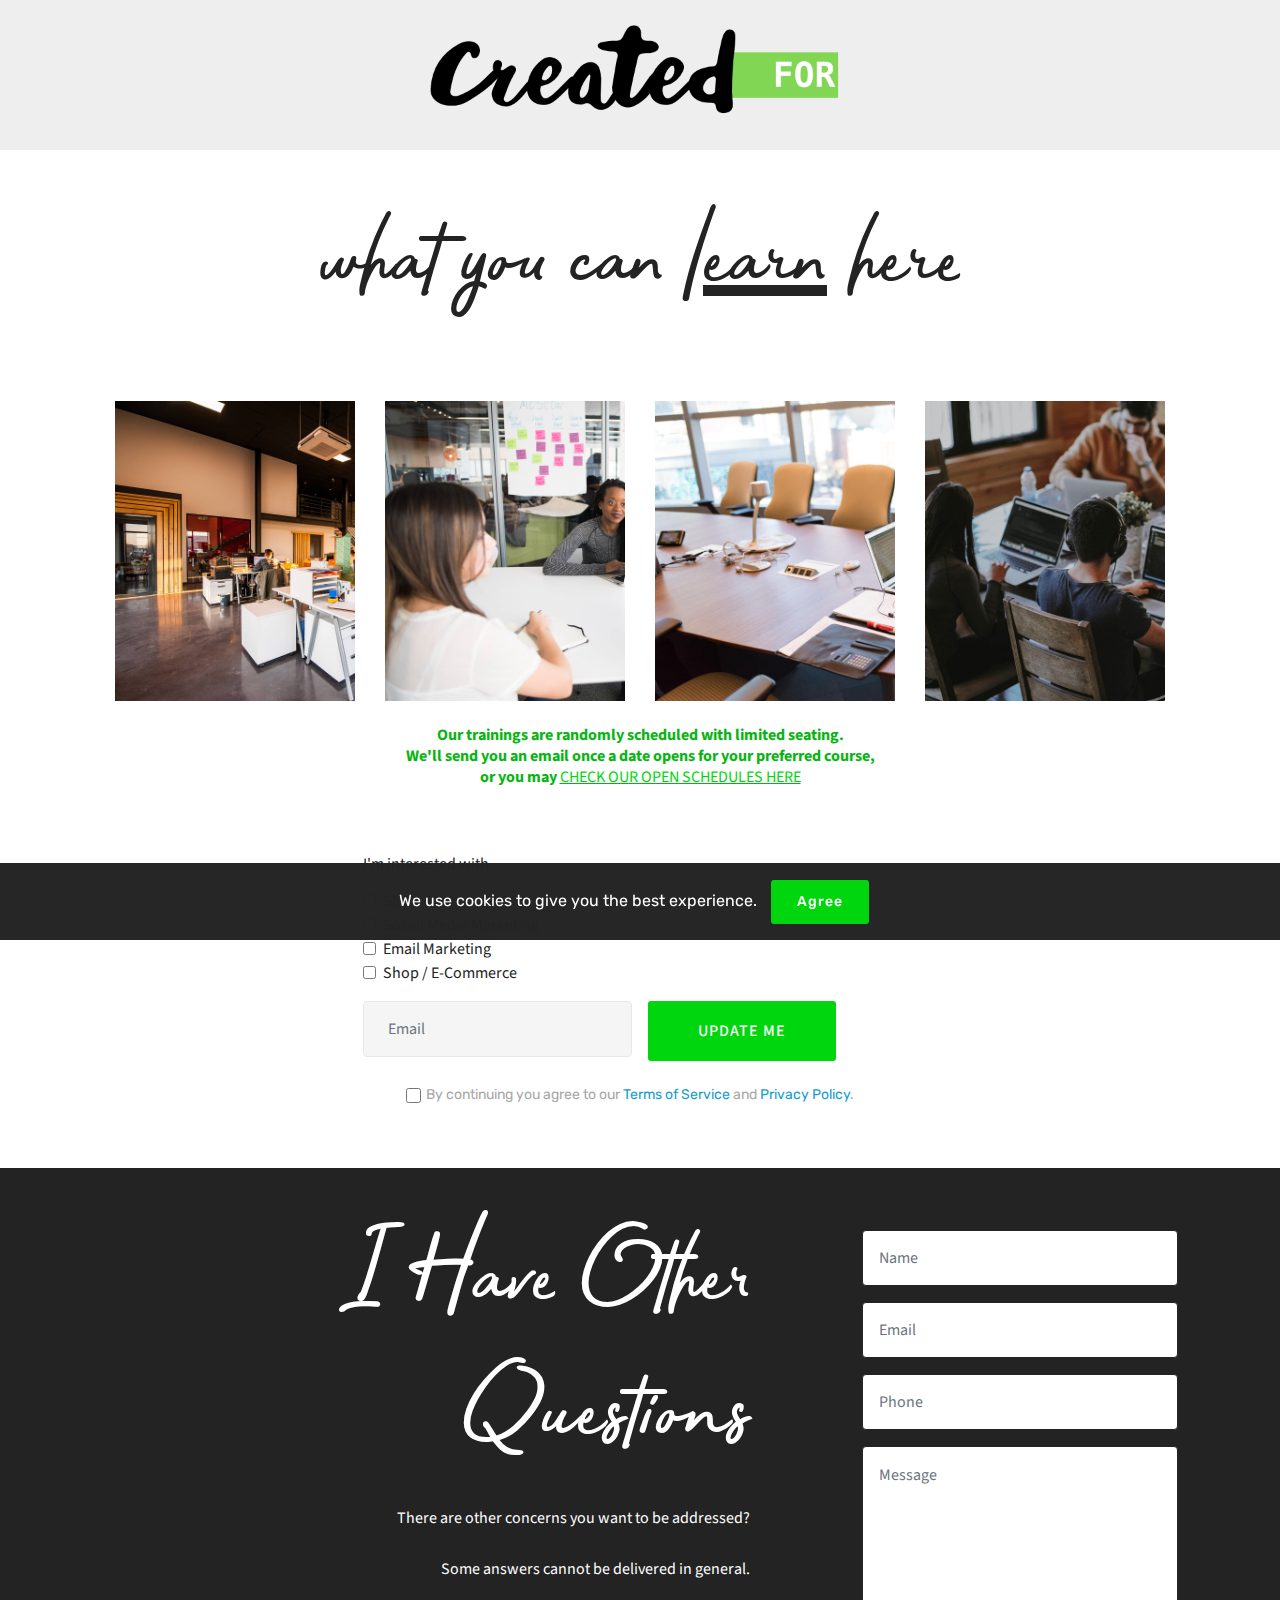
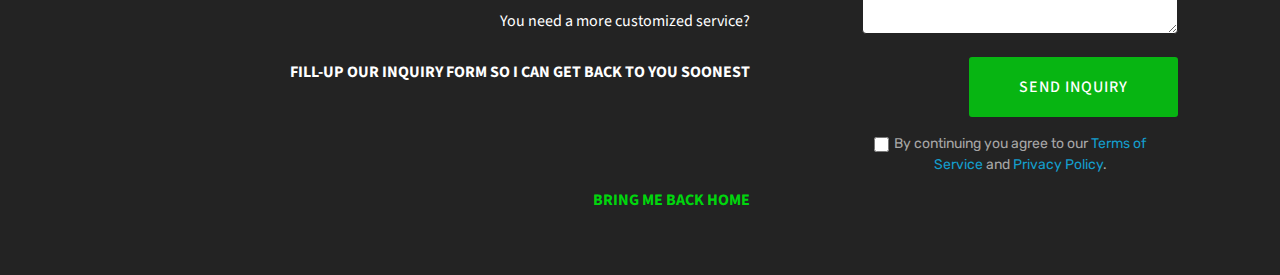
<file: courses.html>
<!DOCTYPE html>
<html  >
<head>
  
  <meta charset="UTF-8">
  <meta http-equiv="X-UA-Compatible" content="IE=edge">
  
  <meta name="viewport" content="width=device-width, initial-scale=1, minimum-scale=1">
  <link rel="shortcut icon" href="assets/images/createdfor-logo.001-128x72.png" type="image/x-icon">
  <meta name="description" content="Web Creator Description">
  
  <title>Courses</title>
  <link rel="stylesheet" href="assets/web/assets/mobirise-icons/mobirise-icons.css">
  <link rel="stylesheet" href="assets/bootstrap/css/bootstrap.min.css">
  <link rel="stylesheet" href="assets/bootstrap/css/bootstrap-grid.min.css">
  <link rel="stylesheet" href="assets/bootstrap/css/bootstrap-reboot.min.css">
  <link rel="stylesheet" href="assets/web/assets/gdpr-plugin/gdpr-styles.css">
  <link rel="stylesheet" href="assets/tether/tether.min.css">
  <link rel="stylesheet" href="assets/shopping-cart/minicart-theme.css">
  <link rel="stylesheet" href="assets/formstyler/jquery.formstyler.css">
  <link rel="stylesheet" href="assets/formstyler/jquery.formstyler.theme.css">
  <link rel="stylesheet" href="assets/datepicker/jquery.datetimepicker.min.css">
  <link rel="stylesheet" href="assets/theme/css/style.css">
  <link rel="stylesheet" href="assets/formoid-css/recaptcha.css">
  <link href="assets/fonts/style.css" rel="stylesheet">
  <link rel="preload" as="style" href="assets/mobirise/css/mbr-additional.css"><link rel="stylesheet" href="assets/mobirise/css/mbr-additional.css" type="text/css">
  
  
  <script>
var MemberSpace = window.MemberSpace || {subdomain: "createdfor"};
(function(d){
  var s = d.createElement("script");
  s.src = "https://cdn.memberspace.com/scripts/widgets.js";
  var e = d.getElementsByTagName("script")[0];
  e.parentNode.insertBefore(s,e);
}(document));
</script>

</head>
<body>
  <section class="mbr-section content5 cid-rCkgW2vlMm" id="content5-1c">

    

    

    <div class="container">
        <div class="media-container-row">
            <div class="title col-12 col-md-8">
                
                
                
                
            </div>
        </div>
    </div>
</section>

<section class="features15 cid-rCk9NjUk9j" id="features15-18">

    

    
    <div class="container">
        <h2 class="mbr-section-title pb-3 align-center mbr-fonts-style display-2">what you can <u>learn</u> here</h2>
        

        <div class="media-container-row container pt-5 mt-2">

            <div class="col-12 col-md-6 mb-4 col-lg-3">
                <div class="card flip-card p-5 align-center">
                    <div class="card-front card_cont">
                        <img src="assets/images/background1.jpg" alt="">
                    </div>
                    <div class="card_back card_cont">
                        <h4 class="card-title display-5 py-2 mbr-fonts-style"><strong>
                            SEO</strong></h4>
                        <p class="mbr-text mbr-fonts-style display-7"><strong>A good website without visitors is good as dead. If you're planning to be a full-time web designer, SEO is a standard inclusion.</strong></p>
                    </div>
                </div>
            </div>

            <div class="col-12 col-md-6 mb-4 col-lg-3">
                
                <div class="card flip-card p-5 align-center">
                    <div class="card-front card_cont">
                        <img src="assets/images/background2.jpg" alt="">
                    </div>
                    <div class="card_back card_cont">
                        <h4 class="card-title py-2 mbr-fonts-style display-5"><strong>
                            SOCIAL MEDIA Marketing</strong></h4>
                        <p class="mbr-text mbr-fonts-style display-7"><strong>
                            Your website viewers will come from different leads - now popularly and commonly from social media.</strong></p>
                    </div>
                </div>
            </div>
            
            <div class="col-12 col-md-6 mb-4 col-lg-3">
                <div class="card flip-card p-5 align-center">
                    <div class="card-front card_cont">
                        <img src="assets/images/background3.jpg" alt="">
                    </div>
                    <div class="card_back card_cont">
                        <h4 class="card-title py-2 mbr-fonts-style display-5"><strong>
                            EMAIL Marketing</strong></h4>
                        <p class="mbr-text mbr-fonts-style display-7"><strong>
                            Some people mis-judge the power of email in generating leads - but this classic is still at number one.</strong></p>
                    </div>
                </div> 
            </div>

            <div class="col-12 col-md-6 mb-4 col-lg-3">
                <div class="card flip-card p-5 align-center">
                    <div class="card-front card_cont">
                        <img src="assets/images/background4.jpg" alt="">
                    </div>
                    <div class="card_back card_cont">
                        <h4 class="card-title py-2 mbr-fonts-style display-5"><strong>SHOPS</strong></h4>
                        <p class="mbr-text mbr-fonts-style display-7"><strong>An ECOMMERCE shop is a website itself and can perform independently - why not take advantage and convert leads as well - hitting 2 birds in 1 stone?</strong></p>
                    </div>
                </div> 
            </div>
        </div>
</div></section>

<section class="mbr-section form3 cid-rCkckwEoez" id="form3-1b">

    

    

    <div class="container">
        <div class="row justify-content-center">
            <div class="title col-12 col-lg-8">
                
                <h3 class="mbr-section-subtitle align-center pb-5 mbr-light mbr-fonts-style display-7"><strong>Our trainings are randomly scheduled with limited seating. <br>We'll send you an email once a date opens for your preferred course, <br>or you may <u><em><a href="schedules.html" target="_blank">CHECK OUR OPEN SCHEDULES HERE</a></em></u></strong><br></h3>
            </div>
        </div>

        <div class="row py-2 justify-content-center">
            <div class="col-12 col-lg-6  col-md-8 " data-form-type="formoid">
<!--Formbuilder Form-->
<form action="https://mobirise.com/" method="POST" class="mbr-form form-with-styler" data-form-title="CreatedFor Form"><input type="hidden" name="email" data-form-email="true" value="kJpnELMgtOSk7dOYkCYDIasMMno+njAYQ69P3zUiW5MZgk+pXczYPavJUR5BsX7k5nwHBX4mH0+07yBDJr0nhQzjBJRuZ/bhR4Q6k1M3tlknauBpvJdeGuHm5et2h20A.HufuAnCSfFXbss6Ud2Qe01cAn7GAv7KOJk5wIfh1rioha+ISnwfzV00Ee2qP7xpJvDtOCFsQzgqzYQtqNI0j9ac4tpFCe+WGnttdAYPyCvPKKnqMr7jISYyjXP/xsJvD">
<div class="row">
<div hidden="hidden" data-form-alert="" class="alert alert-success col-12">Thanks for filling out the form! Someone wll contact you soon.</div>
<div hidden="hidden" data-form-alert-danger="" class="alert alert-danger col-12"> </div>
</div>
<div class="dragArea row">
<div class="col-lg-12 col-md-12 col-sm-12 form-group" data-for="Shop / E-Commerce">
<div class="form-control-label">
<label for="Shop / E-Commerce-form3-1b" class="mbr-fonts-style display-7">I'm interested with</label>
</div>
<div class="form-check">
<input type="checkbox" value="Yes" name="SEO" data-form-field="I'm interested with" class="form-check-input display-7" id="SEO-form3-1b">
<label class="form-check-label display-7">SEO</label>
</div>
<div class="form-check">
<input type="checkbox" value="Yes" name="Social Media Marketing" data-form-field="I'm interested with" class="form-check-input display-7" id="Social Media Marketing-form3-1b">
<label class="form-check-label display-7">Social Media Marketing</label>
</div>
<div class="form-check">
<input type="checkbox" value="Yes" name="Email Marketing" data-form-field="I'm interested with" class="form-check-input display-7" id="Email Marketing-form3-1b">
<label class="form-check-label display-7">Email Marketing</label>
</div>
<div class="form-check">
<input type="checkbox" value="Yes" name="Shop / E-Commerce" data-form-field="I'm interested with" class="form-check-input display-7" id="Shop / E-Commerce-form3-1b">
<label class="form-check-label display-7">Shop / E-Commerce</label>
</div>
</div>
<div class="col-lg-6 col-md-12 col-sm-12 form-group" data-for="email">
<input type="email" name="email" placeholder="Email" data-form-field="Email" required="required" class="form-control display-7" value="" id="email-form3-1b">
</div>
<div class="col input-group-btn">
<button type="submit" class="btn btn-primary display-7">UPDATE ME</button>
</div>
</div>
<span class="gdpr-block">
<label>
<span class="textGDPR" style="color: #a7a7a7"><input type="checkbox" name="gdpr" id="gdpr-form3-1b" required="">By continuing you agree to our <a style="color: #149dcc; text-decoration: none;" href="terms.html">Terms of Service</a> and <a style="color: #149dcc; text-decoration: none;" href="privacy.html">Privacy Policy</a>.</span>
</label>
</span></form><!--Formbuilder Form-->
</div>
        </div>
    </div>
</section>

<section class="header15 cid-rCqAiOMYvX" id="header15-27">

    

    

    <div class="container align-right">
        <div class="row">
            <div class="mbr-white col-lg-8 col-md-7 content-container">
                <h1 class="mbr-section-title mbr-bold pb-3 mbr-fonts-style display-2"><span style="font-weight: normal;">
                    I Have Other Questions</span></h1>
                <p class="mbr-text pb-3 mbr-fonts-style display-7">There are other concerns you want to be addressed?<br><br>Some answers cannot be delivered in general.<br><br>You need a more customized service?<br><br><strong>FILL-UP OUR INQUIRY FORM SO I CAN GET BACK TO YOU SOONEST<br><br><br><br><br><a href="index.html" target="_blank"><b>BRING ME BACK HOME</b></a></strong></p>
            </div>
            <div class="col-lg-4 col-md-5">
                <div class="form-container">
                    <div class="media-container-column" data-form-type="formoid">
                        <!---Formbuilder Form--->
                        <form action="https://mobirise.com/" method="POST" class="mbr-form form-with-styler" data-form-title="Mobirise Form"><input type="hidden" name="email" data-form-email="true" value="vq/HayHsCjs1xy4mMboVP8NbFA7b4nMdMuiaQV4RRQeMeZKsvv/xDyGfDAfFtbTqZzjhosiZdKihMRNIT4su0AX9rmJygcPX76oT/Y+ujuL19aPMR2uSws0kqICU1Ltr.3wV1GmBbBaJOHB841+Nm5JhNHJDTZQTjaORXQR9BKxhZSgics/PKp2T+WT0ytVZc2cCn7TlgmrHs5c38kKZE4thc1rzNinJBKAIJ9hlMMa/LOH+55hXG9OOZwtmNrnHy">
                            <div class="row">
                                <div hidden="hidden" data-form-alert="" class="alert alert-success col-12">Thanks for filling out the form!</div>
                                <div hidden="hidden" data-form-alert-danger="" class="alert alert-danger col-12">
                                </div>
                            </div>
                            <div class="dragArea row">
                                <div class="col-md-12 form-group " data-for="name">
                                    <input type="text" name="name" placeholder="Name" data-form-field="Name" required="required" class="form-control px-3 display-7" id="name-header15-27">
                                </div>
                                <div class="col-md-12 form-group " data-for="email">
                                    <input type="email" name="email" placeholder="Email" data-form-field="Email" required="required" class="form-control px-3 display-7" id="email-header15-27">
                                </div>
                                <div data-for="phone" class="col-md-12 form-group ">
                                    <input type="tel" name="phone" placeholder="Phone" data-form-field="Phone" class="form-control px-3 display-7" id="phone-header15-27">
                                </div>
                                <div data-for="message" class="col-md-12 form-group ">
                                    <textarea name="message" placeholder="Message" data-form-field="Message" class="form-control px-3 display-7" id="message-header15-27"></textarea>
                                </div>
                                <div class="col-md-12 input-group-btn"><button type="submit" class="btn btn-secondary btn-form display-7">SEND INQUIRY</button></div>
                            </div>
                        <span class="gdpr-block">
<label>
<span class="textGDPR" style="color: #a7a7a7"><input type="checkbox" name="gdpr" id="gdpr-header15-27" required="">By continuing you agree to our <a style="color: #149dcc; text-decoration: none;" href="terms.html">Terms of Service</a> and <a style="color: #149dcc; text-decoration: none;" href="privacy.html">Privacy Policy</a>.</span>
</label>
</span></form><!---Formbuilder Form--->
                    </div>
                </div>
            </div>
        </div>
    </div>
    
</section>


  <script src="assets/web/assets/jquery/jquery.min.js"></script>
  <script src="assets/popper/popper.min.js"></script>
  <script src="assets/bootstrap/js/bootstrap.min.js"></script>
  <script src="assets/tether/tether.min.js"></script>
  <script src="assets/smoothscroll/smooth-scroll.js"></script>
  <script src="assets/web/assets/cookies-alert-plugin/cookies-alert-core.js"></script>
  <script src="assets/web/assets/cookies-alert-plugin/cookies-alert-script.js"></script>
        <script src="assets/mbr-flip-card/mbr-flip-card.js"></script>
  <script src="assets/formstyler/jquery.formstyler.js"></script>
  <script src="assets/formstyler/jquery.formstyler.min.js"></script>
  <script src="assets/datepicker/jquery.datetimepicker.full.js"></script>
  <script src="assets/theme/js/script.js"></script>
  <script src="assets/formoid/formoid.min.js"></script>
  
  <!-- WhatsHelp.io widget -->
<script type="text/javascript">
    (function () {
        var options = {
            facebook: "103298141041157", // Facebook page ID
            call_to_action: "Message us", // Call to action
            position: "left", // Position may be 'right' or 'left'
        };
        var proto = document.location.protocol, host = "getbutton.io", url = proto + "//static." + host;
        var s = document.createElement('script'); s.type = 'text/javascript'; s.async = true; s.src = url + '/widget-send-button/js/init.js';
        s.onload = function () { WhWidgetSendButton.init(host, proto, options); };
        var x = document.getElementsByTagName('script')[0]; x.parentNode.insertBefore(s, x);
    })();
</script>
<!-- /WhatsHelp.io widget -->
<input name="cookieData" type="hidden" data-cookie-customDialogSelector='null' data-cookie-colorText='#ffffff' data-cookie-colorBg='rgba(35, 35, 35, 0.99)' data-cookie-textButton='Agree' data-cookie-colorButton='#00d60d' data-cookie-colorLink='#424a4d' data-cookie-underlineLink='true' data-cookie-text="We use cookies to give you the best experience. ">
  
</body>
</html>
</file>
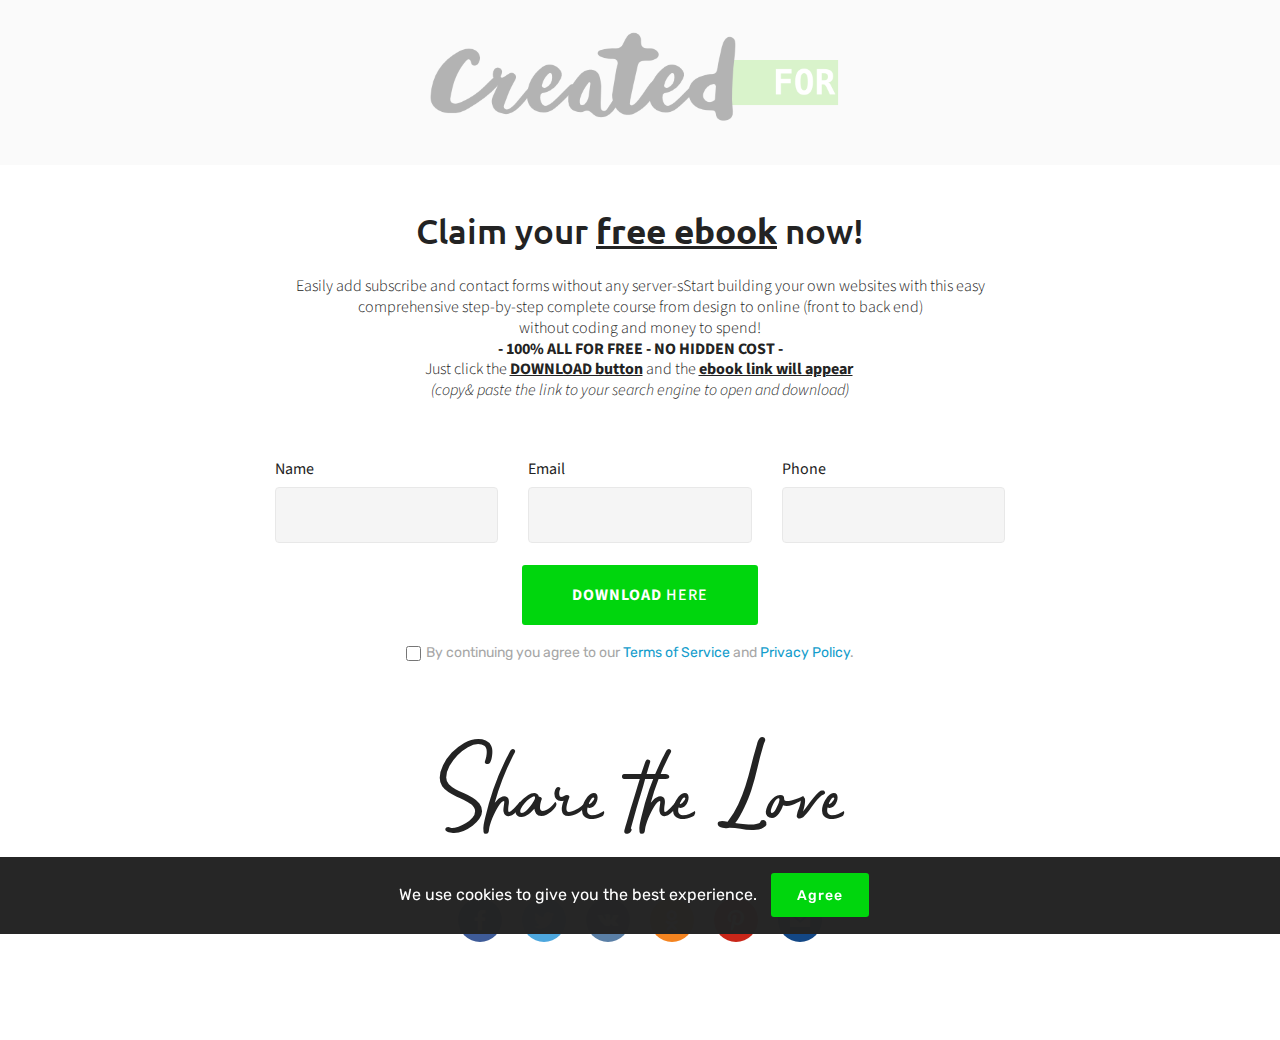
<file: freeebook.html>
<!DOCTYPE html>
<html  >
<head>
  
  <meta charset="UTF-8">
  <meta http-equiv="X-UA-Compatible" content="IE=edge">
  
  <meta name="viewport" content="width=device-width, initial-scale=1, minimum-scale=1">
  <link rel="shortcut icon" href="assets/images/createdfor-logo.001-128x72.png" type="image/x-icon">
  <meta name="description" content="Web Site Maker Description">
  
  <title>Free Book</title>
  <link rel="stylesheet" href="assets/bootstrap/css/bootstrap.min.css">
  <link rel="stylesheet" href="assets/bootstrap/css/bootstrap-grid.min.css">
  <link rel="stylesheet" href="assets/bootstrap/css/bootstrap-reboot.min.css">
  <link rel="stylesheet" href="assets/facebook-plugin/style.css">
  <link rel="stylesheet" href="assets/web/assets/gdpr-plugin/gdpr-styles.css">
  <link rel="stylesheet" href="assets/tether/tether.min.css">
  <link rel="stylesheet" href="assets/shopping-cart/minicart-theme.css">
  <link rel="stylesheet" href="assets/socicon/css/styles.css">
  <link rel="stylesheet" href="https://netdna.bootstrapcdn.com/font-awesome/4.0.3/css/font-awesome.css">
  <link rel="stylesheet" href="assets/jquery.socialfeed.css">
  <link rel="stylesheet" href="assets/style.css">
  <link rel="stylesheet" href="assets/theme/css/style.css">
  <link rel="stylesheet" href="assets/formoid-css/recaptcha.css">
  <link href="assets/fonts/style.css" rel="stylesheet">
  <link rel="preload" as="style" href="assets/mobirise/css/mbr-additional.css"><link rel="stylesheet" href="assets/mobirise/css/mbr-additional.css" type="text/css">
  
  
  <script>
var MemberSpace = window.MemberSpace || {subdomain: "createdfor"};
(function(d){
  var s = d.createElement("script");
  s.src = "https://cdn.memberspace.com/scripts/widgets.js";
  var e = d.getElementsByTagName("script")[0];
  e.parentNode.insertBefore(s,e);
}(document));
</script>

</head>
<body>
  <section class="mbr-section content5 cid-rCk5J1j3C8" id="content5-17">

    

    <div class="mbr-overlay" style="opacity: 0.7; background-color: rgb(255, 255, 255);">
    </div>

    <div class="container">
        <div class="media-container-row">
            <div class="title col-12 col-md-8">
                
                
                
                
            </div>
        </div>
    </div>
</section>

<section class="mbr-section form1 cid-rCpWHhZZFM" id="form1-21">

    

    
    <div class="container">
        <div class="row justify-content-center">
            <div class="title col-12 col-lg-8">
                <h2 class="mbr-section-title align-center pb-3 mbr-fonts-style display-5">Claim your <strong><u>free ebook</u></strong> now!</h2>
                <h3 class="mbr-section-subtitle align-center mbr-light pb-3 mbr-fonts-style display-7">
                    Easily add subscribe and contact forms without any server-sStart building your own websites with this easy comprehensive step-by-step complete course from design to online (front to back end) <br>without coding and money to spend!<div><strong>- 100% ALL FOR FREE - NO HIDDEN COST -</strong> <br>Just click the <strong><u>DOWNLOAD button</u></strong> and the <u style="font-weight: bold;">ebook link will appear</u>&nbsp;<br><em>(copy&amp; paste the link to your search engine to open and download)</em></div></h3>
            </div>
        </div>
    </div>
    <div class="container">
        <div class="row justify-content-center">
            <div class="media-container-column col-lg-8" data-form-type="formoid">
                <!---Formbuilder Form--->
                <form action="https://mobirise.com/" method="POST" class="mbr-form form-with-styler" data-form-title="Mobirise Form"><input type="hidden" name="email" data-form-email="true" value="tZj8Ob8oM+mdaN7Aq5bosC9SB01cA22ySdnY0RdW8OFW0SuYS3kVOgg7r++S57ZBWshMX0q65R6fzv57h/MlsA4CAYQ2QZQixei7i3t/WIkRfWQOnYySisJrF3gfUaiD.0chWeXvE5t5yEqjIe/eYmd/HpfKkXSnXK6HP/lNyC8XoVGesyJgmOLf8QyLfATMC0gXBdNWsBWd75FY73ohvntKA1V+8jI2Q9dhZwYU0ehe5xuP4Ahquv9zcRoszXWuW">
                    <div class="row">
                        <div hidden="hidden" data-form-alert="" class="alert alert-success col-12">https://1drv.ms/b/s!Ao9ip-R08QJ64Xt4VDCDSzjAwMu8?e=09sdFg</div>
                        <div hidden="hidden" data-form-alert-danger="" class="alert alert-danger col-12">
                        </div>
                    </div>
                    <div class="dragArea row">
                        <div class="col-md-4  form-group" data-for="name">
                            <label for="name-form1-21" class="form-control-label mbr-fonts-style display-7">Name</label>
                            <input type="text" name="name" data-form-field="Name" required="required" class="form-control display-7" id="name-form1-21">
                        </div>
                        <div class="col-md-4  form-group" data-for="email">
                            <label for="email-form1-21" class="form-control-label mbr-fonts-style display-7">Email</label>
                            <input type="email" name="email" data-form-field="Email" required="required" class="form-control display-7" id="email-form1-21">
                        </div>
                        <div data-for="phone" class="col-md-4  form-group">
                            <label for="phone-form1-21" class="form-control-label mbr-fonts-style display-7">Phone</label>
                            <input type="tel" name="phone" data-form-field="Phone" class="form-control display-7" id="phone-form1-21">
                        </div>
                        
                        <div class="col-md-12 input-group-btn align-center"><button type="submit" class="btn btn-primary btn-form display-7" href="assets/files/Build and Publish Websites with No Coding and No Money V.01.pdf"><strong>DOWNLOAD&nbsp;</strong> HERE</button></div>
                    </div>
                <span class="gdpr-block">
<label>
<span class="textGDPR" style="color: #a7a7a7"><input type="checkbox" name="gdpr" id="gdpr-form1-21" required="">By continuing you agree to our <a style="color: #149dcc; text-decoration: none;" href="terms.html">Terms of Service</a> and <a style="color: #149dcc; text-decoration: none;" href="privacy.html">Privacy Policy</a>.</span>
</label>
</span></form><!---Formbuilder Form--->
            </div>
        </div>
    </div>
</section>

<section class="cid-rHIjjdB3EG" id="social-buttons3-30">
    
    

    

    <div class="container">
        <div class="media-container-row">
            <div class="col-md-8 align-center">
                <h2 class="pb-3 mbr-section-title mbr-fonts-style display-2">
                    Share the Love</h2>
                <div>
                    <div class="mbr-social-likes">
                        <span class="btn btn-social socicon-bg-facebook facebook mx-2" title="Share link on Facebook">
                            <i class="socicon socicon-facebook"></i>
                        </span>
                        <span class="btn btn-social twitter socicon-bg-twitter mx-2" title="Share link on Twitter">
                            <i class="socicon socicon-twitter"></i>
                        </span>
                        <span class="btn btn-social vkontakte socicon-bg-vkontakte mx-2" title="Share link on VKontakte">
                            <i class="socicon socicon-vkontakte"></i>
                        </span>
                        <span class="btn btn-social odnoklassniki socicon-bg-odnoklassniki mx-2" title="Share link on Odnoklassniki">
                            <i class="socicon socicon-odnoklassniki"></i>
                        </span>
                        <span class="btn btn-social pinterest socicon-bg-pinterest mx-2" title="Share link on Pinterest">
                            <i class="socicon socicon-pinterest"></i>
                        </span>
                        <span class="btn btn-social mailru socicon-bg-mail mx-2" title="Share link on Mailru">
                            <i class="socicon socicon-mail"></i>
                        </span>
                    </div>
                </div>
            </div>
        </div>
    </div>
</section>

<section class="mbr-section mbr-section__comments" id="facebook-comments-block-31" data-rv-view="89" style="background-color: rgb(255, 255, 255); padding-top: 0rem; padding-bottom: 0rem;">
         
    <div class="mbr-section__container mbr-section__container--isolated addons-container">
        <div class="addons-row">
            <div class="addons-container-inner"><div class="facebookPlaceholder" data-numposts="5"><h2>FACEBOOK COMMENTS WILL BE SHOWN ONLY WHEN YOUR SITE IS ONLINE</h2> <img src="assets/images/facebook-comments.jpg"></div></div>
            
           
        </div>
    </div>
</section>

<section class="mbr-social-feed loading" id="feed-32" data-facebook="" data-facebooktoken="EAAE777VYAAMBAOEaHmpgH2izDu3AvvZCmKqKUSwfMKWE2YrE46XJsIgkBdGeVowdaUWoVHMmJ0ftWGNpVZAEHrZBfd56ASHk9oiUQk4d3Yzqd0g9aCZC4k5IzArlOwk81QxZBexJX3RPyQRgpWRfW030JRhuBXPwG3YxF6pZBufgZDZD" data-twitter="" data-posts="3" data-youtube="" data-rv-view="91" style="background-color: rgb(255, 255, 255); padding-top: 0px; padding-bottom: 0px;">
    
    <img class="social-feed-container-loading" alt="" src="assets/images/loading.svg">
    <div class="social-feed-container">
    </div>
</section>


  <script src="assets/web/assets/jquery/jquery.min.js"></script>
  <script src="assets/popper/popper.min.js"></script>
  <script src="assets/bootstrap/js/bootstrap.min.js"></script>
  <script src="https://connect.facebook.net/en_US/sdk.js#xfbml=1&version=v2.5"></script>
  <script src="https://apis.google.com/js/plusone.js"></script>
  <script src="assets/facebook-plugin/facebook-script.js"></script>
  <script src="assets/tether/tether.min.js"></script>
  <script src="assets/smoothscroll/smooth-scroll.js"></script>
  <script src="assets/web/assets/cookies-alert-plugin/cookies-alert-core.js"></script>
  <script src="assets/web/assets/cookies-alert-plugin/cookies-alert-script.js"></script>
        <script src="assets/sociallikes/social-likes.js"></script>
  <script src="assets/codebird.min.js"></script>
  <script src="assets/moment.js"></script>
  <script src="assets/en-gb.js"></script>
  <script src="assets/doT.js"></script>
  <script src="assets/jquery.socialfeed.js"></script>
  <script src="assets/main.js"></script>
  <script src="assets/theme/js/script.js"></script>
  <script src="assets/formoid/formoid.min.js"></script>
  
  
<input name="cookieData" type="hidden" data-cookie-customDialogSelector='null' data-cookie-colorText='#ffffff' data-cookie-colorBg='rgba(35, 35, 35, 0.99)' data-cookie-textButton='Agree' data-cookie-colorButton='#00d60d' data-cookie-colorLink='#424a4d' data-cookie-underlineLink='true' data-cookie-text="We use cookies to give you the best experience. ">
  
</body>
</html>
</file>
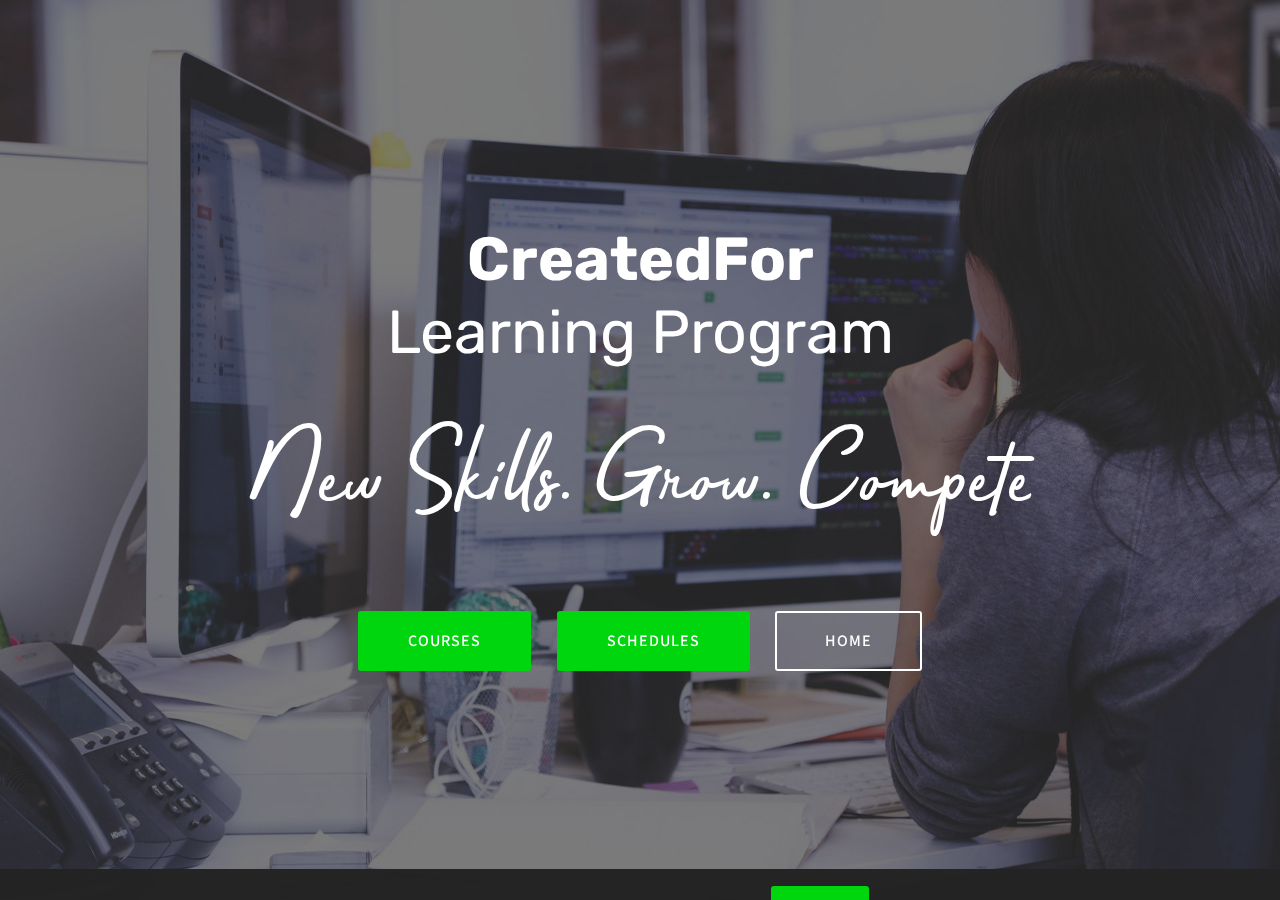
<file: learning.html>
<!DOCTYPE html>
<html  >
<head>
  
  <meta charset="UTF-8">
  <meta http-equiv="X-UA-Compatible" content="IE=edge">
  
  <meta name="viewport" content="width=device-width, initial-scale=1, minimum-scale=1">
  <link rel="shortcut icon" href="assets/images/createdfor-logo.001-128x72.png" type="image/x-icon">
  <meta name="description" content="Website Builder Description">
  
  <title>Learning</title>
  <link rel="stylesheet" href="assets/web/assets/mobirise-icons/mobirise-icons.css">
  <link rel="stylesheet" href="assets/bootstrap/css/bootstrap.min.css">
  <link rel="stylesheet" href="assets/bootstrap/css/bootstrap-grid.min.css">
  <link rel="stylesheet" href="assets/bootstrap/css/bootstrap-reboot.min.css">
  <link rel="stylesheet" href="assets/web/assets/gdpr-plugin/gdpr-styles.css">
  <link rel="stylesheet" href="assets/tether/tether.min.css">
  <link rel="stylesheet" href="assets/shopping-cart/minicart-theme.css">
  <link rel="stylesheet" href="assets/theme/css/style.css">
  <link rel="stylesheet" href="assets/formoid-css/recaptcha.css">
  <link href="assets/fonts/style.css" rel="stylesheet">
  <link rel="preload" as="style" href="assets/mobirise/css/mbr-additional.css"><link rel="stylesheet" href="assets/mobirise/css/mbr-additional.css" type="text/css">
  
  
  <!-- Global site tag (gtag.js) - Google Analytics -->
<script async src="https://www.googletagmanager.com/gtag/js?id=UA-163404859-1"></script>
<script>
  window.dataLayer = window.dataLayer || [];
  function gtag(){dataLayer.push(arguments);}
  gtag('js', new Date());

  gtag('config', 'UA-163404859-1');
</script>

</head>
<body>
  <section class="header6 cid-rCl7QDVi3G mbr-fullscreen mbr-parallax-background" id="header6-1s">

    

    <div class="mbr-overlay" style="opacity: 0.6; background-color: rgb(35, 35, 35);">
    </div>

    <div class="container">
        <div class="row justify-content-md-center">
            <div class="mbr-white col-md-10">
                <h1 class="mbr-section-title align-center mbr-bold pb-3 mbr-fonts-style display-1"><span style="font-weight: normal;"></span>CreatedFor<br><span style="font-weight: normal;">Learning Program</span></h1>
                <p class="mbr-text align-center pb-3 mbr-fonts-style display-2">New Skills. Grow. Compete</p>
                <div class="mbr-section-btn align-center"><a class="btn btn-md btn-primary display-7" href="courses.html">COURSES</a>
                        <a class="btn btn-md btn-primary display-7" href="schedules.html">SCHEDULES</a> <a class="btn btn-md btn-white-outline display-7" href="index.html" target="_blank">HOME</a></div>
            </div>
        </div>
    </div>

    
</section>

<div class="modal mbr-popup cid-rCln9yoYa4 fade" tabindex="-1" role="dialog" data-overlay-color="#000000" data-overlay-opacity="0.6" id="mbr-popup-1u" aria-hidden="true">
        <div class="modal-dialog modal-dialog-centered" role="document">
            <div class="modal-content">
                <div class="modal-header pb-0">
                    <h5 class="modal-title mbr-fonts-style display-5">A FREE eBOOK<br>gift just for you!</h5>
                    <button type="button" class="close" data-dismiss="modal" aria-label="Close">
                        <svg version="1.1" xmlns="http://www.w3.org/2000/svg" width="24" height="24" viewBox="0 0 32 32" fill="currentColor">
                            <path d="M31.797 0.191c-0.264-0.256-0.686-0.25-0.942 0.015l-13.328 13.326c-0.598 0.581 0.342 1.543 0.942 0.942l13.328-13.326c0.27-0.262 0.27-0.695 0-0.957zM14.472 17.515c-0.264-0.256-0.686-0.25-0.942 0.015l-13.328 13.326c-0.613 0.595 0.34 1.562 0.942 0.942l13.328-13.326c0.27-0.262 0.27-0.695 0-0.957zM1.144 0.205c-0.584-0.587-1.544 0.336-0.942 0.942l30.654 30.651c0.613 0.625 1.563-0.325 0.942-0.942z"></path>
                        </svg>
                    </button>
                </div>

                <div class="modal-body">
                    <p class="mbr-text mbr-fonts-style display-2">with love, Florabel</p>

                    <div>
                        <div class="card-img mbr-figure">
                            <img src="assets/images/ebook-cover-png.001-936x527.png" alt="" title="">
                        </div>
                            

                            
                        </div>
                    </div>

                    <div class="modal-footer">
                        <div class="mbr-section-btn"><a class="btn btn-md btn-primary display-7" href="freeebook.html" target="_blank"><strong>DOWNLOAD NOW</strong></a></div>
                    </div>
                </div>
            </div>
        </div>


  <script src="assets/web/assets/jquery/jquery.min.js"></script>
  <script src="assets/popper/popper.min.js"></script>
  <script src="assets/bootstrap/js/bootstrap.min.js"></script>
  <script src="assets/tether/tether.min.js"></script>
  <script src="assets/smoothscroll/smooth-scroll.js"></script>
  <script src="assets/web/assets/cookies-alert-plugin/cookies-alert-core.js"></script>
  <script src="assets/web/assets/cookies-alert-plugin/cookies-alert-script.js"></script>
        <script src="assets/parallax/jarallax.min.js"></script>
  <script src="assets/popup-plugin/script.js"></script>
  <script src="assets/popup-overlay-plugin/script.js"></script>
  <script src="assets/theme/js/script.js"></script>
  <script src="assets/formoid/formoid.min.js"></script>
  
  <!-- WhatsHelp.io widget -->
<script type="text/javascript">
    (function () {
        var options = {
            facebook: "103298141041157", // Facebook page ID
            call_to_action: "Message us", // Call to action
            position: "right", // Position may be 'right' or 'left'
        };
        var proto = document.location.protocol, host = "getbutton.io", url = proto + "//static." + host;
        var s = document.createElement('script'); s.type = 'text/javascript'; s.async = true; s.src = url + '/widget-send-button/js/init.js';
        s.onload = function () { WhWidgetSendButton.init(host, proto, options); };
        var x = document.getElementsByTagName('script')[0]; x.parentNode.insertBefore(s, x);
    })();
</script>
<!-- /WhatsHelp.io widget -->
<input name="cookieData" type="hidden" data-cookie-customDialogSelector='null' data-cookie-colorText='#ffffff' data-cookie-colorBg='rgba(35, 35, 35, 0.99)' data-cookie-textButton='Agree' data-cookie-colorButton='#00d60d' data-cookie-colorLink='#424a4d' data-cookie-underlineLink='true' data-cookie-text="We use cookies to give you the best experience. ">
  
</body>
</html>
</file>
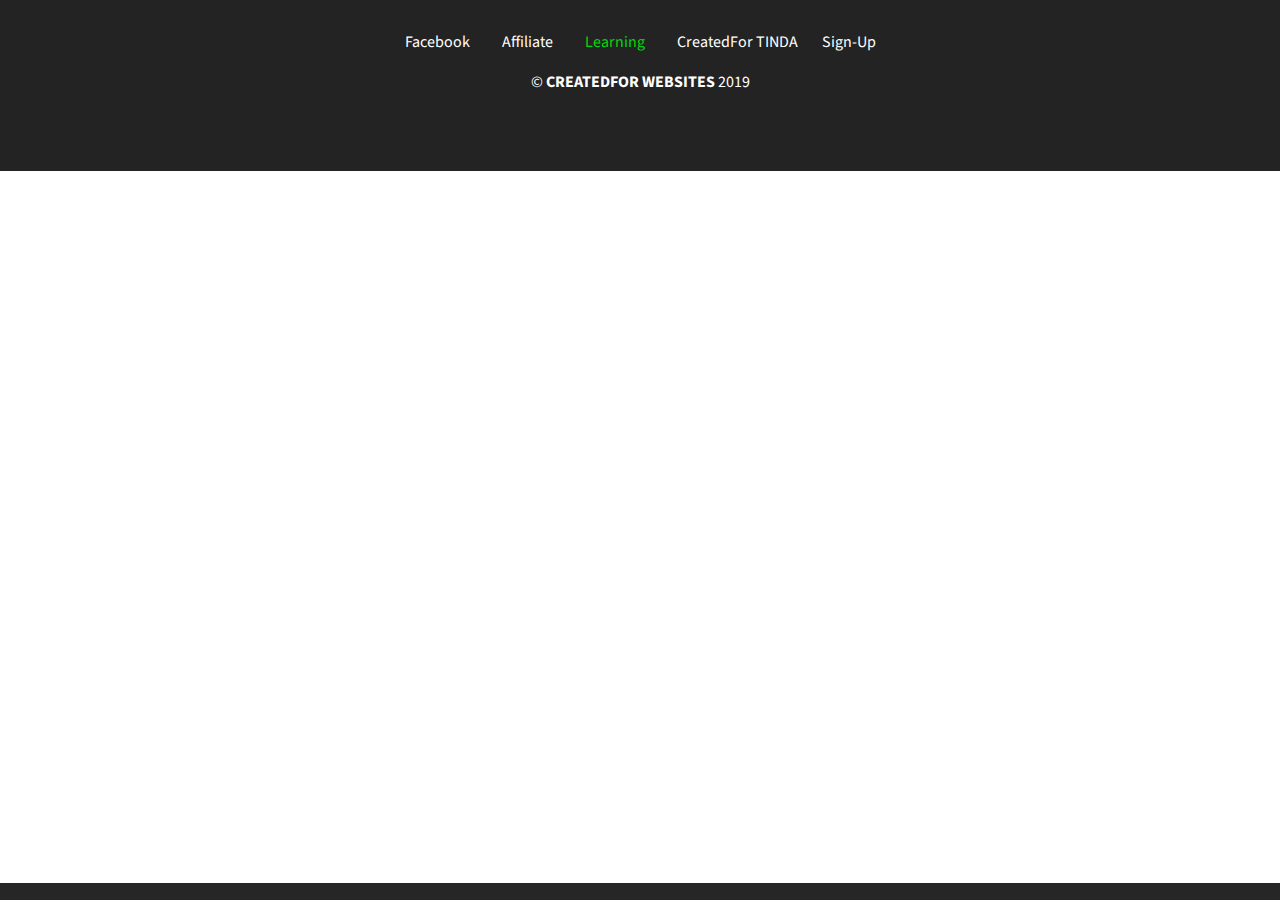
<file: page10.html>
<!DOCTYPE html>
<html  >
<head>
  
  <meta charset="UTF-8">
  <meta http-equiv="X-UA-Compatible" content="IE=edge">
  
  <meta name="viewport" content="width=device-width, initial-scale=1, minimum-scale=1">
  <link rel="shortcut icon" href="assets/images/createdfor-logo.001-128x72.png" type="image/x-icon">
  <meta name="description" content="Website Builder Description">
  
  <title>Members</title>
  <link rel="stylesheet" href="assets/bootstrap/css/bootstrap.min.css">
  <link rel="stylesheet" href="assets/bootstrap/css/bootstrap-grid.min.css">
  <link rel="stylesheet" href="assets/bootstrap/css/bootstrap-reboot.min.css">
  <link rel="stylesheet" href="assets/web/assets/gdpr-plugin/gdpr-styles.css">
  <link rel="stylesheet" href="assets/tether/tether.min.css">
  <link rel="stylesheet" href="assets/shopping-cart/minicart-theme.css">
  <link rel="stylesheet" href="assets/socicon/css/styles.css">
  <link rel="stylesheet" href="assets/theme/css/style.css">
  <link rel="stylesheet" href="assets/formoid-css/recaptcha.css">
  <link href="assets/fonts/style.css" rel="stylesheet">
  <link rel="preload" as="style" href="assets/mobirise/css/mbr-additional.css"><link rel="stylesheet" href="assets/mobirise/css/mbr-additional.css" type="text/css">
  
  
  
        <script async>
        ( function() {
        var l = document.createElement("script");
        l.src = "https://dashboard.communitybox.co/embed/6977b05/cbebloader-6977b05.js";
        document.head.appendChild( l );
        })();
        </script>
      

</head>
<body>
  <section once="footers" class="cid-rD2CFAo9Ep" id="footer7-37">

    

    

    <div class="container">
        <div class="media-container-row align-center mbr-white">
            <div class="row row-links">
                <ul class="foot-menu">
                    
                    
                    
                    
                    
                <li class="foot-menu-item mbr-fonts-style display-7">Facebook</li><li class="foot-menu-item mbr-fonts-style display-7">Affiliate</li><li class="foot-menu-item mbr-fonts-style display-7"><a href="learning.html">Learning</a></li><li class="foot-menu-item mbr-fonts-style display-7"><p>CreatedFor TINDA&nbsp; &nbsp; &nbsp;&nbsp;&nbsp;&nbsp;Sign-Up</p></li></ul>
            </div>
            
            <div class="row row-copirayt">
                <p class="mbr-text mb-0 mbr-fonts-style mbr-white align-center display-7">
                    © <strong>CREATEDFOR WEBSITES</strong> 2019</p>
            </div>
        </div>
    </div>
</section>


  <script src="assets/web/assets/jquery/jquery.min.js"></script>
  <script src="assets/popper/popper.min.js"></script>
  <script src="assets/bootstrap/js/bootstrap.min.js"></script>
  <script src="assets/tether/tether.min.js"></script>
  <script src="assets/web/assets/cookies-alert-plugin/cookies-alert-core.js"></script>
  <script src="assets/web/assets/cookies-alert-plugin/cookies-alert-script.js"></script>
  <script src="assets/smoothscroll/smooth-scroll.js"></script>
        <script src="assets/theme/js/script.js"></script>
  <script src="assets/formoid/formoid.min.js"></script>
  
  <div id="communitybox-target" box="3f359469-374c-4da0-bce5-41d0e28339f4"></div>

<!-- WhatsHelp.io widget -->
<script type="text/javascript">
    (function () {
        var options = {
            facebook: "103298141041157", // Facebook page ID
            call_to_action: "Message us", // Call to action
            position: "left", // Position may be 'right' or 'left'
        };
        var proto = document.location.protocol, host = "getbutton.io", url = proto + "//static." + host;
        var s = document.createElement('script'); s.type = 'text/javascript'; s.async = true; s.src = url + '/widget-send-button/js/init.js';
        s.onload = function () { WhWidgetSendButton.init(host, proto, options); };
        var x = document.getElementsByTagName('script')[0]; x.parentNode.insertBefore(s, x);
    })();
</script>
<!-- /WhatsHelp.io widget -->
<input name="cookieData" type="hidden" data-cookie-customDialogSelector='null' data-cookie-colorText='#ffffff' data-cookie-colorBg='rgba(35, 35, 35, 0.99)' data-cookie-textButton='Agree' data-cookie-colorButton='#00d60d' data-cookie-colorLink='#424a4d' data-cookie-underlineLink='true' data-cookie-text="We use cookies to give you the best experience. ">
  
</body>
</html>
</file>
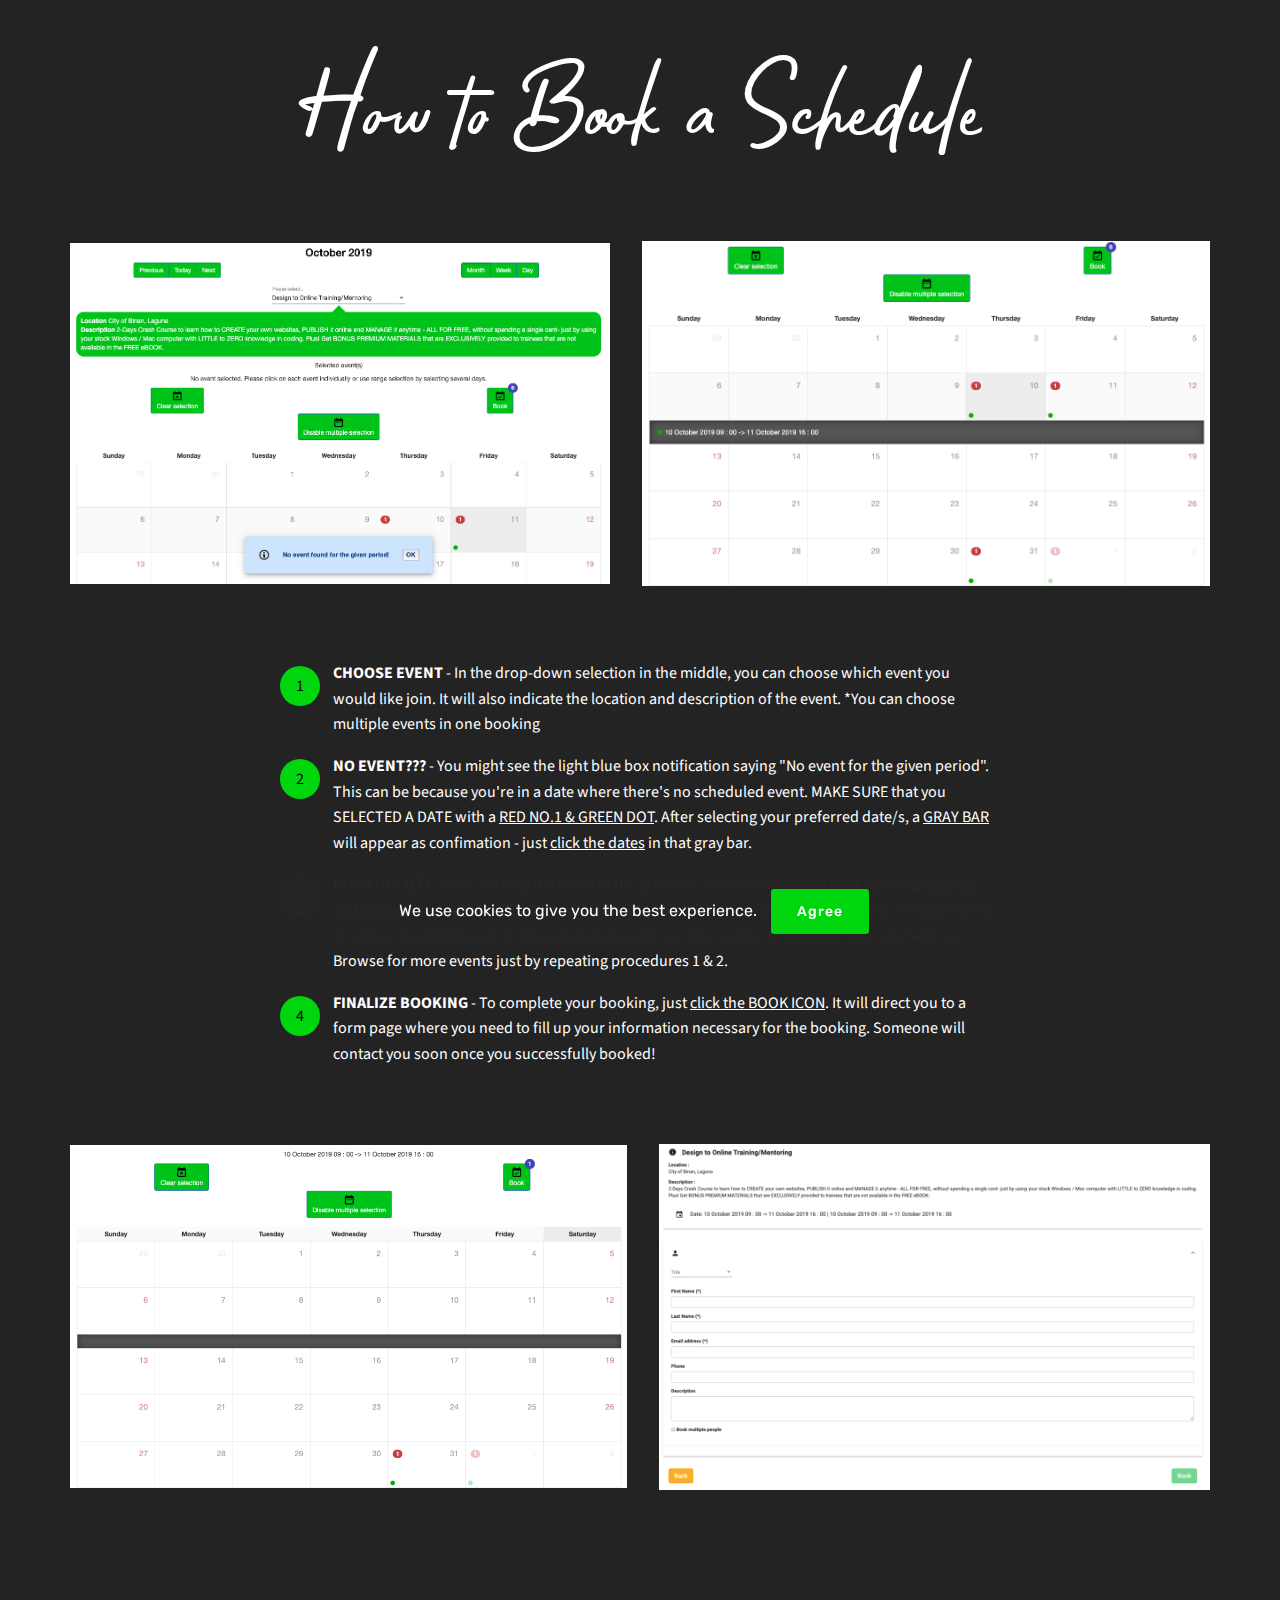
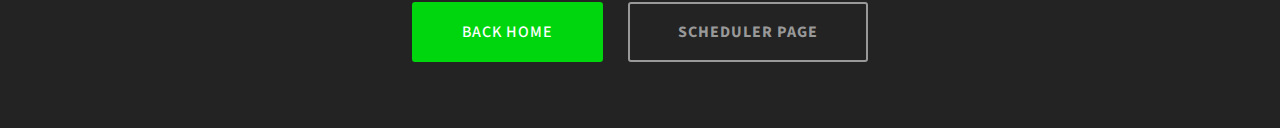
<file: page7.html>
<!DOCTYPE html>
<html  >
<head>
  
  <meta charset="UTF-8">
  <meta http-equiv="X-UA-Compatible" content="IE=edge">
  
  <meta name="viewport" content="width=device-width, initial-scale=1, minimum-scale=1">
  <link rel="shortcut icon" href="assets/images/createdfor-logo.001-128x72.png" type="image/x-icon">
  <meta name="description" content="Site Maker Description">
  
  <title>Calendar Procedures</title>
  <link rel="stylesheet" href="assets/bootstrap/css/bootstrap.min.css">
  <link rel="stylesheet" href="assets/bootstrap/css/bootstrap-grid.min.css">
  <link rel="stylesheet" href="assets/bootstrap/css/bootstrap-reboot.min.css">
  <link rel="stylesheet" href="assets/tether/tether.min.css">
  <link rel="stylesheet" href="assets/web/assets/gdpr-plugin/gdpr-styles.css">
  <link rel="stylesheet" href="assets/shopping-cart/minicart-theme.css">
  <link rel="stylesheet" href="assets/theme/css/style.css">
  <link rel="stylesheet" href="assets/formoid-css/recaptcha.css">
  <link href="assets/fonts/style.css" rel="stylesheet">
  <link rel="preload" as="style" href="assets/mobirise/css/mbr-additional.css"><link rel="stylesheet" href="assets/mobirise/css/mbr-additional.css" type="text/css">
  
  
  <script>
var MemberSpace = window.MemberSpace || {subdomain: "createdfor"};
(function(d){
  var s = d.createElement("script");
  s.src = "https://cdn.memberspace.com/scripts/widgets.js";
  var e = d.getElementsByTagName("script")[0];
  e.parentNode.insertBefore(s,e);
}(document));
</script>

</head>
<body>
  <section class="mbr-section content4 cid-rCqLnnYjb1" id="content4-2d">

    

    <div class="container">
        <div class="media-container-row">
            <div class="title col-12 col-md-8">
                <h2 class="align-center pb-3 mbr-fonts-style display-2">
                    How to Book a Schedule</h2>
                
                
            </div>
        </div>
    </div>
</section>

<section class="cid-rCqFgAQYv9" id="image4-28">
    <!-- Block parameters controls (Blue "Gear" panel) -->
    
    <!-- End block parameters -->
    <div class="container images-container container-fluid">
            <div class="media-container-row" style="width: 80%;">
                <div class="img-item item1" style="width: 98%;">
                    <img src="assets/images/screen-shot-2019-09-18-at-9.26.49-pm-1217x767.png" alt="" title="">
                    
                </div>
                <div class="img-item">
                    <img src="assets/images/screen-shot-2019-09-18-at-9.27.37-pm-1210x736.png" alt="" title="">
                    
                </div>
            </div>
    </div>
</section>

<section class="mbr-section article content11 cid-rCqFPo3XPY" id="content11-29">
     

    <div class="container">
        <div class="media-container-row">
            <div class="mbr-text counter-container col-12 col-md-8 mbr-fonts-style display-7">
                <ol>
                    <li><strong>CHOOSE EVENT</strong> - In the drop-down selection in the middle, you can choose which event you would like join. It will also indicate the location and description of the event. *You can choose multiple events in one booking</li>
                    <li><strong>NO EVENT???</strong>&nbsp;- You might see the light blue box notification saying "No event for the given period". This can be because you're in a date where there's no scheduled event. MAKE SURE that you SELECTED A DATE with a <u>RED NO.1 &amp; GREEN DOT</u>.&nbsp;After selecting your preferred date/s, a <u>GRAY BAR</u> will appear as confimation - just <u>click the dates</u>&nbsp;in that gray bar.</li><li><strong>BOOKING QTY </strong>- After clicking the dates in the gray bar, you will notice that your <u>booking quantity will appear in a DARK BLUE DOT</u>&nbsp;beside the BOOK ICON. You can book from single to mutiple events at a time. You might want to take advantage with our free events to maximize your visit with us. Browse for more events just by repeating procedures 1 &amp; 2.</li><li><strong>FINALIZE BOOKING</strong>&nbsp;- To complete your booking, just <u>click the BOOK ICON</u>. It will direct you to a form page where you need to fill up your information necessary for the booking. Someone will contact you soon once you successfully booked!</li>
                </ol>
            </div>
        </div>
    </div>
</section>

<section class="cid-rCqHXXLSKJ" id="image4-2a">
    <!-- Block parameters controls (Blue "Gear" panel) -->
    
    <!-- End block parameters -->
    <div class="container images-container container-fluid">
            <div class="media-container-row" style="width: 80%;">
                <div class="img-item item1" style="width: 104%;">
                    <img src="assets/images/screen-shot-2019-09-18-at-9.28.13-pm-1086x668.png" alt="" title="">
                    
                </div>
                <div class="img-item">
                    <img src="assets/images/screen-shot-2019-09-18-at-9.29.04-pm-626x394.png" alt="" title="">
                    
                </div>
            </div>
    </div>
</section>

<section class="mbr-section content8 cid-rCqLGqcjaX" id="content8-2e">

    

    <div class="container">
        <div class="media-container-row title">
            <div class="col-12 col-md-8">
                <div class="mbr-section-btn align-center"><a class="btn btn-primary display-7" href="index.html">BACK HOME</a>
                    <a class="btn btn-warning-outline display-7" href="schedules.html#custom-html-26"><strong>SCHEDULER PAGE</strong></a></div>
            </div>
        </div>
    </div>
</section>


  <script src="assets/web/assets/jquery/jquery.min.js"></script>
  <script src="assets/popper/popper.min.js"></script>
  <script src="assets/bootstrap/js/bootstrap.min.js"></script>
  <script src="assets/tether/tether.min.js"></script>
  <script src="assets/web/assets/cookies-alert-plugin/cookies-alert-core.js"></script>
  <script src="assets/web/assets/cookies-alert-plugin/cookies-alert-script.js"></script>
        <script src="assets/smoothscroll/smooth-scroll.js"></script>
  <script src="assets/theme/js/script.js"></script>
  <script src="assets/formoid/formoid.min.js"></script>
  
  <!-- WhatsHelp.io widget -->
<script type="text/javascript">
    (function () {
        var options = {
            facebook: "103298141041157", // Facebook page ID
            call_to_action: "Message us", // Call to action
            position: "left", // Position may be 'right' or 'left'
        };
        var proto = document.location.protocol, host = "getbutton.io", url = proto + "//static." + host;
        var s = document.createElement('script'); s.type = 'text/javascript'; s.async = true; s.src = url + '/widget-send-button/js/init.js';
        s.onload = function () { WhWidgetSendButton.init(host, proto, options); };
        var x = document.getElementsByTagName('script')[0]; x.parentNode.insertBefore(s, x);
    })();
</script>
<!-- /WhatsHelp.io widget -->
<input name="cookieData" type="hidden" data-cookie-customDialogSelector='null' data-cookie-colorText='#ffffff' data-cookie-colorBg='rgba(35, 35, 35, 0.99)' data-cookie-textButton='Agree' data-cookie-colorButton='#00d60d' data-cookie-colorLink='#424a4d' data-cookie-underlineLink='true' data-cookie-text="We use cookies to give you the best experience. ">
  
</body>
</html>
</file>
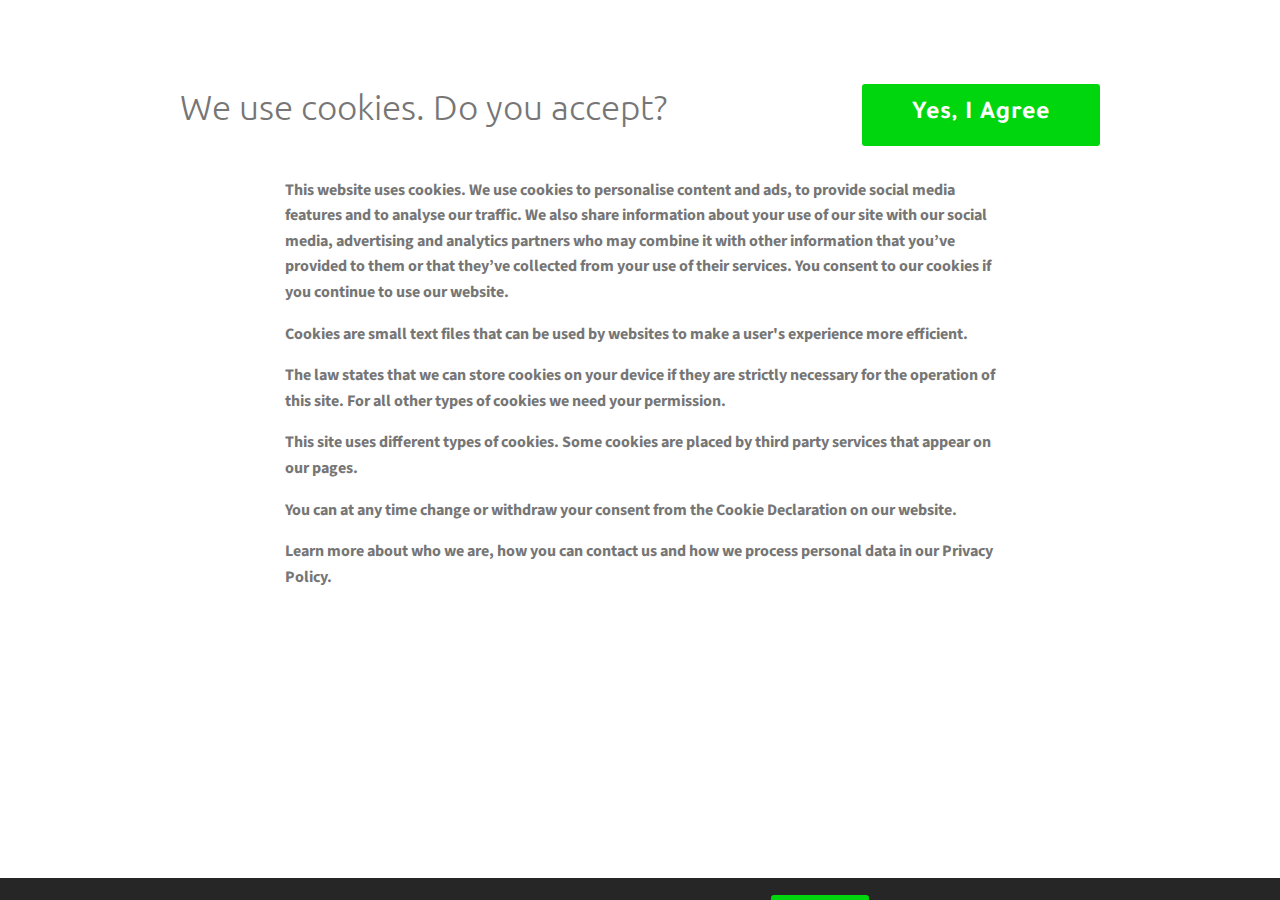
<file: privacy.html>
<!DOCTYPE html>
<html  >
<head>
  
  <meta charset="UTF-8">
  <meta http-equiv="X-UA-Compatible" content="IE=edge">
  
  <meta name="viewport" content="width=device-width, initial-scale=1, minimum-scale=1">
  <link rel="shortcut icon" href="assets/images/createdfor-logo.001-128x72.png" type="image/x-icon">
  <meta name="description" content="Site Generator Description">
  
  <title>Privacy</title>
  <link rel="stylesheet" href="assets/bootstrap/css/bootstrap.min.css">
  <link rel="stylesheet" href="assets/bootstrap/css/bootstrap-grid.min.css">
  <link rel="stylesheet" href="assets/bootstrap/css/bootstrap-reboot.min.css">
  <link rel="stylesheet" href="assets/tether/tether.min.css">
  <link rel="stylesheet" href="assets/web/assets/gdpr-plugin/gdpr-styles.css">
  <link rel="stylesheet" href="assets/shopping-cart/minicart-theme.css">
  <link rel="stylesheet" href="assets/theme/css/style.css">
  <link rel="stylesheet" href="assets/formoid-css/recaptcha.css">
  <link href="assets/fonts/style.css" rel="stylesheet">
  <link rel="preload" as="style" href="assets/mobirise/css/mbr-additional.css"><link rel="stylesheet" href="assets/mobirise/css/mbr-additional.css" type="text/css">
  
  
  <script>
var MemberSpace = window.MemberSpace || {subdomain: "createdfor"};
(function(d){
  var s = d.createElement("script");
  s.src = "https://cdn.memberspace.com/scripts/widgets.js";
  var e = d.getElementsByTagName("script")[0];
  e.parentNode.insertBefore(s,e);
}(document));
</script>

</head>
<body>
  <section class="mbr-section info1 cid-rzGLTCIhwi" id="info1-y">

    

    
    <div class="container">
        <div class="row justify-content-center content-row">
            <div class="media-container-column title col-12 col-lg-7 col-md-6">
                <h3 class="mbr-section-subtitle align-left mbr-light pb-3 mbr-fonts-style display-5">
                    We use cookies. Do you accept?</h3>
                
            </div>
            <div class="media-container-column col-12 col-lg-3 col-md-4">
                <div class="mbr-section-btn align-right py-4"><a class="btn btn-primary display-4" href="index.html"><strong>Yes, I Agree</strong></a></div>
            </div>
        </div>
    </div>
</section>

<section class="mbr-section article content1 cid-rzGJCapmJJ" id="content1-v">
    
     

    <div class="container">
        <div class="media-container-row">
            <div class="mbr-text col-12 mbr-fonts-style display-7 col-md-8"><p><strong>This website uses cookies. We use cookies to personalise content and ads, to provide social media features and to analyse our traffic. We also share information about your use of our site with our social media, advertising and analytics partners who may combine it with other information that you’ve provided to them or that they’ve collected from your use of their services. You consent to our cookies if you continue to use our website.</strong></p><p><strong>Cookies are small text files that can be used by websites to make a user's experience more efficient.</strong></p><p><strong>The law states that we can store cookies on your device if they are strictly necessary for the operation of this site. For all other types of cookies we need your permission.</strong></p><p><strong>This site uses different types of cookies. Some cookies are placed by third party services that appear on our pages.</strong></p><p><strong>You can at any time change or withdraw your consent from the Cookie Declaration on our website.</strong></p><p><strong>Learn more about who we are, how you can contact us and how we process personal data in our Privacy Policy.</strong></p></div>
        </div>
    </div>
</section>


  <script src="assets/web/assets/jquery/jquery.min.js"></script>
  <script src="assets/popper/popper.min.js"></script>
  <script src="assets/bootstrap/js/bootstrap.min.js"></script>
  <script src="assets/tether/tether.min.js"></script>
  <script src="assets/web/assets/cookies-alert-plugin/cookies-alert-core.js"></script>
  <script src="assets/web/assets/cookies-alert-plugin/cookies-alert-script.js"></script>
        <script src="assets/smoothscroll/smooth-scroll.js"></script>
  <script src="assets/theme/js/script.js"></script>
  <script src="assets/formoid/formoid.min.js"></script>
  
  
<input name="cookieData" type="hidden" data-cookie-customDialogSelector='null' data-cookie-colorText='#ffffff' data-cookie-colorBg='rgba(35, 35, 35, 0.99)' data-cookie-textButton='Agree' data-cookie-colorButton='#00d60d' data-cookie-colorLink='#424a4d' data-cookie-underlineLink='true' data-cookie-text="We use cookies to give you the best experience. ">
  
</body>
</html>
</file>
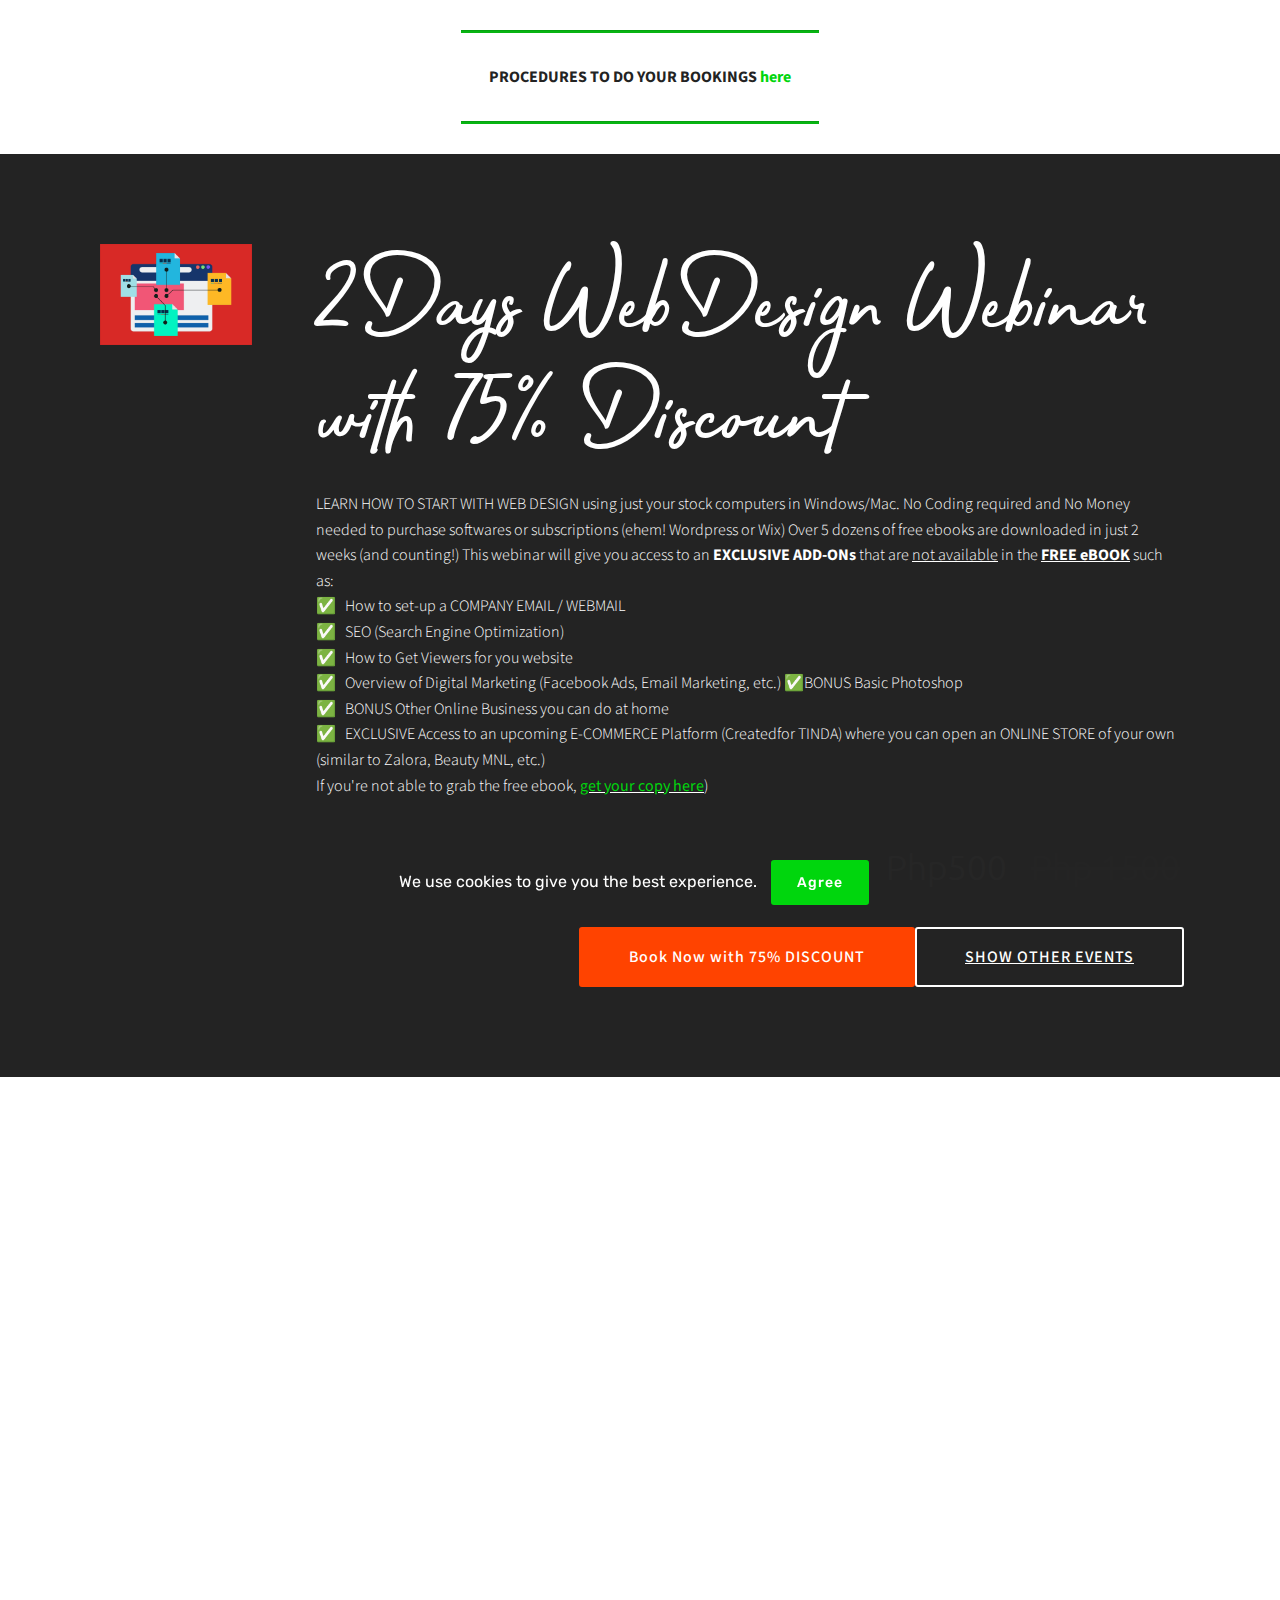
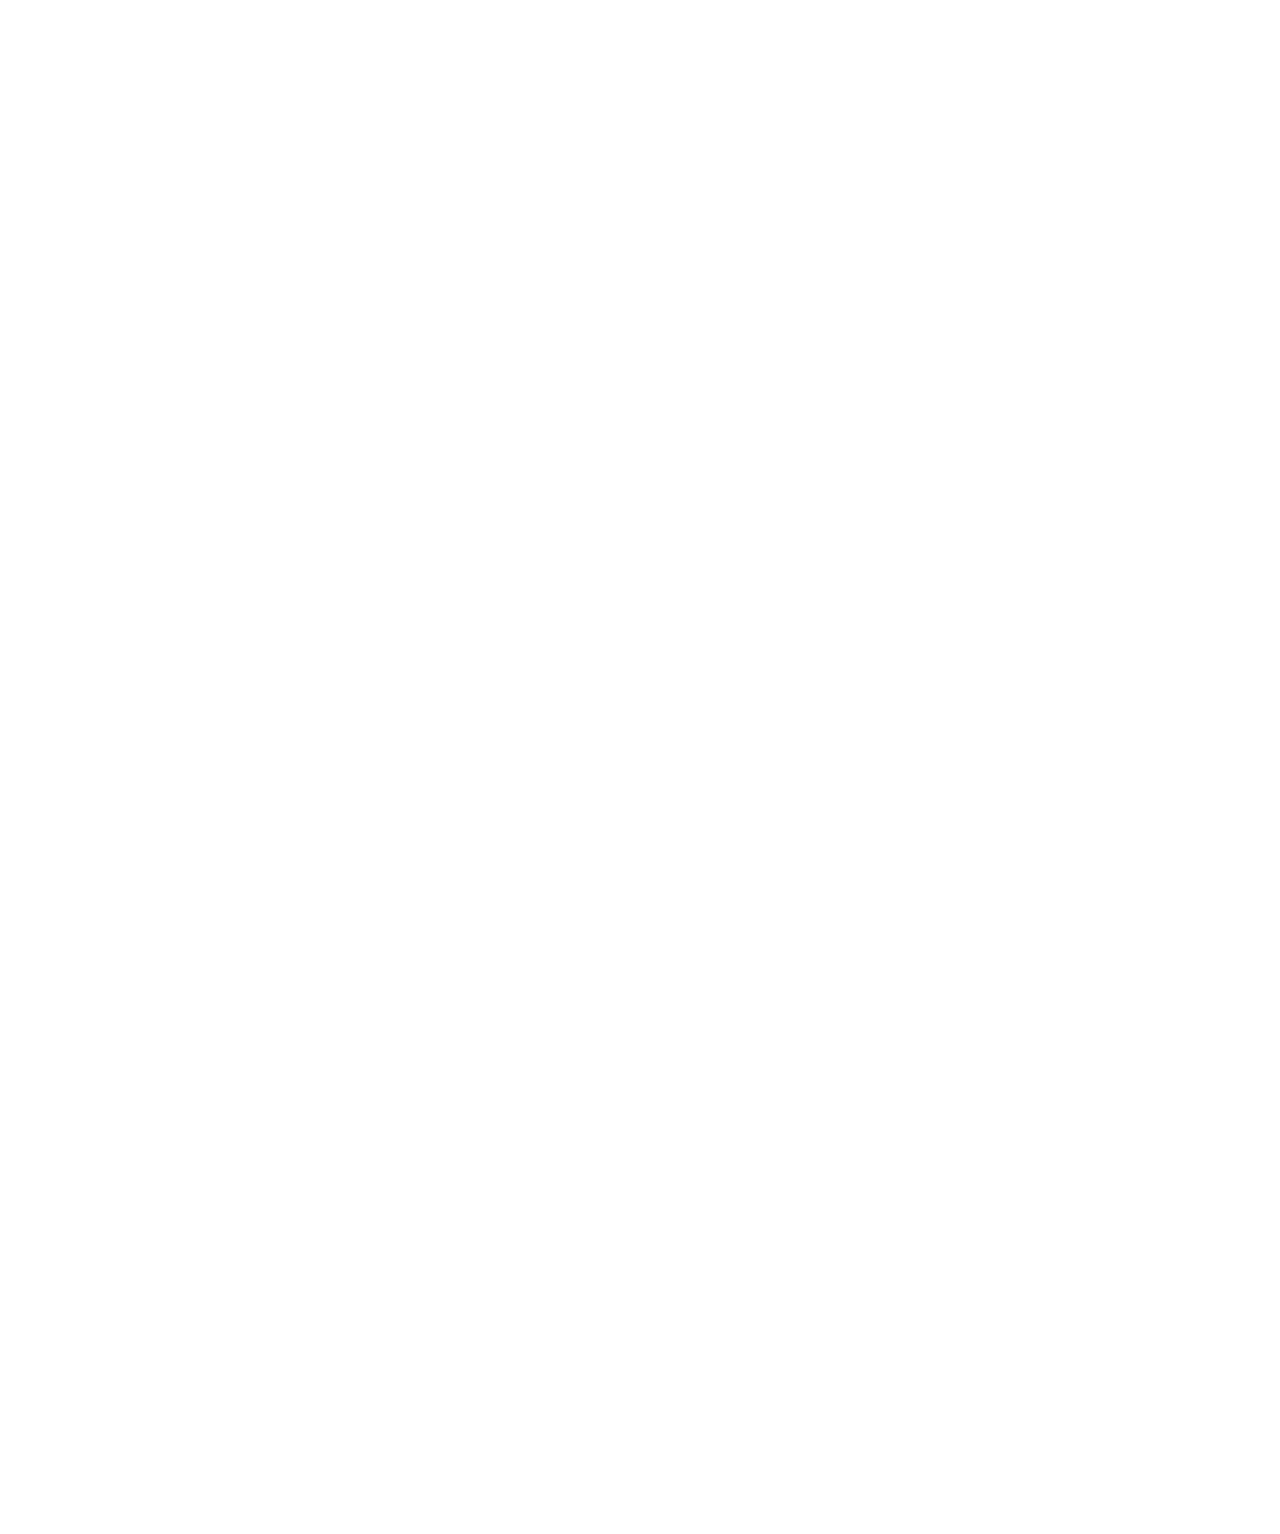
<file: sale50.html>
<!DOCTYPE html>
<html  >
<head>
  
  <meta charset="UTF-8">
  <meta http-equiv="X-UA-Compatible" content="IE=edge">
  
  <meta name="viewport" content="width=device-width, initial-scale=1, minimum-scale=1">
  <link rel="shortcut icon" href="assets/images/createdfor-logo.001-128x72.png" type="image/x-icon">
  <meta name="description" content="Web Page Creator Description">
  
  <title>Christmas Sale 50%</title>
  <link rel="stylesheet" href="assets/bootstrap/css/bootstrap.min.css">
  <link rel="stylesheet" href="assets/bootstrap/css/bootstrap-grid.min.css">
  <link rel="stylesheet" href="assets/bootstrap/css/bootstrap-reboot.min.css">
  <link rel="stylesheet" href="assets/tether/tether.min.css">
  <link rel="stylesheet" href="assets/web/assets/gdpr-plugin/gdpr-styles.css">
  <link rel="stylesheet" href="assets/shopping-cart/minicart-theme.css">
  <link rel="stylesheet" href="assets/theme/css/style.css">
  <link rel="stylesheet" href="assets/formoid-css/recaptcha.css">
  <link href="assets/fonts/style.css" rel="stylesheet">
  <link rel="preload" as="style" href="assets/mobirise/css/mbr-additional.css"><link rel="stylesheet" href="assets/mobirise/css/mbr-additional.css" type="text/css">
  
  
  <script>
var MemberSpace = window.MemberSpace || {subdomain: "createdfor"};
(function(d){
  var s = d.createElement("script");
  s.src = "https://cdn.memberspace.com/scripts/widgets.js";
  var e = d.getElementsByTagName("script")[0];
  e.parentNode.insertBefore(s,e);
}(document));
</script>

</head>
<body>
<script>var shopcartSettings = {"shopcart_top_offset":120,"side_offset":20,"site_width":1150,"shopcart_icon_color":"#FFFFFF","shopcart_back_color":"#000000","shopcart_icon_size":30,"sc_count_color":"#FFFFFF","sc_count_back_color":"#F97352","sc_count_size":12,"checkout_button":"Check out with"};</script>
  <section class="mbr-section article content10 cid-rDIW1ZxVBz" id="content10-2p">
    
     

    <div class="container">
        <div class="inner-container" style="width: 66%;">
            <hr class="line" style="width: 49%;">
            <div class="section-text align-center mbr-white mbr-fonts-style display-7"><strong>PROCEDURES TO DO YOUR BOOKINGS&nbsp;<a href="page7.html" target="_blank"><b>here</b></a></strong></div>
            <hr class="line" style="width: 49%;">
        </div>
    </div>
</section>

<section class="services2 cid-rDIW20Eqo9" id="services2-2q">
    <!---->
    
    <!---->
    <!--Overlay-->
    
    <!--Container-->
    <div class="container">
        <div class="col-md-12">
            <div class="media-container-row">
                <div class="mbr-figure" style="width: 20%;">
                    <img src="assets/images/mbr-952x635.jpg" alt="" title="">
                </div>
                <div class="align-left aside-content">
                    <h2 class="mbr-title pt-2 mbr-fonts-style display-2">2Days WebDesign Webinar <br>with 75% Discount</h2>
                    <div class="mbr-section-text">
                        <p class="mbr-text text1 pt-2 mbr-light mbr-fonts-style display-7">LEARN HOW TO START WITH WEB DESIGN using just your stock computers in Windows/Mac. No Coding required and No Money needed to purchase softwares or subscriptions (ehem! Wordpress or Wix) Over 5 dozens of free ebooks are downloaded in just 2 weeks (and counting!) This webinar will give you access to an <strong>EXCLUSIVE ADD-ONs</strong> that are <u>not available</u> in the <u style="font-weight: bold;">FREE eBOOK</u>&nbsp;such as:<br>✅ &nbsp; How to set-up a COMPANY EMAIL / WEBMAIL <br>✅ &nbsp; SEO (Search Engine Optimization) <br>✅ &nbsp; How to Get Viewers for you website <br>✅ &nbsp; Overview of Digital Marketing (Facebook Ads, Email Marketing, etc.) ✅BONUS Basic Photoshop <br>✅ &nbsp; BONUS Other Online Business you can do at home<br> ✅ &nbsp; EXCLUSIVE Access to an upcoming E-COMMERCE Platform (Createdfor TINDA) where you can open an ONLINE STORE of your own (similar to Zalora, Beauty MNL, etc.)&nbsp;<strong><br></strong>If you're not able to grab the free ebook, <u><a href="learning.html" target="_blank">get your copy here</a>)</u></p>
                        <p class="mbr-text text2 pt-4 mbr-light mbr-fonts-style display-5">Php500 &nbsp;&nbsp;<font color="#767676"><strike>Php 1500</strike></font></p>
                    </div>
                    <!--Btn-->
                    <div class="mbr-section-btn pt-3 align-right"><a href="https://www.paypal.com/cgi-bin/webscr?business=florabel.lhors%40gmail.com&cmd=_xclick&amount=10&item_name=2+Days+Webinar&currency_code=USD" class="btn btn-info display-7" target="_blank">Book Now with 75% DISCOUNT</a> <a href="schedules.html#custom-html-26" class="btn btn-white-outline display-7"><u>SHOW OTHER EVENTS</u></a></div>
                </div>
            </div>
        </div>
    </div>
</section>

<div id="custom-html-2r"><iframe id="sagendaFrame" src="https://sagenda.net/Frontend/Calendar/5aa8b1e86ecc5e46b05ef447" scrolling="no" height="2050" style="width:100%" frameborder="0" allowtransparency="true" sandbox="allow-popups allow-popups-to-escape-sandbox allow-same-origin allow-top-navigation allow-scripts allow-forms"></iframe><script>window.addEventListener("message", receiveMessage, false);function receiveMessage(event){if(event.data==="month"){document.getElementById("sagendaFrame").height = "1100";}else{document.getElementById("sagendaFrame").height = "2050";}}</script></div>


  <script src="assets/web/assets/jquery/jquery.min.js"></script>
  <script src="assets/popper/popper.min.js"></script>
  <script src="assets/bootstrap/js/bootstrap.min.js"></script>
  <script src="assets/tether/tether.min.js"></script>
  <script src="assets/web/assets/cookies-alert-plugin/cookies-alert-core.js"></script>
  <script src="assets/web/assets/cookies-alert-plugin/cookies-alert-script.js"></script>
  <script src="assets/shopping-cart/minicart.js"></script>
  <script src="assets/shopping-cart/jquery.easing.min.js"></script>
  <script src="assets/shopping-cart/minicart-customizer.js"></script>
  <script src="assets/smoothscroll/smooth-scroll.js"></script>
  <script src="assets/theme/js/script.js"></script>
  <script src="assets/formoid/formoid.min.js"></script>
  
  <!-- WhatsHelp.io widget -->
<script type="text/javascript">
    (function () {
        var options = {
            facebook: "103298141041157", // Facebook page ID
            call_to_action: "Message us", // Call to action
            position: "left", // Position may be 'right' or 'left'
        };
        var proto = document.location.protocol, host = "getbutton.io", url = proto + "//static." + host;
        var s = document.createElement('script'); s.type = 'text/javascript'; s.async = true; s.src = url + '/widget-send-button/js/init.js';
        s.onload = function () { WhWidgetSendButton.init(host, proto, options); };
        var x = document.getElementsByTagName('script')[0]; x.parentNode.insertBefore(s, x);
    })();
</script>
<!-- /WhatsHelp.io widget -->
<input name="cookieData" type="hidden" data-cookie-customDialogSelector='null' data-cookie-colorText='#ffffff' data-cookie-colorBg='rgba(35, 35, 35, 0.99)' data-cookie-textButton='Agree' data-cookie-colorButton='#00d60d' data-cookie-colorLink='#424a4d' data-cookie-underlineLink='true' data-cookie-text="We use cookies to give you the best experience. ">
  
</body>
</html>
</file>
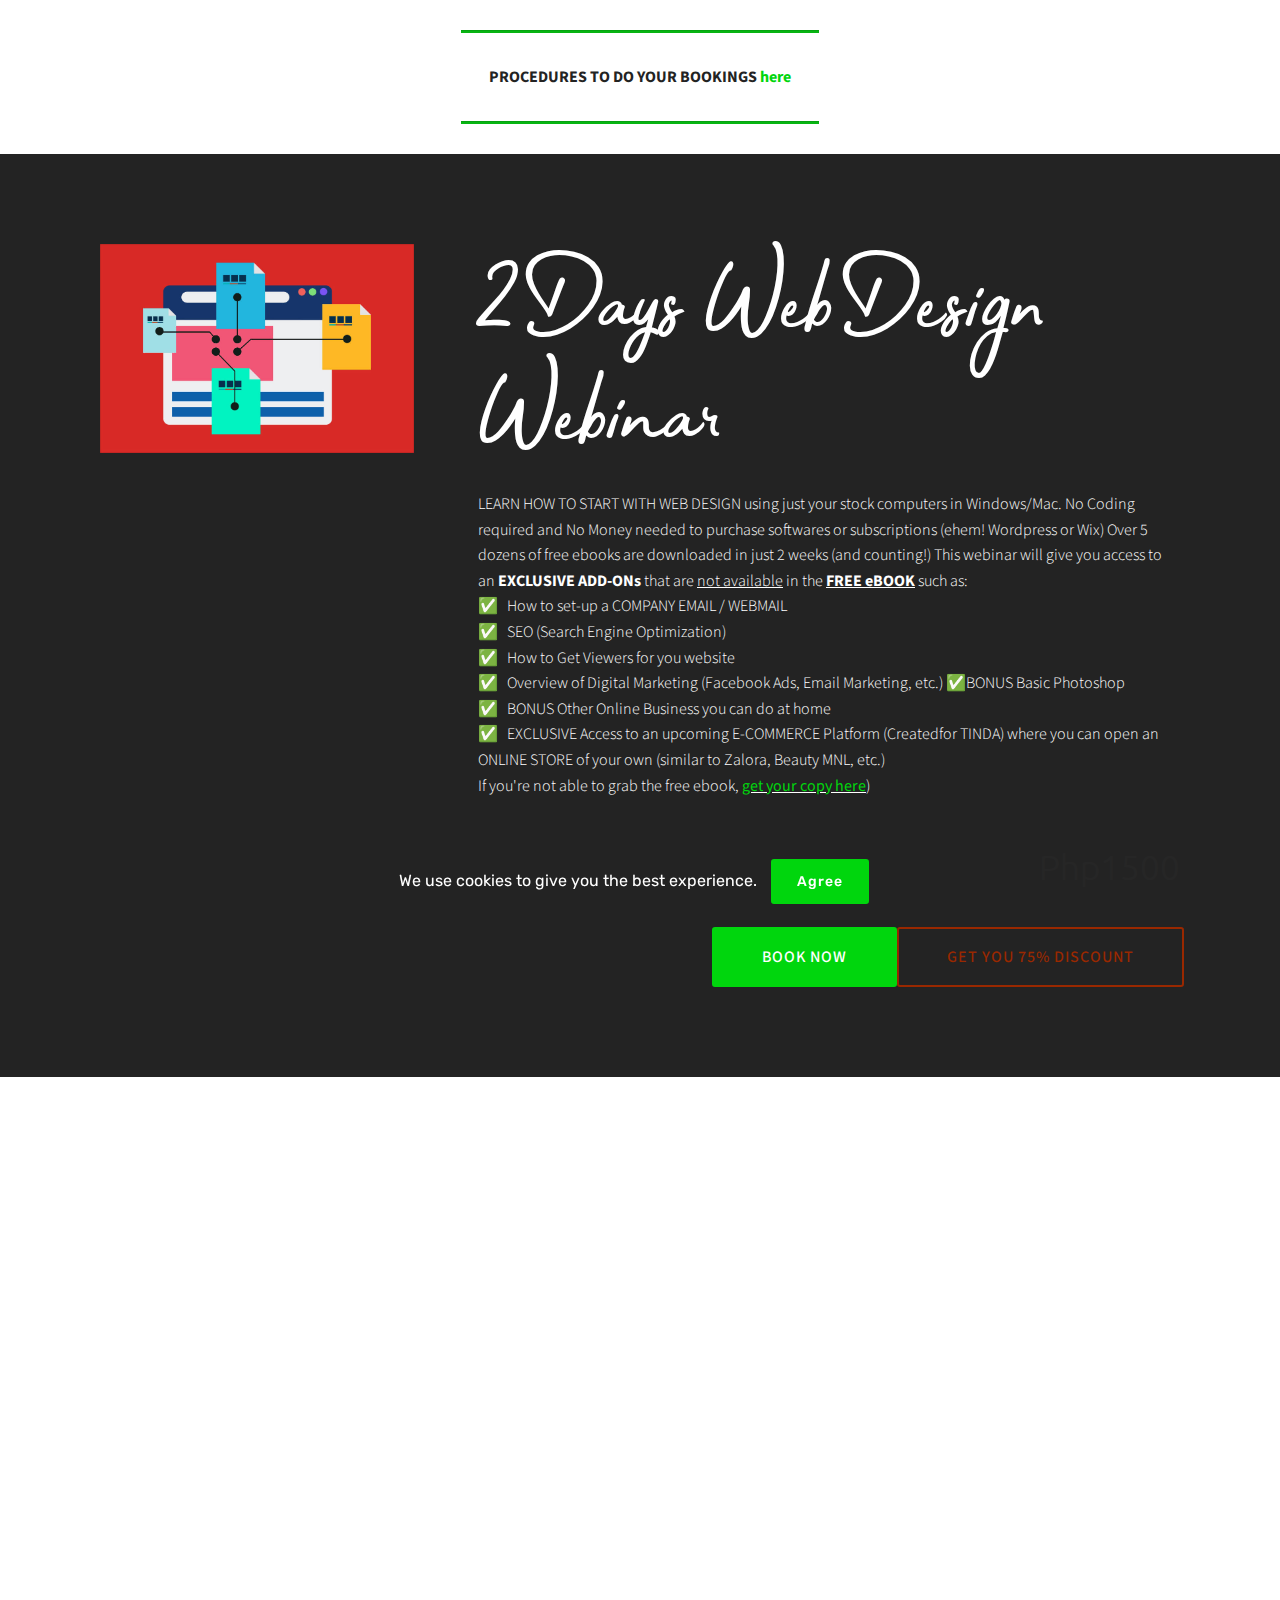
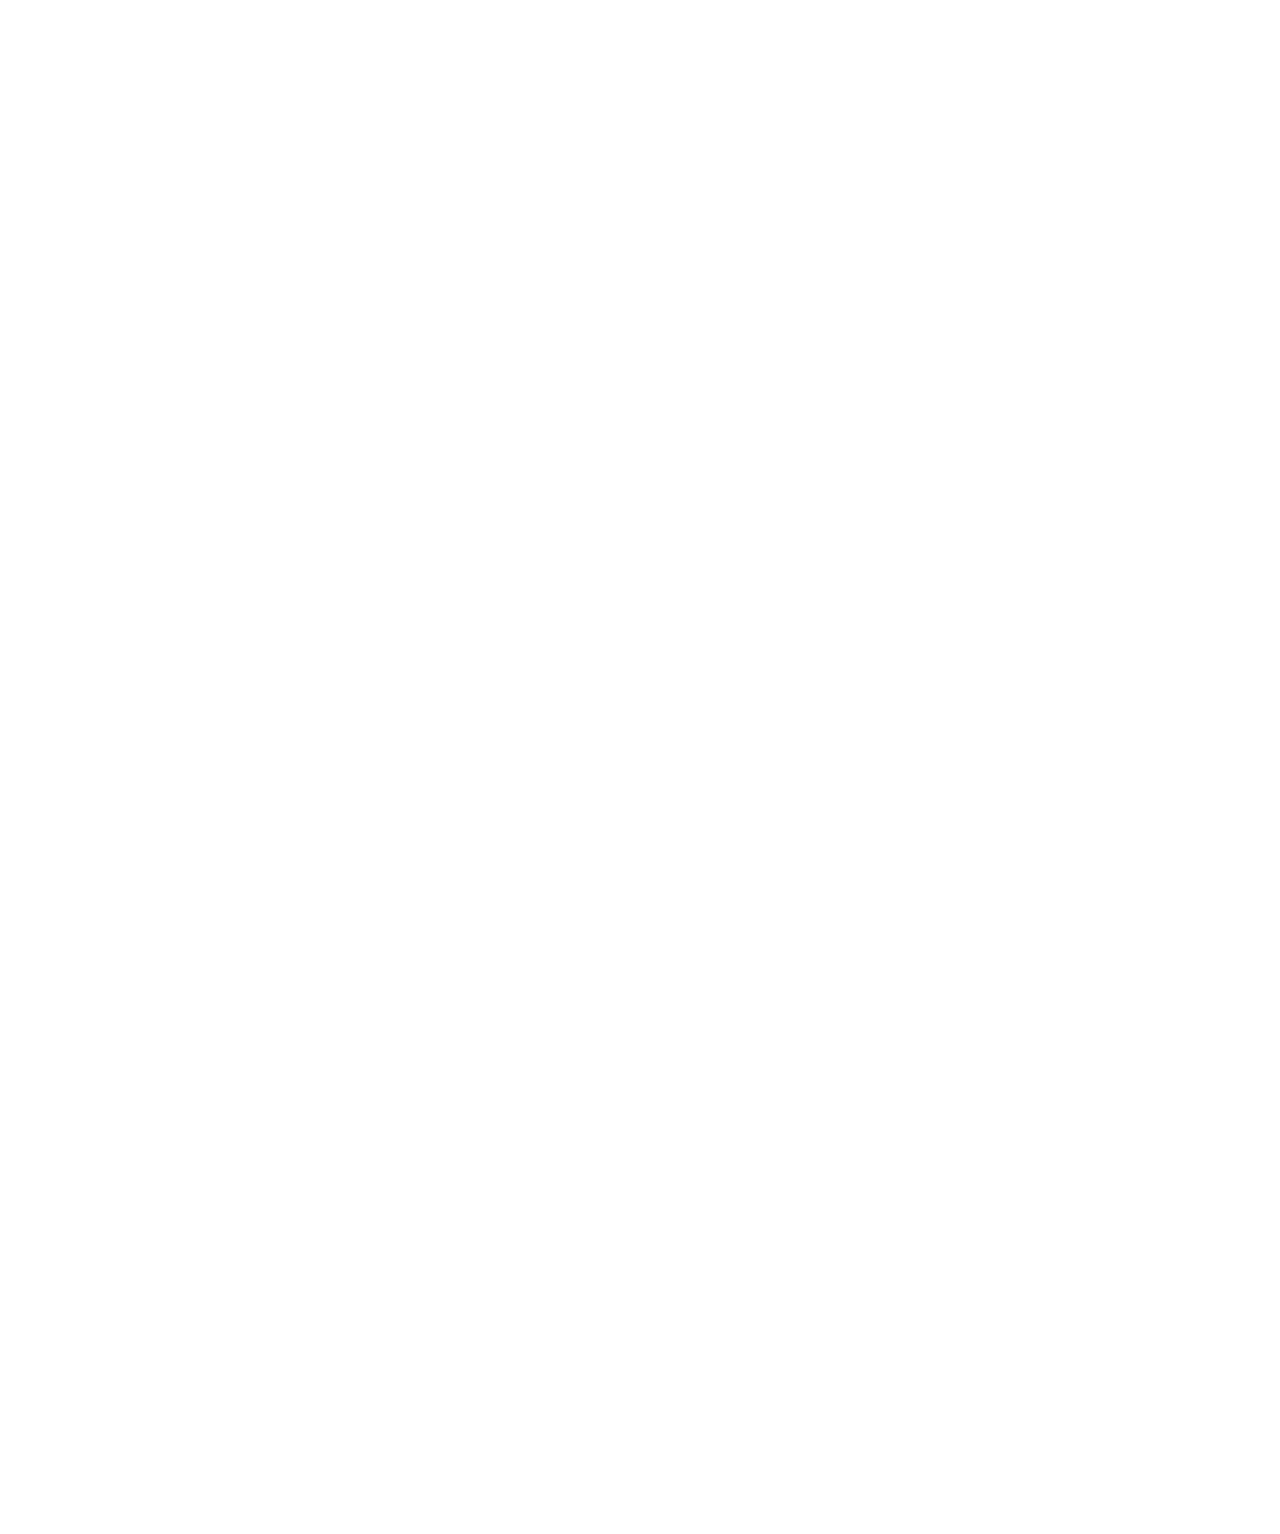
<file: schedules.html>
<!DOCTYPE html>
<html  >
<head>
  
  <meta charset="UTF-8">
  <meta http-equiv="X-UA-Compatible" content="IE=edge">
  
  <meta name="viewport" content="width=device-width, initial-scale=1, minimum-scale=1">
  <link rel="shortcut icon" href="assets/images/createdfor-logo.001-128x72.png" type="image/x-icon">
  <meta name="description" content="Web Page Creator Description">
  
  <title>Schedules</title>
  <link rel="stylesheet" href="assets/bootstrap/css/bootstrap.min.css">
  <link rel="stylesheet" href="assets/bootstrap/css/bootstrap-grid.min.css">
  <link rel="stylesheet" href="assets/bootstrap/css/bootstrap-reboot.min.css">
  <link rel="stylesheet" href="assets/web/assets/gdpr-plugin/gdpr-styles.css">
  <link rel="stylesheet" href="assets/tether/tether.min.css">
  <link rel="stylesheet" href="assets/shopping-cart/minicart-theme.css">
  <link rel="stylesheet" href="assets/formstyler/jquery.formstyler.css">
  <link rel="stylesheet" href="assets/formstyler/jquery.formstyler.theme.css">
  <link rel="stylesheet" href="assets/datepicker/jquery.datetimepicker.min.css">
  <link rel="stylesheet" href="assets/theme/css/style.css">
  <link rel="stylesheet" href="assets/formoid-css/recaptcha.css">
  <link href="assets/fonts/style.css" rel="stylesheet">
  <link rel="preload" as="style" href="assets/mobirise/css/mbr-additional.css"><link rel="stylesheet" href="assets/mobirise/css/mbr-additional.css" type="text/css">
  
  
  <script>
var MemberSpace = window.MemberSpace || {subdomain: "createdfor"};
(function(d){
  var s = d.createElement("script");
  s.src = "https://cdn.memberspace.com/scripts/widgets.js";
  var e = d.getElementsByTagName("script")[0];
  e.parentNode.insertBefore(s,e);
}(document));
</script>

</head>
<body>
<script>var shopcartSettings = {"shopcart_top_offset":120,"side_offset":20,"site_width":1150,"shopcart_icon_color":"#FFFFFF","shopcart_back_color":"#000000","shopcart_icon_size":30,"sc_count_color":"#FFFFFF","sc_count_back_color":"#F97352","sc_count_size":12,"checkout_button":"Check out with"};</script>
  <section class="mbr-section article content10 cid-rCqM4foJid" id="content10-2f">
    
     

    <div class="container">
        <div class="inner-container" style="width: 66%;">
            <hr class="line" style="width: 49%;">
            <div class="section-text align-center mbr-white mbr-fonts-style display-7"><strong>PROCEDURES TO DO YOUR BOOKINGS&nbsp;<a href="page7.html" target="_blank"><b>here</b></a></strong></div>
            <hr class="line" style="width: 49%;">
        </div>
    </div>
</section>

<section class="services2 cid-rCqu97ZRCs" id="services2-23">
    <!---->
    
    <!---->
    <!--Overlay-->
    
    <!--Container-->
    <div class="container">
        <div class="col-md-12">
            <div class="media-container-row">
                <div class="mbr-figure" style="width: 35%;">
                    <img src="assets/images/mbr-952x635.jpg" alt="" title="">
                </div>
                <div class="align-left aside-content">
                    <h2 class="mbr-title pt-2 mbr-fonts-style display-2">2Days WebDesign Webinar</h2>
                    <div class="mbr-section-text">
                        <p class="mbr-text text1 pt-2 mbr-light mbr-fonts-style display-7">LEARN HOW TO START WITH WEB DESIGN using just your stock computers in Windows/Mac. No Coding required and No Money needed to purchase softwares or subscriptions (ehem! Wordpress or Wix) Over 5 dozens of free ebooks are downloaded in just 2 weeks (and counting!) This webinar will give you access to an <strong>EXCLUSIVE ADD-ONs</strong> that are <u>not available</u> in the <u style="font-weight: bold;">FREE eBOOK</u>&nbsp;such as:<br>✅ &nbsp; How to set-up a COMPANY EMAIL / WEBMAIL <br>✅ &nbsp; SEO (Search Engine Optimization) <br>✅ &nbsp; How to Get Viewers for you website <br>✅ &nbsp; Overview of Digital Marketing (Facebook Ads, Email Marketing, etc.) ✅BONUS Basic Photoshop <br>✅ &nbsp; BONUS Other Online Business you can do at home<br> ✅ &nbsp; EXCLUSIVE Access to an upcoming E-COMMERCE Platform (Createdfor TINDA) where you can open an ONLINE STORE of your own (similar to Zalora, Beauty MNL, etc.)&nbsp;<strong><br></strong>If you're not able to grab the free ebook, <u><a href="learning.html" target="_blank">get your copy here</a>)</u></p>
                        <p class="mbr-text text2 pt-4 mbr-light mbr-fonts-style display-5">Php1500</p>
                    </div>
                    <!--Btn-->
                    <div class="mbr-section-btn pt-3 align-right"><a href="https://www.paypal.com/cgi-bin/webscr?business=florabel.lhors%40gmail.com&cmd=_xclick&amount=30&item_name=2+Days+Webinar&currency_code=USD" class="btn btn-primary display-7" target="_blank">
                            BOOK NOW</a> <a href="popup:#mbr-popup-2v" class="btn btn-info-outline display-7" data-toggle="modal" data-target="#mbr-popup-2v">GET YOU 75% DISCOUNT</a></div>
                </div>
            </div>
        </div>
    </div>
</section>

<div id="custom-html-26"><iframe id="sagendaFrame" src="https://sagenda.net/Frontend/Calendar/5aa8b1e86ecc5e46b05ef447" scrolling="no" height="2050" style="width:100%" frameborder="0" allowtransparency="true" sandbox="allow-popups allow-popups-to-escape-sandbox allow-same-origin allow-top-navigation allow-scripts allow-forms"></iframe><script>window.addEventListener("message", receiveMessage, false);function receiveMessage(event){if(event.data==="month"){document.getElementById("sagendaFrame").height = "1100";}else{document.getElementById("sagendaFrame").height = "2050";}}</script></div>

<div class="modal mbr-popup cid-rDJb6fGSVE fade" tabindex="-1" role="dialog" data-overlay-opacity="0.7" data-overlay-color="#000000" id="mbr-popup-2v" aria-hidden="true">
        <div class="modal-dialog modal-dialog-centered" role="document">
            <div class="modal-content">
                <div class="modal-header pb-0">
                    <h5 class="modal-title mbr-fonts-style display-5">PROMO CODE</h5>
                    <button type="button" class="close" data-dismiss="modal" aria-label="Close">
                        <svg version="1.1" xmlns="http://www.w3.org/2000/svg" width="24" height="24" viewBox="0 0 32 32" fill="currentColor">
                            <path d="M31.797 0.191c-0.264-0.256-0.686-0.25-0.942 0.015l-13.328 13.326c-0.598 0.581 0.342 1.543 0.942 0.942l13.328-13.326c0.27-0.262 0.27-0.695 0-0.957zM14.472 17.515c-0.264-0.256-0.686-0.25-0.942 0.015l-13.328 13.326c-0.613 0.595 0.34 1.562 0.942 0.942l13.328-13.326c0.27-0.262 0.27-0.695 0-0.957zM1.144 0.205c-0.584-0.587-1.544 0.336-0.942 0.942l30.654 30.651c0.613 0.625 1.563-0.325 0.942-0.942z"></path>
                        </svg>
                    </button>
                </div>

                <div class="modal-body">
                    <p class="mbr-text mbr-fonts-style display-7">
                        Input your promo code to get SPECIAL DISCOUNTS!</p>

                    <div>
                        
                            

                            <div class="form-wrapper" data-form-type="formoid">
<!--Formbuilder Form-->
<form action="https://createfor.net/sale50.html" method="POST" class="mbr-form form-with-styler">
<div class="">

<div hidden="hidden" data-form-alert-danger="" class="alert alert-danger col-12">
</div>
</div>
<div class="dragArea">
<div class="col form-group" data-for="number">
<input type="number" name="number" placeholder="CODE" max="100" min="0" step="1" data-form-field="number" class="form-control display-7" value="GET50" id="number-mbr-popup-2v">
</div>
<div class="col form-group " data-for="email">
<input type="email" name="email" placeholder="Email" data-form-field="Email" required="required" class="form-control display-7" value="" id="email-mbr-popup-2v">
</div>
<div class="col-md-auto input-group-btn">
<button type="submit" class="btn btn-info display-4">GET DISCOUNT</button>
</div>
</div>
<span class="gdpr-block">
<label>
<span class="textGDPR" style="color: #a7a7a7"><input type="checkbox" name="gdpr" id="gdpr-mbr-popup-2v" required="">By continuing you agree to our <a style="color: #149dcc; text-decoration: none;" href="terms.html">Terms of Service</a> and <a style="color: #149dcc; text-decoration: none;" href="privacy.html">Privacy Policy</a>.</span>
</label>
</span></form><!--Formbuilder Form-->
</div>
                        </div>
                    </div>

                    
                </div>
            </div>
        </div>


  <script src="assets/web/assets/jquery/jquery.min.js"></script>
  <script src="assets/popper/popper.min.js"></script>
  <script src="assets/bootstrap/js/bootstrap.min.js"></script>
  <script src="assets/smoothscroll/smooth-scroll.js"></script>
  <script src="assets/tether/tether.min.js"></script>
  <script src="assets/popup-overlay-plugin/script.js"></script>
  <script src="assets/web/assets/cookies-alert-plugin/cookies-alert-core.js"></script>
  <script src="assets/web/assets/cookies-alert-plugin/cookies-alert-script.js"></script>
  <script src="assets/shopping-cart/minicart.js"></script>
  <script src="assets/shopping-cart/jquery.easing.min.js"></script>
  <script src="assets/shopping-cart/minicart-customizer.js"></script>
  <script src="assets/formstyler/jquery.formstyler.js"></script>
  <script src="assets/formstyler/jquery.formstyler.min.js"></script>
  <script src="assets/datepicker/jquery.datetimepicker.full.js"></script>
  <script src="assets/popup-plugin/script.js"></script>
  <script src="assets/theme/js/script.js"></script>
  <script src="assets/formoid/formoid.min.js"></script>
  
  <!-- WhatsHelp.io widget -->
<script type="text/javascript">
    (function () {
        var options = {
            facebook: "103298141041157", // Facebook page ID
            call_to_action: "Message us", // Call to action
            position: "left", // Position may be 'right' or 'left'
        };
        var proto = document.location.protocol, host = "getbutton.io", url = proto + "//static." + host;
        var s = document.createElement('script'); s.type = 'text/javascript'; s.async = true; s.src = url + '/widget-send-button/js/init.js';
        s.onload = function () { WhWidgetSendButton.init(host, proto, options); };
        var x = document.getElementsByTagName('script')[0]; x.parentNode.insertBefore(s, x);
    })();
</script>
<!-- /WhatsHelp.io widget -->
<input name="cookieData" type="hidden" data-cookie-customDialogSelector='null' data-cookie-colorText='#ffffff' data-cookie-colorBg='rgba(35, 35, 35, 0.99)' data-cookie-textButton='Agree' data-cookie-colorButton='#00d60d' data-cookie-colorLink='#424a4d' data-cookie-underlineLink='true' data-cookie-text="We use cookies to give you the best experience. ">
  
</body>
</html>
</file>
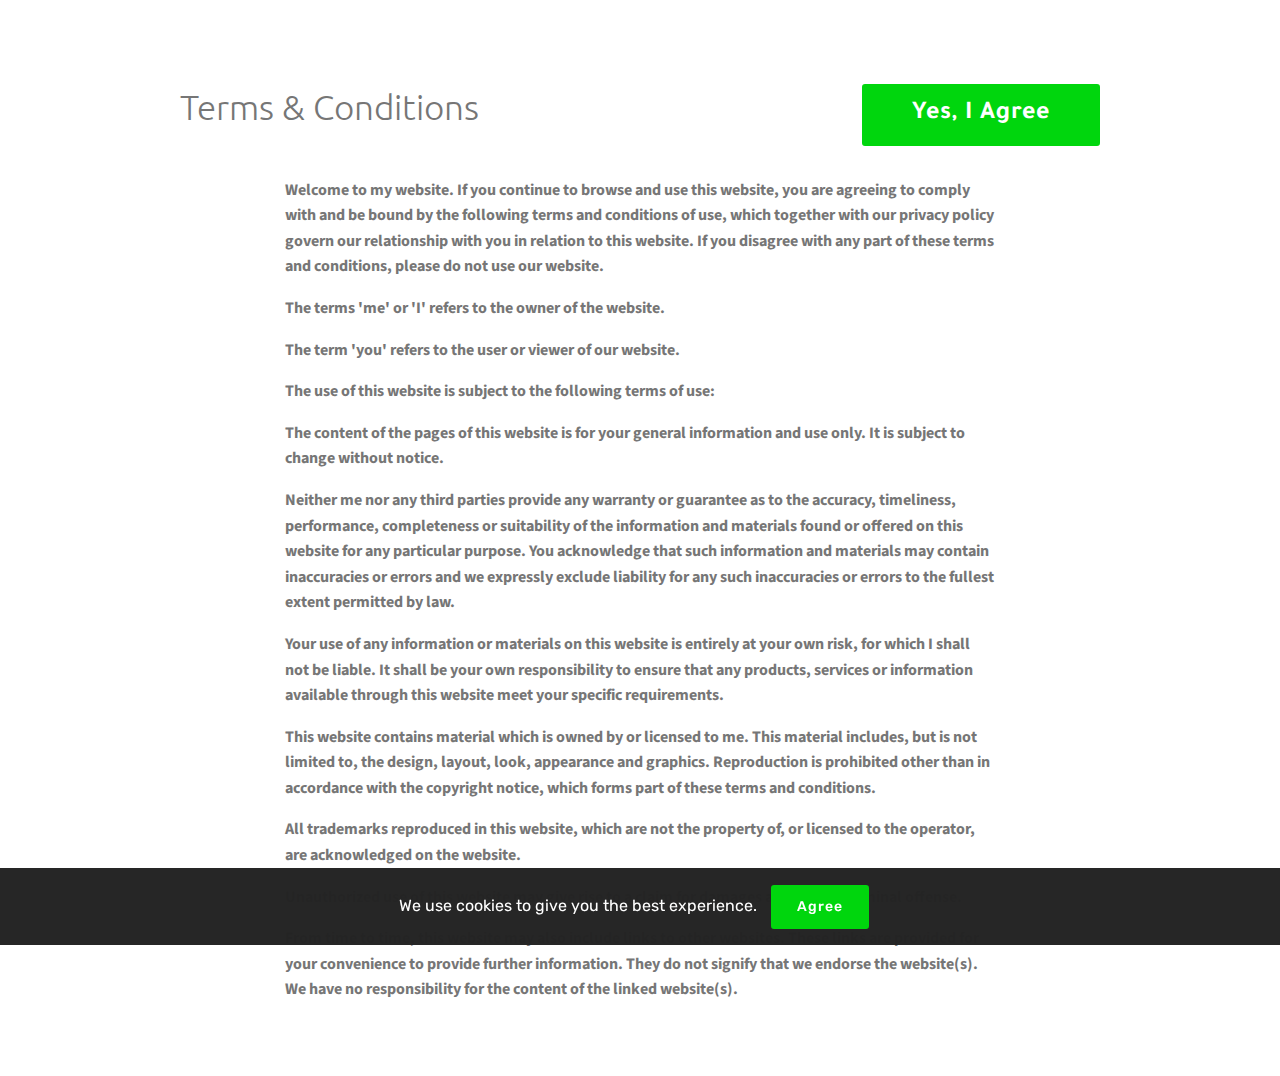
<file: terms.html>
<!DOCTYPE html>
<html  >
<head>
  
  <meta charset="UTF-8">
  <meta http-equiv="X-UA-Compatible" content="IE=edge">
  
  <meta name="viewport" content="width=device-width, initial-scale=1, minimum-scale=1">
  <link rel="shortcut icon" href="assets/images/createdfor-logo.001-128x72.png" type="image/x-icon">
  <meta name="description" content="Site Generator Description">
  
  <title>Terms</title>
  <link rel="stylesheet" href="assets/bootstrap/css/bootstrap.min.css">
  <link rel="stylesheet" href="assets/bootstrap/css/bootstrap-grid.min.css">
  <link rel="stylesheet" href="assets/bootstrap/css/bootstrap-reboot.min.css">
  <link rel="stylesheet" href="assets/tether/tether.min.css">
  <link rel="stylesheet" href="assets/web/assets/gdpr-plugin/gdpr-styles.css">
  <link rel="stylesheet" href="assets/shopping-cart/minicart-theme.css">
  <link rel="stylesheet" href="assets/theme/css/style.css">
  <link rel="stylesheet" href="assets/formoid-css/recaptcha.css">
  <link href="assets/fonts/style.css" rel="stylesheet">
  <link rel="preload" as="style" href="assets/mobirise/css/mbr-additional.css"><link rel="stylesheet" href="assets/mobirise/css/mbr-additional.css" type="text/css">
  
  
  <script>
var MemberSpace = window.MemberSpace || {subdomain: "createdfor"};
(function(d){
  var s = d.createElement("script");
  s.src = "https://cdn.memberspace.com/scripts/widgets.js";
  var e = d.getElementsByTagName("script")[0];
  e.parentNode.insertBefore(s,e);
}(document));
</script>

</head>
<body>
  <section class="mbr-section info1 cid-rAeCbGG6kI" id="info1-v">

    

    
    <div class="container">
        <div class="row justify-content-center content-row">
            <div class="media-container-column title col-12 col-lg-7 col-md-6">
                <h3 class="mbr-section-subtitle align-left mbr-light pb-3 mbr-fonts-style display-5">
                    Terms &amp; Conditions</h3>
                
            </div>
            <div class="media-container-column col-12 col-lg-3 col-md-4">
                <div class="mbr-section-btn align-right py-4"><a class="btn btn-primary display-4" href="index.html"><strong>Yes, I Agree</strong></a></div>
            </div>
        </div>
    </div>
</section>

<section class="mbr-section article content1 cid-rAeCbHmjsl" id="content1-w">
    
     

    <div class="container">
        <div class="media-container-row">
            <div class="mbr-text col-12 mbr-fonts-style display-7 col-md-8"><p><strong>Welcome to my website. If you continue to browse and use this website, you are agreeing to comply with and be bound by the following terms and conditions of use, which together with our privacy policy govern our relationship with you in relation to this website. If you disagree with any part of these terms and conditions, please do not use our website.</strong></p><p><strong>The terms 'me' or 'I' refers to the owner of the website.</strong></p><p><strong>The term 'you' refers to the user or viewer of our website.</strong></p><p><strong>The use of this website is subject to the following terms of use:</strong></p><p><strong>The content of the pages of this website is for your general information and use only. It is subject to change without notice.</strong></p><p><strong>Neither me nor any third parties provide any warranty or guarantee as to the accuracy, timeliness, performance, completeness or suitability of the information and materials found or offered on this website for any particular purpose. You acknowledge that such information and materials may contain inaccuracies or errors and we expressly exclude liability for any such inaccuracies or errors to the fullest extent permitted by law.</strong></p><p><strong>Your use of any information or materials on this website is entirely at your own risk, for which I shall not be liable. It shall be your own responsibility to ensure that any products, services or information available through this website meet your specific requirements.</strong></p><p><strong>This website contains material which is owned by or licensed to me. This material includes, but is not limited to, the design, layout, look, appearance and graphics. Reproduction is prohibited other than in accordance with the copyright notice, which forms part of these terms and conditions.</strong></p><p><strong>All trademarks reproduced in this website, which are not the property of, or licensed to the operator, are acknowledged on the website.</strong></p><p><strong>Unauthorized use of this website may give rise to a claim for damages and/or be a criminal offense.</strong></p><p><strong>From time to time, this website may also include links to other websites. These links are provided for your convenience to provide further information. They do not signify that we endorse the website(s). We have no responsibility for the content of the linked website(s).</strong></p><p><strong><br></strong></p></div>
        </div>
    </div>
</section>


  <script src="assets/web/assets/jquery/jquery.min.js"></script>
  <script src="assets/popper/popper.min.js"></script>
  <script src="assets/bootstrap/js/bootstrap.min.js"></script>
  <script src="assets/tether/tether.min.js"></script>
  <script src="assets/web/assets/cookies-alert-plugin/cookies-alert-core.js"></script>
  <script src="assets/web/assets/cookies-alert-plugin/cookies-alert-script.js"></script>
        <script src="assets/smoothscroll/smooth-scroll.js"></script>
  <script src="assets/theme/js/script.js"></script>
  <script src="assets/formoid/formoid.min.js"></script>
  
  
<input name="cookieData" type="hidden" data-cookie-customDialogSelector='null' data-cookie-colorText='#ffffff' data-cookie-colorBg='rgba(35, 35, 35, 0.99)' data-cookie-textButton='Agree' data-cookie-colorButton='#00d60d' data-cookie-colorLink='#424a4d' data-cookie-underlineLink='true' data-cookie-text="We use cookies to give you the best experience. ">
  
</body>
</html>
</file>
<file: assets/web/assets/mobirise-icons/mobirise-icons.css>
@font-face {
  font-family: 'MobiriseIcons';
  src:  url('mobirise-icons.eot?spat4u');
  src:  url('mobirise-icons.eot?spat4u#iefix') format('embedded-opentype'),
    url('mobirise-icons.ttf?spat4u') format('truetype'),
    url('mobirise-icons.woff?spat4u') format('woff'),
    url('mobirise-icons.svg?spat4u#MobiriseIcons') format('svg');
  font-weight: normal;
  font-style: normal;
  font-display: swap;
}

[class^="mbri-"], [class*=" mbri-"] {
  /* use !important to prevent issues with browser extensions that change fonts */
  font-family: MobiriseIcons !important;
  speak: none;
  font-style: normal;
  font-weight: normal;
  font-variant: normal;
  text-transform: none;
  line-height: 1;

  /* Better Font Rendering =========== */
  -webkit-font-smoothing: antialiased;
  -moz-osx-font-smoothing: grayscale;
}

.mbri-add-submenu:before {
  content: "\e900";
}
.mbri-alert:before {
  content: "\e901";
}
.mbri-align-center:before {
  content: "\e902";
}
.mbri-align-justify:before {
  content: "\e903";
}
.mbri-align-left:before {
  content: "\e904";
}
.mbri-align-right:before {
  content: "\e905";
}
.mbri-android:before {
  content: "\e906";
}
.mbri-apple:before {
  content: "\e907";
}
.mbri-arrow-down:before {
  content: "\e908";
}
.mbri-arrow-next:before {
  content: "\e909";
}
.mbri-arrow-prev:before {
  content: "\e90a";
}
.mbri-arrow-up:before {
  content: "\e90b";
}
.mbri-bold:before {
  content: "\e90c";
}
.mbri-bookmark:before {
  content: "\e90d";
}
.mbri-bootstrap:before {
  content: "\e90e";
}
.mbri-briefcase:before {
  content: "\e90f";
}
.mbri-browse:before {
  content: "\e910";
}
.mbri-bulleted-list:before {
  content: "\e911";
}
.mbri-calendar:before {
  content: "\e912";
}
.mbri-camera:before {
  content: "\e913";
}
.mbri-cart-add:before {
  content: "\e914";
}
.mbri-cart-full:before {
  content: "\e915";
}
.mbri-cash:before {
  content: "\e916";
}
.mbri-change-style:before {
  content: "\e917";
}
.mbri-chat:before {
  content: "\e918";
}
.mbri-clock:before {
  content: "\e919";
}
.mbri-close:before {
  content: "\e91a";
}
.mbri-cloud:before {
  content: "\e91b";
}
.mbri-code:before {
  content: "\e91c";
}
.mbri-contact-form:before {
  content: "\e91d";
}
.mbri-credit-card:before {
  content: "\e91e";
}
.mbri-cursor-click:before {
  content: "\e91f";
}
.mbri-cust-feedback:before {
  content: "\e920";
}
.mbri-database:before {
  content: "\e921";
}
.mbri-delivery:before {
  content: "\e922";
}
.mbri-desktop:before {
  content: "\e923";
}
.mbri-devices:before {
  content: "\e924";
}
.mbri-down:before {
  content: "\e925";
}
.mbri-download:before {
  content: "\e989";
}
.mbri-drag-n-drop:before {
  content: "\e927";
}
.mbri-drag-n-drop2:before {
  content: "\e928";
}
.mbri-edit:before {
  content: "\e929";
}
.mbri-edit2:before {
  content: "\e92a";
}
.mbri-error:before {
  content: "\e92b";
}
.mbri-extension:before {
  content: "\e92c";
}
.mbri-features:before {
  content: "\e92d";
}
.mbri-file:before {
  content: "\e92e";
}
.mbri-flag:before {
  content: "\e92f";
}
.mbri-folder:before {
  content: "\e930";
}
.mbri-gift:before {
  content: "\e931";
}
.mbri-github:before {
  content: "\e932";
}
.mbri-globe:before {
  content: "\e933";
}
.mbri-globe-2:before {
  content: "\e934";
}
.mbri-growing-chart:before {
  content: "\e935";
}
.mbri-hearth:before {
  content: "\e936";
}
.mbri-help:before {
  content: "\e937";
}
.mbri-home:before {
  content: "\e938";
}
.mbri-hot-cup:before {
  content: "\e939";
}
.mbri-idea:before {
  content: "\e93a";
}
.mbri-image-gallery:before {
  content: "\e93b";
}
.mbri-image-slider:before {
  content: "\e93c";
}
.mbri-info:before {
  content: "\e93d";
}
.mbri-italic:before {
  content: "\e93e";
}
.mbri-key:before {
  content: "\e93f";
}
.mbri-laptop:before {
  content: "\e940";
}
.mbri-layers:before {
  content: "\e941";
}
.mbri-left-right:before {
  content: "\e942";
}
.mbri-left:before {
  content: "\e943";
}
.mbri-letter:before {
  content: "\e944";
}
.mbri-like:before {
  content: "\e945";
}
.mbri-link:before {
  content: "\e946";
}
.mbri-lock:before {
  content: "\e947";
}
.mbri-login:before {
  content: "\e948";
}
.mbri-logout:before {
  content: "\e949";
}
.mbri-magic-stick:before {
  content: "\e94a";
}
.mbri-map-pin:before {
  content: "\e94b";
}
.mbri-menu:before {
  content: "\e94c";
}
.mbri-mobile:before {
  content: "\e94d";
}
.mbri-mobile2:before {
  content: "\e94e";
}
.mbri-mobirise:before {
  content: "\e94f";
}
.mbri-more-horizontal:before {
  content: "\e950";
}
.mbri-more-vertical:before {
  content: "\e951";
}
.mbri-music:before {
  content: "\e952";
}
.mbri-new-file:before {
  content: "\e953";
}
.mbri-numbered-list:before {
  content: "\e954";
}
.mbri-opened-folder:before {
  content: "\e955";
}
.mbri-pages:before {
  content: "\e956";
}
.mbri-paper-plane:before {
  content: "\e957";
}
.mbri-paperclip:before {
  content: "\e958";
}
.mbri-photo:before {
  content: "\e959";
}
.mbri-photos:before {
  content: "\e95a";
}
.mbri-pin:before {
  content: "\e95b";
}
.mbri-play:before {
  content: "\e95c";
}
.mbri-plus:before {
  content: "\e95d";
}
.mbri-preview:before {
  content: "\e95e";
}
.mbri-print:before {
  content: "\e95f";
}
.mbri-protect:before {
  content: "\e960";
}
.mbri-question:before {
  content: "\e961";
}
.mbri-quote-left:before {
  content: "\e962";
}
.mbri-quote-right:before {
  content: "\e963";
}
.mbri-refresh:before {
  content: "\e964";
}
.mbri-responsive:before {
  content: "\e965";
}
.mbri-right:before {
  content: "\e966";
}
.mbri-rocket:before {
  content: "\e967";
}
.mbri-sad-face:before {
  content: "\e968";
}
.mbri-sale:before {
  content: "\e969";
}
.mbri-save:before {
  content: "\e96a";
}
.mbri-search:before {
  content: "\e96b";
}
.mbri-setting:before {
  content: "\e96c";
}
.mbri-setting2:before {
  content: "\e96d";
}
.mbri-setting3:before {
  content: "\e96e";
}
.mbri-share:before {
  content: "\e96f";
}
.mbri-shopping-bag:before {
  content: "\e970";
}
.mbri-shopping-basket:before {
  content: "\e971";
}
.mbri-shopping-cart:before {
  content: "\e972";
}
.mbri-sites:before {
  content: "\e973";
}
.mbri-smile-face:before {
  content: "\e974";
}
.mbri-speed:before {
  content: "\e975";
}
.mbri-star:before {
  content: "\e976";
}
.mbri-success:before {
  content: "\e977";
}
.mbri-sun:before {
  content: "\e978";
}
.mbri-sun2:before {
  content: "\e979";
}
.mbri-tablet:before {
  content: "\e97a";
}
.mbri-tablet-vertical:before {
  content: "\e97b";
}
.mbri-target:before {
  content: "\e97c";
}
.mbri-timer:before {
  content: "\e97d";
}
.mbri-to-ftp:before {
  content: "\e97e";
}
.mbri-to-local-drive:before {
  content: "\e97f";
}
.mbri-touch-swipe:before {
  content: "\e980";
}
.mbri-touch:before {
  content: "\e981";
}
.mbri-trash:before {
  content: "\e982";
}
.mbri-underline:before {
  content: "\e983";
}
.mbri-unlink:before {
  content: "\e984";
}
.mbri-unlock:before {
  content: "\e985";
}
.mbri-up-down:before {
  content: "\e986";
}
.mbri-up:before {
  content: "\e987";
}
.mbri-update:before {
  content: "\e988";
}
.mbri-upload:before {
 content: "\e926"; 
}
.mbri-user:before {
  content: "\e98a";
}
.mbri-user2:before {
  content: "\e98b";
}
.mbri-users:before {
  content: "\e98c";
}
.mbri-video:before {
  content: "\e98d";
}
.mbri-video-play:before {
  content: "\e98e";
}
.mbri-watch:before {
  content: "\e98f";
}
.mbri-website-theme:before {
  content: "\e990";
}
.mbri-wifi:before {
  content: "\e991";
}
.mbri-windows:before {
  content: "\e992";
}
.mbri-zoom-out:before {
  content: "\e993";
}
.mbri-redo:before {
  content: "\e994";
}
.mbri-undo:before {
  content: "\e995";
}
</file>
<file: assets/web/assets/gdpr-plugin/gdpr-styles.css>
.gdpr-block {
    padding: 10px;
    font-size: 14px;
    display: block;
    width: 100%;
    text-align: center;
}
.gdpr-block.covert {
	display: none;
}
.textGDPR {
    position: relative;
}
.gdpr-block label span.textGDPR input[name='gdpr']{
    width: 15px;
    height: 15px;
    margin: 0;
    position: absolute;
    top: 2px;
    left: -20px;
}
.gdpr-block label {
    color: #a7a7a7;
    vertical-align: middle;
    user-select: none;
    margin-bottom: 0;
}
</file>
<file: assets/shopping-cart/minicart-theme.css>
@font-face {
   font-family: 'ShoppingCart';
    src:  url('shoppingcart.eot');
    src:  url('shoppingcart.eot#iefix') format('embedded-opentype'),
          url('shoppingcart.ttf') format('truetype'),
          url('shoppingcart.woff') format('woff'),
          url('shoppingcart.svg#icomoon') format('svg');
    font-weight: normal;
    font-style: normal;
}
/* 
  font was generated with iconmoon
*/

.shoppingcart-icons.icon-local_grocery_store:before {
    content: "\e1df";
}
.shoppingcart-icons.icon-card_giftcard:before {
    content: "\e308";
}

#PPMiniCart {
  z-index: 3000; }

#PPMiniCart .minicart-subtotal{
      right: 10px;
      left: auto !important;
}
.shoppingcart-icons {
  font-family: 'ShoppingCart';
  font-weight: normal;
  font-style: normal;
  font-size: 24px;
  line-height: 1;
  letter-spacing: normal;
  text-transform: none;
  display: inline-block;
  white-space: nowrap;
  word-wrap: normal;
  direction: ltr;
  -webkit-font-feature-settings: 'liga';
  -webkit-font-smoothing: antialiased; }

#mc-shopcart {
  position: fixed;
  z-index: 105;
  display: block;
  font-size: 50px;
  padding: 10px;
  color: black;
  border-radius: 50%;
  background-color: rgba(250, 250, 250, 0.95); }
  #mc-shopcart span#mc-shopcart-qty {
    font: 300 12px sans-serif;
    position: absolute;
    top: 2px;
    right: -5px;
    padding: 3px 7px;
    white-space: nowrap;
    color: #fff;
    border-radius: 10px;
    background-color: #05a; }
    #mc-shopcart span#mc-shopcart-qty:empty {
      display: none; }

#giftcard-to-shopcart {
  border-radius: 50%;
  padding: 3px;
  position: absolute;
  z-index: 1000; }
#mc-shopcart {
  cursor: pointer;
}
</file>
<file: assets/theme/css/style.css>
/*!
 * Mobirise v4 theme (https://mobirise.com/)
 * Copyright 2017 Mobirise
 */
section {
  background-color: #eeeeee;
}

.form-control:focus {
  box-shadow: none;
}

:focus {
  outline: none;
}

body {
  font-style: normal;
  line-height: 1.5;
}

section,
.container,
.container-fluid {
  position: relative;
  word-wrap: break-word;
}

a.mbr-iconfont:hover {
  text-decoration: none;
}

.article .lead p,
.article .lead ul,
.article .lead ol,
.article .lead pre,
.article .lead blockquote {
  margin-bottom: 0;
}

ul,
ol,
pre,
blockquote {
  margin-bottom: 2.3125rem;
}

pre {
  background: #f4f4f4;
  padding: 10px 24px;
  white-space: pre-wrap;
}

.inactive {
  -webkit-user-select: none;
  -moz-user-select: none;
  -ms-user-select: none;
  user-select: none;
  pointer-events: none;
  -webkit-user-drag: none;
  user-drag: none;
}

.mbr-section__comments .row {
  justify-content: center;
  -webkit-justify-content: center;
}

a {
  font-style: normal;
  font-weight: 400;
  cursor: pointer;
}

a, a:hover {
  text-decoration: none;
}

figure {
  margin-bottom: 0;
}

body {
  color: #232323;
}

h1,
h2,
h3,
h4,
h5,
h6,
.h1,
.h2,
.h3,
.h4,
.h5,
.h6,
.display-1,
.display-2,
.display-3,
.display-4 {
  line-height: 1;
  word-break: break-word;
  word-wrap: break-word;
}

.mbr-section-title {
  font-style: normal;
  line-height: 1.2;
}

.mbr-section-subtitle {
  line-height: 1.3;
}

.mbr-text {
  font-style: normal;
  line-height: 1.6;
}

b,
strong {
  font-weight: bold;
}

blockquote {
  padding: 10px 0 10px 20px;
  position: relative;
  border-left: 2px solid;
  border-color: #ff3366;
}

input:-webkit-autofill, input:-webkit-autofill:hover, input:-webkit-autofill:focus, input:-webkit-autofill:active {
  transition-delay: 9999s;
  transition-property: background-color, color;
}

textarea[type='hidden'] {
  display: none;
}

body {
  position: relative;
}

section {
  background-position: 50% 50%;
  background-repeat: no-repeat;
  background-size: cover;
}

section .mbr-background-video,
section .mbr-background-video-preview {
  position: absolute;
  bottom: 0;
  left: 0;
  right: 0;
  top: 0;
}

.hidden {
  visibility: hidden;
}

.mbr-z-index20 {
  z-index: 20;
}

/*! Base colors */
.mbr-white {
  color: #ffffff;
}

.mbr-black {
  color: #000000;
}

.mbr-bg-white {
  background-color: #ffffff;
}

.mbr-bg-black {
  background-color: #000000;
}

/*! Text-aligns */
.align-left {
  text-align: left;
}

.align-center {
  text-align: center;
}

.align-right {
  text-align: right;
}

@media (max-width: 767px) {
  .align-left,
  .align-center,
  .align-right,
  .mbr-section-btn,
  .mbr-section-title {
    text-align: center;
  }
}

/*! Font-weight  */
.mbr-light {
  font-weight: 300;
}

.mbr-regular {
  font-weight: 400;
}

.mbr-semibold {
  font-weight: 500;
}

.mbr-bold {
  font-weight: 700;
}

/*! Media  */
.media-size-item {
  -moz-flex: 1 1 auto;
  -o-flex: 1 1 auto;
  flex: 1 1 auto;
}

.media-content {
  flex-basis: 100%;
}

.media-container-row {
  display: flex;
  flex-direction: row;
  flex-wrap: wrap;
  justify-content: center;
  align-content: center;
  align-items: start;
}

.media-container-row .media-size-item {
  width: 400px;
}

.media-container-column {
  display: flex;
  flex-direction: column;
  flex-wrap: wrap;
  justify-content: center;
  align-content: center;
  align-items: stretch;
}

.media-container-column > * {
  width: 100%;
}

@media (min-width: 992px) {
  .media-container-row {
    flex-wrap: nowrap;
  }
}

figure {
  overflow: hidden;
}

figure[mbr-media-size] {
  transition: width 0.1s;
}

.mbr-figure img,
.mbr-figure iframe {
  display: block;
  width: 100%;
}

.card {
  background-color: transparent;
  border: none;
}

.card-box {
  width: 100%;
}

.card-img {
  text-align: center;
  flex-shrink: 0;
  -webkit-flex-shrink: 0;
}

.media {
  max-width: 100%;
  margin: 0 auto;
}

.mbr-figure {
  -ms-grid-row-align: center;
  align-self: center;
}

.media-container > div {
  max-width: 100%;
}

.mbr-figure img,
.card-img img {
  width: 100%;
}

@media (max-width: 991px) {
  .media-size-item {
    width: auto !important;
  }
  .media {
    width: auto;
  }
  .mbr-figure {
    width: 100% !important;
  }
}

/*! Buttons */
.btn {
  font-weight: 500;
  border-width: 2px;
  font-style: normal;
  letter-spacing: 1px;
  margin: .4rem .8rem;
  white-space: normal;
  transition: all .3s ease-in-out;
  display: inline-flex;
  align-items: center;
  justify-content: center;
  word-break: break-word;
  -webkit-align-items: center;
  -webkit-justify-content: center;
  display: -webkit-inline-flex;
}

.btn-sm {
  font-weight: 500;
  letter-spacing: 1px;
  transition: all .3s ease-in-out;
}

.btn-md {
  font-weight: 500;
  letter-spacing: 1px;
  margin: .4rem .8rem !important;
  transition: all .3s ease-in-out;
}

.btn-lg {
  font-weight: 500;
  letter-spacing: 1px;
  margin: .4rem .8rem !important;
  transition: all .3s ease-in-out;
}

.mbr-section-btn {
  margin-left: -0.25rem;
  margin-right: -0.25rem;
  font-size: 0;
}

nav .mbr-section-btn {
  margin-left: 0rem;
  margin-right: 0rem;
}

.btn-form {
  border-radius: 0;
}

.btn-form:hover {
  cursor: pointer;
}

/*! Btn icon margin */
.btn .mbr-iconfont,
.btn.btn-sm .mbr-iconfont {
  cursor: pointer;
  margin-right: 0.5rem;
}

.btn.btn-md .mbr-iconfont,
.btn.btn-md .mbr-iconfont {
  margin-right: 0.8rem;
}

.mbr-regular {
  font-weight: 400;
}

.mbr-semibold {
  font-weight: 500;
}

.mbr-bold {
  font-weight: 700;
}

[type='submit'] {
  -webkit-appearance: none;
}

/*! Full-screen */
.mbr-fullscreen .mbr-overlay {
  min-height: 100vh;
}

.mbr-fullscreen {
  display: flex;
  display: -moz-flex;
  display: -ms-flex;
  display: -o-flex;
  align-items: center;
  -webkit-align-items: center;
  min-height: 100vh;
  padding-top: 3rem;
  padding-bottom: 3rem;
}

/*! Map */
.map {
  height: 25rem;
  position: relative;
}

.map iframe {
  width: 100%;
  height: 100%;
}

.mbr-overlay {
  background-color: #000;
  bottom: 0;
  left: 0;
  opacity: .5;
  position: absolute;
  right: 0;
  top: 0;
  z-index: 0;
  pointer-events: none;
}

/* Form */
blockquote {
  font-style: italic;
  padding: 10px 0 10px 20px;
  font-size: 1.09rem;
  position: relative;
  border-width: 3px;
}

.form-control {
  background-color: #f5f5f5;
  box-shadow: none;
  color: #565656;
  line-height: 1.43;
  min-height: 3.5em;
  padding: 1.07em .5em;
}

.form-control, .form-control:focus {
  border: 1px solid #e8e8e8;
}

.form-active .form-control:invalid {
  border-color: red;
}

.form-control-label {
  position: relative;
  cursor: pointer;
  margin-bottom: .357em;
  padding: 0;
}

.alert {
  color: #ffffff;
  border-radius: 0;
  border: 0;
  font-size: .875rem;
  line-height: 1.5;
  margin-bottom: 1.875rem;
  padding: 1.25rem;
  position: relative;
}

.alert.alert-form::after {
  background-color: inherit;
  bottom: -7px;
  content: "";
  display: block;
  height: 14px;
  left: 50%;
  margin-left: -7px;
  position: absolute;
  transform: rotate(45deg);
  width: 14px;
  -webkit-transform: rotate(45deg);
}

.form-asterisk {
  font-family: initial;
  position: absolute;
  top: -2px;
  font-weight: normal;
}

/*! Scroll to top arrow */
#scrollToTop a i:before {
  content: '';
  position: absolute;
  height: 40%;
  top: 25%;
  background: #fff;
  width: 2px;
  left: calc(50% - 1px);
}

#scrollToTop a i:after {
  content: '';
  position: absolute;
  display: block;
  border-top: 2px solid #fff;
  border-right: 2px solid #fff;
  width: 40%;
  height: 40%;
  left: 30%;
  bottom: 30%;
  transform: rotate(135deg);
  -webkit-transform: rotate(135deg);
}

.mbr-arrow-up {
  bottom: 25px;
  right: 90px;
  position: fixed;
  text-align: right;
  z-index: 5000;
  color: #ffffff;
  font-size: 32px;
  transform: rotate(180deg);
  -webkit-transform: rotate(180deg);
}

.mbr-arrow-up a {
  background: rgba(0, 0, 0, 0.2);
  border-radius: 3px;
  color: #fff;
  display: inline-block;
  height: 60px;
  width: 60px;
  outline-style: none !important;
  position: relative;
  text-decoration: none;
  transition: all 0.3s ease-in-out;
  cursor: pointer;
  text-align: center;
}

.mbr-arrow-up a:hover {
  background-color: rgba(0, 0, 0, 0.4);
}

.mbr-arrow-up a i {
  line-height: 60px;
}

.mbr-arrow-up-icon {
  display: block;
  color: #fff;
}

.mbr-arrow-up-icon::before {
  content: '\203a';
  display: inline-block;
  font-family: serif;
  font-size: 32px;
  line-height: 1;
  font-style: normal;
  position: relative;
  top: 6px;
  left: -4px;
  -webkit-transform: rotate(-90deg);
  transform: rotate(-90deg);
}

/*! Arrow Down */
.mbr-arrow {
  position: absolute;
  bottom: 45px;
  left: 50%;
  width: 60px;
  height: 60px;
  cursor: pointer;
  background-color: rgba(80, 80, 80, 0.5);
  border-radius: 50%;
  -webkit-transform: translateX(-50%);
  transform: translateX(-50%);
}

.mbr-arrow > a {
  display: inline-block;
  text-decoration: none;
  outline-style: none;
  -webkit-animation: arrowdown 1.7s ease-in-out infinite;
  animation: arrowdown 1.7s ease-in-out infinite;
}

.mbr-arrow > a > i {
  position: absolute;
  top: -2px;
  left: 15px;
  font-size: 2rem;
}

@keyframes arrowdown {
  0% {
    transform: translateY(0px);
    -webkit-transform: translateY(0px);
  }
  50% {
    transform: translateY(-5px);
    -webkit-transform: translateY(-5px);
  }
  100% {
    transform: translateY(0px);
    -webkit-transform: translateY(0px);
  }
}

@-webkit-keyframes arrowdown {
  0% {
    transform: translateY(0px);
    -webkit-transform: translateY(0px);
  }
  50% {
    transform: translateY(-5px);
    -webkit-transform: translateY(-5px);
  }
  100% {
    transform: translateY(0px);
    -webkit-transform: translateY(0px);
  }
}

@media (max-width: 500px) {
  .mbr-arrow-up {
    left: 50%;
    right: auto;
    transform: translateX(-50%) rotate(180deg);
    -webkit-transform: translateX(-50%) rotate(180deg);
  }
}

/*Gradients animation*/
@keyframes gradient-animation {
  from {
    background-position: 0% 100%;
    -webkit-animation-timing-function: ease-in-out;
            animation-timing-function: ease-in-out;
  }
  to {
    background-position: 100% 0%;
    -webkit-animation-timing-function: ease-in-out;
            animation-timing-function: ease-in-out;
  }
}

@-webkit-keyframes gradient-animation {
  from {
    background-position: 0% 100%;
    -webkit-animation-timing-function: ease-in-out;
            animation-timing-function: ease-in-out;
  }
  to {
    background-position: 100% 0%;
    -webkit-animation-timing-function: ease-in-out;
            animation-timing-function: ease-in-out;
  }
}

.bg-gradient {
  background-size: 200% 200%;
  animation: gradient-animation 5s infinite alternate;
  -webkit-animation: gradient-animation 5s infinite alternate;
}

.menu .navbar-brand {
  display: -webkit-flex;
}

.menu .navbar-brand span {
  display: flex;
  display: -webkit-flex;
}

.menu .navbar-brand .navbar-caption-wrap {
  display: -webkit-flex;
}

.menu .navbar-brand .navbar-logo img {
  display: -webkit-flex;
}

@media (min-width: 768px) and (max-width: 1023px) {
  .menu .navbar-toggleable-sm .navbar-nav {
    display: -ms-flexbox;
  }
}

@media (max-width: 1023px) {
  .menu .navbar-collapse {
    max-height: 93.5vh;
  }
  .menu .navbar-collapse.show {
    overflow: auto;
  }
}

@media (min-width: 1024px) {
  .menu .navbar-nav.nav-dropdown {
    display: -webkit-flex;
  }
  .menu .navbar-toggleable-sm .navbar-collapse {
    display: -webkit-flex !important;
  }
  .menu .collapsed .navbar-collapse {
    max-height: 93.5vh;
  }
  .menu .collapsed .navbar-collapse.show {
    overflow: auto;
  }
}

@media (max-width: 767px) {
  .menu .navbar-collapse {
    max-height: 80vh;
  }
}

/* Others*/
.note-check a[data-value=Rubik] {
  font-style: normal;
}

.mbr-arrow a {
  color: #ffffff;
}

@media (max-width: 767px) {
  .mbr-arrow {
    display: none;
  }
}

.navbar {
  display: -webkit-flex;
  -webkit-flex-wrap: wrap;
  -webkit-align-items: center;
  -webkit-justify-content: space-between;
}

.navbar-collapse {
  -webkit-flex-basis: 100%;
  -webkit-flex-grow: 1;
  -webkit-align-items: center;
}

.nav-dropdown .link {
  padding: 0.667em 1.667em !important;
  margin: 0 !important;
}

.nav {
  display: -webkit-flex;
  -webkit-flex-wrap: wrap;
}

.row {
  display: -webkit-flex;
  -webkit-flex-wrap: wrap;
}

.justify-content-center {
  -webkit-justify-content: center;
}

.form-inline {
  display: -webkit-flex;
  -webkit-align-items: center;
}

.card-wrapper {
  -webkit-flex: 1;
}

.carousel-control {
  z-index: 10;
  display: -webkit-flex;
  -webkit-align-items: center;
  -webkit-justify-content: center;
}

.carousel-controls {
  display: -webkit-flex;
}

.media {
  display: -webkit-flex;
}

.form-group:focus {
  outline: none;
}

.jq-selectbox__select {
  padding: 1.07em 0.5em;
  position: absolute;
  top: 0;
  left: 0;
  width: 100%;
}

.jq-selectbox__dropdown {
  position: absolute;
  top: 100%;
  left: 0 !important;
  width: 100% !important;
}

.jq-selectbox__trigger-arrow {
  -webkit-transform: translateY(-50%);
          transform: translateY(-50%);
}

.jq-selectbox li {
  padding: 1.07em 0.5em;
}

input[type='range'] {
  padding-left: 0 !important;
  padding-right: 0 !important;
}

.modal-dialog,
.modal-content {
  height: 100%;
}

.modal-dialog .carousel-inner {
  height: calc(100vh - 1.75rem);
}

@media (max-width: 575px) {
  .modal-dialog .carousel-inner {
    height: calc(100vh - 1rem);
  }
}

.carousel-item {
  text-align: center;
}

.carousel-item img {
  margin: auto;
}

.navbar-toggler {
  align-self: flex-start;
  padding: 0.25rem 0.75rem;
  font-size: 1.25rem;
  line-height: 1;
  background: transparent;
  border: 1px solid transparent;
  border-radius: 0.25rem;
}

.navbar-toggler:focus,
.navbar-toggler:hover {
  text-decoration: none;
}

.navbar-toggler-icon {
  display: inline-block;
  width: 1.5em;
  height: 1.5em;
  vertical-align: middle;
  content: '';
  background: no-repeat center center;
  background-size: 100% 100%;
}

.navbar-toggler-left {
  position: absolute;
  left: 1rem;
}

.navbar-toggler-right {
  position: absolute;
  right: 1rem;
}

@media (max-width: 575px) {
  .navbar-toggleable .navbar-nav .dropdown-menu {
    position: static;
    float: none;
  }
  .navbar-toggleable > .container {
    padding-right: 0;
    padding-left: 0;
  }
}

@media (min-width: 576px) {
  .navbar-toggleable {
    flex-direction: row;
    flex-wrap: nowrap;
    align-items: center;
  }
  .navbar-toggleable .navbar-nav {
    flex-direction: row;
  }
  .navbar-toggleable .navbar-nav .nav-link {
    padding-right: 0.5rem;
    padding-left: 0.5rem;
  }
  .navbar-toggleable > .container {
    display: flex;
    flex-wrap: nowrap;
    align-items: center;
  }
  .navbar-toggleable .navbar-collapse {
    display: flex !important;
    width: 100%;
  }
  .navbar-toggleable .navbar-toggler {
    display: none;
  }
}

@media (max-width: 767px) {
  .navbar-toggleable-sm .navbar-nav .dropdown-menu {
    position: static;
    float: none;
  }
  .navbar-toggleable-sm > .container {
    padding-right: 0;
    padding-left: 0;
  }
}

@media (min-width: 768px) {
  .navbar-toggleable-sm {
    flex-direction: row;
    flex-wrap: nowrap;
    align-items: center;
  }
  .navbar-toggleable-sm .navbar-nav {
    flex-direction: row;
  }
  .navbar-toggleable-sm .navbar-nav .nav-link {
    padding-right: 0.5rem;
    padding-left: 0.5rem;
  }
  .navbar-toggleable-sm > .container {
    display: flex;
    flex-wrap: nowrap;
    align-items: center;
  }
  .navbar-toggleable-sm .navbar-collapse {
    display: none;
    width: 100%;
  }
  .navbar-toggleable-sm .navbar-toggler {
    display: none;
  }
}

@media (max-width: 1023px) {
  .navbar-toggleable-md .navbar-nav .dropdown-menu {
    position: static;
    float: none;
  }
  .navbar-toggleable-md > .container {
    padding-right: 0;
    padding-left: 0;
  }
}

@media (min-width: 1024px) {
  .navbar-toggleable-md {
    flex-direction: row;
    flex-wrap: nowrap;
    align-items: center;
  }
  .navbar-toggleable-md .navbar-nav {
    flex-direction: row;
  }
  .navbar-toggleable-md .navbar-nav .nav-link {
    padding-right: 0.5rem;
    padding-left: 0.5rem;
  }
  .navbar-toggleable-md > .container {
    display: flex;
    flex-wrap: nowrap;
    align-items: center;
  }
  .navbar-toggleable-md .navbar-collapse {
    display: flex !important;
    width: 100%;
  }
  .navbar-toggleable-md .navbar-toggler {
    display: none;
  }
}

@media (max-width: 1199px) {
  .navbar-toggleable-lg .navbar-nav .dropdown-menu {
    position: static;
    float: none;
  }
  .navbar-toggleable-lg > .container {
    padding-right: 0;
    padding-left: 0;
  }
}

@media (min-width: 1200px) {
  .navbar-toggleable-lg {
    flex-direction: row;
    flex-wrap: nowrap;
    align-items: center;
  }
  .navbar-toggleable-lg .navbar-nav {
    flex-direction: row;
  }
  .navbar-toggleable-lg .navbar-nav .nav-link {
    padding-right: 0.5rem;
    padding-left: 0.5rem;
  }
  .navbar-toggleable-lg > .container {
    display: flex;
    flex-wrap: nowrap;
    align-items: center;
  }
  .navbar-toggleable-lg .navbar-collapse {
    display: flex !important;
    width: 100%;
  }
  .navbar-toggleable-lg .navbar-toggler {
    display: none;
  }
}

.navbar-toggleable-xl {
  flex-direction: row;
  flex-wrap: nowrap;
  align-items: center;
}

.navbar-toggleable-xl .navbar-nav .dropdown-menu {
  position: static;
  float: none;
}

.navbar-toggleable-xl > .container {
  padding-right: 0;
  padding-left: 0;
}

.navbar-toggleable-xl .navbar-nav {
  flex-direction: row;
}

.navbar-toggleable-xl .navbar-nav .nav-link {
  padding-right: 0.5rem;
  padding-left: 0.5rem;
}

.navbar-toggleable-xl > .container {
  display: flex;
  flex-wrap: nowrap;
  align-items: center;
}

.navbar-toggleable-xl .navbar-collapse {
  display: flex !important;
  width: 100%;
}

.navbar-toggleable-xl .navbar-toggler {
  display: none;
}

.card-img {
  width: auto;
}

.menu .navbar.collapsed:not(.beta-menu) {
  flex-direction: column;
}

.carousel-item.active,
.carousel-item-next,
.carousel-item-prev {
  display: flex;
}

.note-air-layout .dropup .dropdown-menu,
.note-air-layout .navbar-fixed-bottom .dropdown .dropdown-menu {
  bottom: initial !important;
}

html,
body {
  height: auto;
  min-height: 100vh;
}

.dropup .dropdown-toggle::after {
  display: none;
}
</file>
<file: assets/formoid-css/recaptcha.css>
.grecaptcha-badge{
	visibility: collapse !important;  
}
</file>
<file: assets/fonts/style.css>
@font-face {
   font-family: 'Bahagia';
   font-display: swap;
   src: url('Bahagia/font.ttf');
}
</file>
<file: assets/mobirise/css/mbr-additional.css>
@import url(https://fonts.googleapis.com/css?family=Rubik:300,300i,400,400i,500,500i,700,700i,900,900i&display=swap);
@import url(https://fonts.googleapis.com/css?family=Ubuntu:300,300i,400,400i,500,500i,700,700i&display=swap);
@import url(https://fonts.googleapis.com/css?family=Source+Sans+Pro:200,200i,300,300i,400,400i,600,600i,700,700i,900,900i&display=swap);
@import url(https://fonts.googleapis.com/css?family=Tajawal:200,300,400,500,700,800,900&display=swap);




body {
  font-family: Rubik;
}
.display-1 {
  font-family: 'Rubik', sans-serif;
  font-size: 3.8rem;
  font-display: swap;
}
.display-1 > .mbr-iconfont {
  font-size: 6.08rem;
}
.display-2 {
  font-family: 'Bahagia';
  font-size: 7rem;
  font-display: swap;
}
.display-2 > .mbr-iconfont {
  font-size: 11.2rem;
}
.display-4 {
  font-family: 'Tajawal', sans-serif;
  font-size: 1.6rem;
  font-display: swap;
}
.display-4 > .mbr-iconfont {
  font-size: 2.56rem;
}
.display-5 {
  font-family: 'Ubuntu', sans-serif;
  font-size: 2.2rem;
  font-display: swap;
}
.display-5 > .mbr-iconfont {
  font-size: 3.52rem;
}
.display-7 {
  font-family: 'Source Sans Pro', sans-serif;
  font-size: 1rem;
  font-display: swap;
}
.display-7 > .mbr-iconfont {
  font-size: 1.6rem;
}
/* ---- Fluid typography for mobile devices ---- */
/* 1.4 - font scale ratio ( bootstrap == 1.42857 ) */
/* 100vw - current viewport width */
/* (48 - 20)  48 == 48rem == 768px, 20 == 20rem == 320px(minimal supported viewport) */
/* 0.65 - min scale variable, may vary */
@media (max-width: 768px) {
  .display-1 {
    font-size: 3.04rem;
    font-size: calc( 1.98rem + (3.8 - 1.98) * ((100vw - 20rem) / (48 - 20)));
    line-height: calc( 1.4 * (1.98rem + (3.8 - 1.98) * ((100vw - 20rem) / (48 - 20))));
  }
  .display-2 {
    font-size: 5.6rem;
    font-size: calc( 3.0999999999999996rem + (7 - 3.0999999999999996) * ((100vw - 20rem) / (48 - 20)));
    line-height: calc( 1.4 * (3.0999999999999996rem + (7 - 3.0999999999999996) * ((100vw - 20rem) / (48 - 20))));
  }
  .display-4 {
    font-size: 1.28rem;
    font-size: calc( 1.21rem + (1.6 - 1.21) * ((100vw - 20rem) / (48 - 20)));
    line-height: calc( 1.4 * (1.21rem + (1.6 - 1.21) * ((100vw - 20rem) / (48 - 20))));
  }
  .display-5 {
    font-size: 1.76rem;
    font-size: calc( 1.42rem + (2.2 - 1.42) * ((100vw - 20rem) / (48 - 20)));
    line-height: calc( 1.4 * (1.42rem + (2.2 - 1.42) * ((100vw - 20rem) / (48 - 20))));
  }
}
/* Buttons */
.btn {
  padding: 1rem 3rem;
  border-radius: 3px;
}
.btn-sm {
  padding: 0.6rem 1.5rem;
  border-radius: 3px;
}
.btn-md {
  padding: 1rem 3rem;
  border-radius: 3px;
}
.btn-lg {
  padding: 1.2rem 3.2rem;
  border-radius: 3px;
}
.bg-primary {
  background-color: #00d60d !important;
}
.bg-success {
  background-color: #29fa00 !important;
}
.bg-info {
  background-color: #ff4300 !important;
}
.bg-warning {
  background-color: #cccccc !important;
}
.bg-danger {
  background-color: #c1c1c1 !important;
}
.btn-primary,
.btn-primary:active {
  background-color: #00d60d !important;
  border-color: #00d60d !important;
  color: #ffffff !important;
}
.btn-primary:hover,
.btn-primary:focus,
.btn-primary.focus,
.btn-primary.active {
  color: #ffffff !important;
  background-color: #008a08 !important;
  border-color: #008a08 !important;
}
.btn-primary.disabled,
.btn-primary:disabled {
  color: #ffffff !important;
  background-color: #008a08 !important;
  border-color: #008a08 !important;
}
.btn-secondary,
.btn-secondary:active {
  background-color: #07b512 !important;
  border-color: #07b512 !important;
  color: #ffffff !important;
}
.btn-secondary:hover,
.btn-secondary:focus,
.btn-secondary.focus,
.btn-secondary.active {
  color: #ffffff !important;
  background-color: #046b0b !important;
  border-color: #046b0b !important;
}
.btn-secondary.disabled,
.btn-secondary:disabled {
  color: #ffffff !important;
  background-color: #046b0b !important;
  border-color: #046b0b !important;
}
.btn-info,
.btn-info:active {
  background-color: #ff4300 !important;
  border-color: #ff4300 !important;
  color: #ffffff !important;
}
.btn-info:hover,
.btn-info:focus,
.btn-info.focus,
.btn-info.active {
  color: #ffffff !important;
  background-color: #b32f00 !important;
  border-color: #b32f00 !important;
}
.btn-info.disabled,
.btn-info:disabled {
  color: #ffffff !important;
  background-color: #b32f00 !important;
  border-color: #b32f00 !important;
}
.btn-success,
.btn-success:active {
  background-color: #29fa00 !important;
  border-color: #29fa00 !important;
  color: #000000 !important;
}
.btn-success:hover,
.btn-success:focus,
.btn-success.focus,
.btn-success.active {
  color: #000000 !important;
  background-color: #1cae00 !important;
  border-color: #1cae00 !important;
}
.btn-success.disabled,
.btn-success:disabled {
  color: #000000 !important;
  background-color: #1cae00 !important;
  border-color: #1cae00 !important;
}
.btn-warning,
.btn-warning:active {
  background-color: #cccccc !important;
  border-color: #cccccc !important;
  color: #4d4d4d !important;
}
.btn-warning:hover,
.btn-warning:focus,
.btn-warning.focus,
.btn-warning.active {
  color: #4d4d4d !important;
  background-color: #a6a6a6 !important;
  border-color: #a6a6a6 !important;
}
.btn-warning.disabled,
.btn-warning:disabled {
  color: #4d4d4d !important;
  background-color: #a6a6a6 !important;
  border-color: #a6a6a6 !important;
}
.btn-danger,
.btn-danger:active {
  background-color: #c1c1c1 !important;
  border-color: #c1c1c1 !important;
  color: #ffffff !important;
}
.btn-danger:hover,
.btn-danger:focus,
.btn-danger.focus,
.btn-danger.active {
  color: #ffffff !important;
  background-color: #9b9b9b !important;
  border-color: #9b9b9b !important;
}
.btn-danger.disabled,
.btn-danger:disabled {
  color: #ffffff !important;
  background-color: #9b9b9b !important;
  border-color: #9b9b9b !important;
}
.btn-white {
  color: #333333 !important;
}
.btn-white,
.btn-white:active {
  background-color: #ffffff !important;
  border-color: #ffffff !important;
  color: #808080 !important;
}
.btn-white:hover,
.btn-white:focus,
.btn-white.focus,
.btn-white.active {
  color: #808080 !important;
  background-color: #d9d9d9 !important;
  border-color: #d9d9d9 !important;
}
.btn-white.disabled,
.btn-white:disabled {
  color: #808080 !important;
  background-color: #d9d9d9 !important;
  border-color: #d9d9d9 !important;
}
.btn-black,
.btn-black:active {
  background-color: #333333 !important;
  border-color: #333333 !important;
  color: #ffffff !important;
}
.btn-black:hover,
.btn-black:focus,
.btn-black.focus,
.btn-black.active {
  color: #ffffff !important;
  background-color: #0d0d0d !important;
  border-color: #0d0d0d !important;
}
.btn-black.disabled,
.btn-black:disabled {
  color: #ffffff !important;
  background-color: #0d0d0d !important;
  border-color: #0d0d0d !important;
}
.btn-primary-outline,
.btn-primary-outline:active {
  background: none;
  border-color: #007007;
  color: #007007;
}
.btn-primary-outline:hover,
.btn-primary-outline:focus,
.btn-primary-outline.focus,
.btn-primary-outline.active {
  color: #ffffff;
  background-color: #00d60d;
  border-color: #00d60d;
}
.btn-primary-outline.disabled,
.btn-primary-outline:disabled {
  color: #ffffff !important;
  background-color: #00d60d !important;
  border-color: #00d60d !important;
}
.btn-secondary-outline,
.btn-secondary-outline:active {
  background: none;
  border-color: #035308;
  color: #035308;
}
.btn-secondary-outline:hover,
.btn-secondary-outline:focus,
.btn-secondary-outline.focus,
.btn-secondary-outline.active {
  color: #ffffff;
  background-color: #07b512;
  border-color: #07b512;
}
.btn-secondary-outline.disabled,
.btn-secondary-outline:disabled {
  color: #ffffff !important;
  background-color: #07b512 !important;
  border-color: #07b512 !important;
}
.btn-info-outline,
.btn-info-outline:active {
  background: none;
  border-color: #992800;
  color: #992800;
}
.btn-info-outline:hover,
.btn-info-outline:focus,
.btn-info-outline.focus,
.btn-info-outline.active {
  color: #ffffff;
  background-color: #ff4300;
  border-color: #ff4300;
}
.btn-info-outline.disabled,
.btn-info-outline:disabled {
  color: #ffffff !important;
  background-color: #ff4300 !important;
  border-color: #ff4300 !important;
}
.btn-success-outline,
.btn-success-outline:active {
  background: none;
  border-color: #189400;
  color: #189400;
}
.btn-success-outline:hover,
.btn-success-outline:focus,
.btn-success-outline.focus,
.btn-success-outline.active {
  color: #000000;
  background-color: #29fa00;
  border-color: #29fa00;
}
.btn-success-outline.disabled,
.btn-success-outline:disabled {
  color: #000000 !important;
  background-color: #29fa00 !important;
  border-color: #29fa00 !important;
}
.btn-warning-outline,
.btn-warning-outline:active {
  background: none;
  border-color: #999999;
  color: #999999;
}
.btn-warning-outline:hover,
.btn-warning-outline:focus,
.btn-warning-outline.focus,
.btn-warning-outline.active {
  color: #4d4d4d;
  background-color: #cccccc;
  border-color: #cccccc;
}
.btn-warning-outline.disabled,
.btn-warning-outline:disabled {
  color: #4d4d4d !important;
  background-color: #cccccc !important;
  border-color: #cccccc !important;
}
.btn-danger-outline,
.btn-danger-outline:active {
  background: none;
  border-color: #8e8e8e;
  color: #8e8e8e;
}
.btn-danger-outline:hover,
.btn-danger-outline:focus,
.btn-danger-outline.focus,
.btn-danger-outline.active {
  color: #ffffff;
  background-color: #c1c1c1;
  border-color: #c1c1c1;
}
.btn-danger-outline.disabled,
.btn-danger-outline:disabled {
  color: #ffffff !important;
  background-color: #c1c1c1 !important;
  border-color: #c1c1c1 !important;
}
.btn-black-outline,
.btn-black-outline:active {
  background: none;
  border-color: #000000;
  color: #000000;
}
.btn-black-outline:hover,
.btn-black-outline:focus,
.btn-black-outline.focus,
.btn-black-outline.active {
  color: #ffffff;
  background-color: #333333;
  border-color: #333333;
}
.btn-black-outline.disabled,
.btn-black-outline:disabled {
  color: #ffffff !important;
  background-color: #333333 !important;
  border-color: #333333 !important;
}
.btn-white-outline,
.btn-white-outline:active,
.btn-white-outline.active {
  background: none;
  border-color: #ffffff;
  color: #ffffff;
}
.btn-white-outline:hover,
.btn-white-outline:focus,
.btn-white-outline.focus {
  color: #333333;
  background-color: #ffffff;
  border-color: #ffffff;
}
.text-primary {
  color: #00d60d !important;
}
.text-secondary {
  color: #07b512 !important;
}
.text-success {
  color: #29fa00 !important;
}
.text-info {
  color: #ff4300 !important;
}
.text-warning {
  color: #cccccc !important;
}
.text-danger {
  color: #c1c1c1 !important;
}
.text-white {
  color: #ffffff !important;
}
.text-black {
  color: #000000 !important;
}
a.text-primary:hover,
a.text-primary:focus {
  color: #007007 !important;
}
a.text-secondary:hover,
a.text-secondary:focus {
  color: #035308 !important;
}
a.text-success:hover,
a.text-success:focus {
  color: #189400 !important;
}
a.text-info:hover,
a.text-info:focus {
  color: #992800 !important;
}
a.text-warning:hover,
a.text-warning:focus {
  color: #999999 !important;
}
a.text-danger:hover,
a.text-danger:focus {
  color: #8e8e8e !important;
}
a.text-white:hover,
a.text-white:focus {
  color: #b3b3b3 !important;
}
a.text-black:hover,
a.text-black:focus {
  color: #4d4d4d !important;
}
.alert-success {
  background-color: #70c770;
}
.alert-info {
  background-color: #ff4300;
}
.alert-warning {
  background-color: #cccccc;
}
.alert-danger {
  background-color: #c1c1c1;
}
.mbr-section-btn a.btn:not(.btn-form):hover,
.mbr-section-btn a.btn:not(.btn-form):focus {
  box-shadow: none !important;
}
.mbr-gallery-filter li.active .btn {
  background-color: #00d60d;
  border-color: #00d60d;
  color: #ffffff;
}
.mbr-gallery-filter li.active .btn:focus {
  box-shadow: none;
}
a,
a:hover {
  color: #00d60d;
}
.mbr-plan-header.bg-primary .mbr-plan-subtitle,
.mbr-plan-header.bg-primary .mbr-plan-price-desc {
  color: #a3ffa9;
}
.mbr-plan-header.bg-success .mbr-plan-subtitle,
.mbr-plan-header.bg-success .mbr-plan-price-desc {
  color: #d0ffc7;
}
.mbr-plan-header.bg-info .mbr-plan-subtitle,
.mbr-plan-header.bg-info .mbr-plan-price-desc {
  color: #ffd9cc;
}
.mbr-plan-header.bg-warning .mbr-plan-subtitle,
.mbr-plan-header.bg-warning .mbr-plan-price-desc {
  color: #ffffff;
}
.mbr-plan-header.bg-danger .mbr-plan-subtitle,
.mbr-plan-header.bg-danger .mbr-plan-price-desc {
  color: #ffffff;
}
/* Scroll to top button*/
.scrollToTop_wraper {
  display: none;
}
.form-control {
  font-family: 'Source Sans Pro', sans-serif;
  font-size: 1rem;
  font-display: swap;
}
.form-control > .mbr-iconfont {
  font-size: 1.6rem;
}
blockquote {
  border-color: #00d60d;
}
/* Forms */
.mbr-form .btn {
  margin: .4rem 0;
}
@media (max-width: 767px) {
  .btn {
    font-size: .75rem !important;
  }
  .btn .mbr-iconfont {
    font-size: 1rem !important;
  }
}
/* Footer */
.mbr-footer-content li::before,
.mbr-footer .mbr-contacts li::before {
  background: #00d60d;
}
.mbr-footer-content li a:hover,
.mbr-footer .mbr-contacts li a:hover {
  color: #00d60d;
}
/* Headers*/
@media screen and (-ms-high-contrast: active), (-ms-high-contrast: none) {
  .card-wrapper {
    flex: auto !important;
  }
}
.jq-selectbox li:hover,
.jq-selectbox li.selected {
  background-color: #00d60d;
  color: #ffffff;
}
.jq-selectbox .jq-selectbox__trigger-arrow,
.jq-number__spin.minus:after,
.jq-number__spin.plus:after {
  transition: 0.4s;
  border-top-color: currentColor;
  border-bottom-color: currentColor;
}
.jq-selectbox:hover .jq-selectbox__trigger-arrow,
.jq-number__spin.minus:hover:after,
.jq-number__spin.plus:hover:after {
  border-top-color: #00d60d;
  border-bottom-color: #00d60d;
}
.xdsoft_datetimepicker .xdsoft_calendar td.xdsoft_default,
.xdsoft_datetimepicker .xdsoft_calendar td.xdsoft_current,
.xdsoft_datetimepicker .xdsoft_timepicker .xdsoft_time_box > div > div.xdsoft_current {
  color: #000000 !important;
  background-color: #00d60d !important;
  box-shadow: none !important;
}
.xdsoft_datetimepicker .xdsoft_calendar td:hover,
.xdsoft_datetimepicker .xdsoft_timepicker .xdsoft_time_box > div > div:hover {
  color: #000000 !important;
  background: #07b512 !important;
  box-shadow: none !important;
}
.lazy-bg {
  background-image: none !important;
}
.lazy-placeholder:not(section),
.lazy-none {
  display: block;
  position: relative;
  padding-bottom: 56.25%;
}
iframe.lazy-placeholder,
.lazy-placeholder:after {
  content: '';
  position: absolute;
  width: 100px;
  height: 100px;
  background: transparent no-repeat center;
  background-size: contain;
  top: 50%;
  left: 50%;
  transform: translateX(-50%) translateY(-50%);
  background-image: url("data:image/svg+xml;charset=UTF-8,%3csvg width='32' height='32' viewBox='0 0 64 64' xmlns='http://www.w3.org/2000/svg' stroke='%2300d60d' %3e%3cg fill='none' fill-rule='evenodd'%3e%3cg transform='translate(16 16)' stroke-width='2'%3e%3ccircle stroke-opacity='.5' cx='16' cy='16' r='16'/%3e%3cpath d='M32 16c0-9.94-8.06-16-16-16'%3e%3canimateTransform attributeName='transform' type='rotate' from='0 16 16' to='360 16 16' dur='1s' repeatCount='indefinite'/%3e%3c/path%3e%3c/g%3e%3c/g%3e%3c/svg%3e");
}
section.lazy-placeholder:after {
  opacity: 0.3;
}
.cid-rCurXCLYqs {
  background-image: url("../../../assets/images/website-cover.gif");
}
.cid-rCurXCLYqs .mbr-text,
.cid-rCurXCLYqs .mbr-section-btn {
  color: #efefef;
}
.cid-rnpY4GRyNi {
  padding-top: 0px;
  padding-bottom: 0px;
  background-color: #07b512;
}
.cid-rnpY4GRyNi P {
  color: #767676;
}
.cid-rnpY4GRyNi H1 {
  color: #efefef;
  text-align: center;
}
.cid-rnpznA3mbq {
  padding-top: 0px;
  padding-bottom: 0px;
  background-color: #efefef;
}
.cid-rnpznA3mbq h2 {
  text-align: center;
}
.cid-rnpznA3mbq h3 {
  text-align: center;
  font-weight: 300;
}
.cid-rnpznA3mbq p {
  color: #767676;
}
.cid-rnpznA3mbq img {
  object-fit: cover;
}
.cid-rnpznA3mbq .block-content {
  display: -webkit-flex;
  flex-direction: column;
  -webkit-flex-direction: column;
  flex-basis: 100%;
  -webkit-flex-basis: 100%;
}
.cid-rnpznA3mbq .mbr-figure {
  align-self: flex-start;
  -webkit-align-self: flex-start;
  flex-shrink: 0;
  -webkit-flex-shrink: 0;
}
.cid-rnpznA3mbq .media-container-row {
  word-wrap: break-word;
  word-break: break-word;
}
.cid-rnpznA3mbq .mbr-section-subtitle {
  color: #767676;
}
.cid-rnpznA3mbq .card-title {
  font-weight: 500;
}
.cid-rnpznA3mbq .card-img {
  text-align: inherit;
}
.cid-rnpznA3mbq .card-img span {
  font-size: 48px;
  color: #707070;
}
@media (min-width: 992px) {
  .cid-rnpznA3mbq .mbr-figure {
    padding-right: 2rem;
    padding-left: 2rem;
    height: 100%;
  }
}
@media (max-width: 991px) {
  .cid-rnpznA3mbq .mbr-figure {
    padding-bottom: 2rem;
    padding-top: 1rem;
  }
}
@media (max-width: 991px) and (min-width: 768px) {
  .cid-rnpznA3mbq .block-content {
    flex-direction: row;
    -webkit-flex-direction: row;
    text-align: center;
  }
  .cid-rnpznA3mbq .block-content .card {
    flex-basis: 100%;
    -webkit-flex-basis: 100%;
  }
  .cid-rnpznA3mbq .card:nth-child(1) {
    padding-bottom: 0!important;
  }
}
.cid-rD2zeHdLqQ {
  padding-top: 30px;
  padding-bottom: 0px;
  background-color: #efefef;
}
.cid-rD2zeHdLqQ .title {
  margin-bottom: 2rem;
}
.cid-rD2zeHdLqQ .mbr-section-subtitle {
  color: #343434;
}
.cid-rD2zeHdLqQ a:not([href]):not([tabindex]) {
  color: #fff;
  border-radius: 3px;
}
.cid-rD2zeHdLqQ a.btn-white:not([href]):not([tabindex]) {
  color: #333;
}
.cid-rD2zeHdLqQ textarea.form-control {
  min-height: 188px;
}
.cid-rD2zeHdLqQ H2 {
  color: #232323;
}
.cid-rHHDjejE0Q {
  padding-top: 15px;
  padding-bottom: 90px;
  background-color: #efefef;
}
.cid-rHHDjejE0Q .socicon-bg-facebook {
  background: #3e5b98;
  color: #ffffff;
}
.cid-rHHDjejE0Q .socicon-bg-twitter {
  background: #4da7de;
  color: #ffffff;
}
.cid-rHHDjejE0Q .socicon-bg-googleplus {
  background: #dd4b39;
  color: #ffffff;
}
.cid-rHHDjejE0Q .socicon-bg-vkontakte {
  background: #5a7fa6;
  color: #ffffff;
}
.cid-rHHDjejE0Q .socicon-bg-odnoklassniki {
  background: #f48420;
  color: #ffffff;
}
.cid-rHHDjejE0Q .socicon-bg-pinterest {
  background: #c92619;
  color: #ffffff;
}
.cid-rHHDjejE0Q .socicon-bg-mail {
  background: #134785;
  color: #ffffff;
}
.cid-rHHDjejE0Q .btn-social {
  font-size: 20px;
  border-radius: 50%;
  padding: 0;
  width: 44px;
  height: 44px;
  line-height: 44px;
  text-align: center;
  position: relative;
  cursor: pointer;
  border: none !important;
}
.cid-rHHDjejE0Q .btn-social i {
  top: 0;
  line-height: 44px;
  width: 44px;
}
.cid-rHHDjejE0Q .btn-social + .btn {
  margin-left: .1rem;
}
.cid-rHHDjejE0Q [class^="socicon-"]:before,
.cid-rHHDjejE0Q [class*=" socicon-"]:before {
  line-height: 44px;
}
@media (max-width: 767px) {
  .cid-rHHDjejE0Q .btn {
    font-size: 20px !important;
  }
}
.cid-rD45jXeOuQ {
  padding-top: 30px;
  padding-bottom: 0px;
  background-color: #ffffff;
}
.cid-rD45jXeOuQ .testimonial-text {
  font-style: italic;
  color: #343434;
  font-weight: 300;
}
.cid-rD45jXeOuQ .mbr-author-name {
  font-weight: bold;
  color: #232323;
}
.cid-rD45jXeOuQ .mbr-author-desc {
  color: #00d60d;
}
@media (max-width: 991px) {
  .cid-rD45jXeOuQ .mbr-figure,
  .cid-rD45jXeOuQ img {
    max-height: 300px;
    width: auto;
    margin: auto;
  }
}
.cid-rD2CFAo9Ep {
  padding-top: 30px;
  padding-bottom: 75px;
  background-color: #232323;
}
.cid-rD2CFAo9Ep .row-links {
  width: 100%;
  -webkit-justify-content: center;
  justify-content: center;
}
.cid-rD2CFAo9Ep .social-row {
  width: 100%;
  -webkit-justify-content: center;
  justify-content: center;
}
.cid-rD2CFAo9Ep .media-container-row {
  -webkit-flex-direction: column;
  flex-direction: column;
  -webkit-justify-content: center;
  justify-content: center;
  -webkit-align-items: center;
  align-items: center;
}
.cid-rD2CFAo9Ep .media-container-row .foot-menu {
  list-style: none;
  display: flex;
  -webkit-justify-content: center;
  justify-content: center;
  -webkit-flex-wrap: wrap;
  flex-wrap: wrap;
  padding: 0;
  margin-bottom: 0;
}
.cid-rD2CFAo9Ep .media-container-row .foot-menu li {
  padding: 0 1rem 1rem 1rem;
}
.cid-rD2CFAo9Ep .media-container-row .foot-menu li p {
  margin: 0;
}
.cid-rD2CFAo9Ep .media-container-row .social-list {
  padding-left: 0;
  margin-bottom: 0;
  list-style: none;
  display: flex;
  -webkit-flex-wrap: wrap;
  flex-wrap: wrap;
  -webkit-justify-content: flex-end;
  justify-content: flex-end;
}
.cid-rD2CFAo9Ep .media-container-row .social-list .mbr-iconfont-social {
  font-size: 1.5rem;
  color: #ffffff;
}
.cid-rD2CFAo9Ep .media-container-row .social-list .soc-item {
  margin: 0 .5rem;
}
.cid-rD2CFAo9Ep .media-container-row .social-list a {
  margin: 0;
  opacity: .5;
  -webkit-transition: .2s linear;
  transition: .2s linear;
}
.cid-rD2CFAo9Ep .media-container-row .social-list a:hover {
  opacity: 1;
}
@media (max-width: 767px) {
  .cid-rD2CFAo9Ep .media-container-row .social-list {
    -webkit-justify-content: center;
    justify-content: center;
  }
}
.cid-rD2CFAo9Ep .media-container-row .row-copirayt {
  word-break: break-word;
  width: 100%;
}
.cid-rD2CFAo9Ep .media-container-row .row-copirayt p {
  width: 100%;
}
.cid-rJ093LJZfv.popup-builder {
  background-color: #ffffff;
}
.cid-rJ093LJZfv.popup-builder .modal {
  position: relative;
  display: block;
  z-index: 1;
}
.cid-rJ093LJZfv.popup-builder .modal-dialog {
  margin-top: 60px;
  margin-bottom: 60px;
}
.cid-rJ093LJZfv .modal-content,
.cid-rJ093LJZfv .modal-dialog {
  height: auto;
}
.cid-rJ093LJZfv .form-wrapper .input-group-btn {
  margin-right: auto;
  margin-left: auto;
}
.cid-rJ093LJZfv .form-wrapper .input-group-btn .btn {
  margin: 0 !important;
}
@media (min-width: 769px) {
  .cid-rJ093LJZfv .form-wrapper .mbr-form .form-group,
  .cid-rJ093LJZfv .form-wrapper .mbr-form .input-group-btn {
    padding: 0 .5rem;
  }
}
.cid-rJ093LJZfv .card-img {
  width: 100%;
  margin: auto;
  border-radius: 0;
}
.cid-rJ093LJZfv .mbr-figure img {
  display: block;
  width: 100%;
  -ms-flex-item-align: center;
  -ms-grid-row-align: center;
  -webkit-align-self: center;
  align-self: center;
}
.cid-rJ093LJZfv .mbr-text {
  text-align: center;
}
.cid-rJ093LJZfv .pt-0 {
  padding-top: 0 !important;
}
.cid-rJ093LJZfv .pb-0 {
  padding-bottom: 0 !important;
}
.cid-rJ093LJZfv .form-content {
  -ms-flex-pack: center;
  justify-content: center;
  text-align: center;
}
.cid-rJ093LJZfv .mbr-overlay {
  bottom: 0;
  left: 0;
  position: absolute;
  right: 0;
  top: 0;
  z-index: 0;
  pointer-events: none;
}
.cid-rJ093LJZfv .modal-open {
  overflow: hidden;
}
.cid-rJ093LJZfv .modal-open .modal {
  overflow-x: hidden;
  overflow-y: auto;
}
.cid-rJ093LJZfv .modal {
  position: fixed;
  top: 0;
  left: 0;
  z-index: 1050;
  display: none;
  width: 100%;
  height: 100%;
  overflow: hidden;
  outline: 0;
}
.cid-rJ093LJZfv .modal-dialog {
  position: relative;
  width: auto;
  margin: .5rem;
  pointer-events: none;
}
.cid-rJ093LJZfv .modal.fade .modal-dialog {
  transition: transform 0.3s ease-out, -webkit-transform 0.3s ease-out;
  -webkit-transform: translate(0, -50px);
  transform: translate(0, -50px);
}
.cid-rJ093LJZfv .modal.show .modal-dialog {
  -webkit-transform: none;
  transform: none;
}
.cid-rJ093LJZfv .modal-dialog-centered {
  display: flex;
  -ms-flex-align: center;
  align-items: center;
  min-height: calc(100% - (.5rem * 2));
}
.cid-rJ093LJZfv .modal-dialog-centered::before {
  display: block;
  height: calc(100vh - (.5rem * 2));
  content: "";
}
.cid-rJ093LJZfv .modal-content {
  background: #ffffff;
  position: relative;
  display: flex;
  -ms-flex-direction: column;
  flex-direction: column;
  width: 100%;
  pointer-events: auto;
  background-clip: padding-box;
  border: none;
  outline: 0;
  -webkit-box-shadow: 0 10px 40px 0 rgba(0, 0, 0, 0.2);
  box-shadow: 0 10px 40px 0 rgba(0, 0, 0, 0.2);
}
.cid-rJ093LJZfv .modal-backdrop {
  position: fixed;
  top: 0;
  left: 0;
  z-index: 1040;
  width: 100vw;
  height: 100vh;
  background-color: #000;
}
.cid-rJ093LJZfv .modal-backdrop.fade {
  opacity: 0;
}
.cid-rJ093LJZfv .modal-backdrop.show {
  opacity: .5;
}
.cid-rJ093LJZfv .modal-header {
  display: flex;
  -ms-flex-align: start;
  align-items: flex-start;
  -ms-flex-pack: justify;
  justify-content: space-between;
  padding: 1rem;
  border-bottom: none;
}
.cid-rJ093LJZfv .modal-header .close {
  position: absolute;
  top: auto;
  right: 1rem;
  margin: -1rem -1rem -1rem auto;
  padding: 1rem;
  opacity: .75;
}
.cid-rJ093LJZfv .modal-header .close:hover {
  opacity: 1;
}
.cid-rJ093LJZfv .modal-header .close:focus {
  outline: none;
}
.cid-rJ093LJZfv .modal-title {
  line-height: 1.5;
  width: 100%;
  margin: 0;
  text-align: center;
}
.cid-rJ093LJZfv .modal-body {
  position: relative;
  -ms-flex: 1 1 auto;
  flex: 1 1 auto;
  padding: 1rem;
  min-height: 100%;
}
.cid-rJ093LJZfv .modal-footer {
  display: flex;
  -ms-flex-align: center;
  align-items: center;
  -ms-flex-pack: center;
  justify-content: center;
  padding: 1rem;
  border-top: none;
  text-align: center;
}
.cid-rJ093LJZfv .modal-scrollbar-measure {
  position: absolute;
  top: -9999px;
  width: 50px;
  height: 50px;
  overflow: scroll;
}
@media (min-width: 576px) {
  .cid-rJ093LJZfv .modal-dialog {
    max-width: 500px;
    margin: 1.75rem auto;
  }
  .cid-rJ093LJZfv .modal-dialog-centered {
    min-height: calc(100% - (1.75rem * 2));
  }
  .cid-rJ093LJZfv .modal-dialog-centered::before {
    height: calc(100vh - (1.75rem * 2));
  }
  .cid-rJ093LJZfv .modal-sm {
    max-width: 300px;
  }
  .cid-rJ093LJZfv .container {
    max-width: 540px;
  }
}
@media (min-width: 992px) {
  .cid-rJ093LJZfv .modal-lg,
  .cid-rJ093LJZfv .modal-xl {
    max-width: 800px;
  }
  .cid-rJ093LJZfv .container {
    max-width: 960px;
  }
}
@media (min-width: 1200px) {
  .cid-rJ093LJZfv .modal-xl {
    max-width: 1140px;
  }
  .cid-rJ093LJZfv .container {
    max-width: 1140px;
  }
}
.cid-rJ093LJZfv .container {
  width: 100%;
  padding-right: 15px;
  padding-left: 15px;
  margin-right: auto;
  margin-left: auto;
}
@media (min-width: 768px) {
  .cid-rJ093LJZfv .container {
    max-width: 720px;
  }
}
.cid-rJ093LJZfv .row {
  display: flex;
  -ms-flex-wrap: wrap;
  flex-wrap: wrap;
  margin-right: -15px;
  margin-left: -15px;
}
.cid-rJ093LJZfv .col-md-4 {
  position: relative;
  width: 100%;
  padding-right: 15px;
  padding-left: 15px;
  -ms-flex: 0 0 33.333333%;
  flex: 0 0 33.333333%;
  max-width: 33.333333%;
}
.cid-rJ093LJZfv .form-group {
  margin-bottom: 1rem;
}
.cid-rJ093LJZfv .form-control {
  display: block;
  width: 100%;
  font-size: 1rem;
  font-weight: 400;
  line-height: 1.5;
}
.cid-rJ093LJZfv .col {
  -ms-flex-preferred-size: 0;
  flex-basis: 0;
  -ms-flex-positive: 1;
  flex-grow: 1;
  max-width: 100%;
}
.cid-rJ093LJZfv .col-md-auto {
  position: relative;
  padding-right: 15px;
  padding-left: 15px;
  -ms-flex: 0 0 auto;
  flex: 0 0 auto;
  width: auto;
  max-width: 100%;
}
.cid-rzGLTCIhwi {
  padding-top: 60px;
  padding-bottom: 0px;
  background-color: #ffffff;
}
.cid-rzGLTCIhwi .mbr-section-subtitle {
  color: #767676;
  text-align: left;
}
.cid-rzGLTCIhwi .btn {
  margin: 0 0 .5rem 0;
}
.cid-rzGJCapmJJ {
  padding-top: 0px;
  padding-bottom: 15px;
  background-color: #ffffff;
}
.cid-rzGJCapmJJ .mbr-text,
.cid-rzGJCapmJJ blockquote {
  color: #767676;
}
.cid-rAeCbGG6kI {
  padding-top: 60px;
  padding-bottom: 0px;
  background-color: #ffffff;
}
.cid-rAeCbGG6kI .mbr-section-subtitle {
  color: #767676;
  text-align: left;
}
.cid-rAeCbGG6kI .btn {
  margin: 0 0 .5rem 0;
}
.cid-rAeCbHmjsl {
  padding-top: 0px;
  padding-bottom: 15px;
  background-color: #ffffff;
}
.cid-rAeCbHmjsl .mbr-text,
.cid-rAeCbHmjsl blockquote {
  color: #767676;
}
.cid-rCk5J1j3C8 {
  padding-top: 105px;
  padding-bottom: 60px;
  background-image: url("../../../assets/images/small.002-1920x1080.png");
}
.cid-rCpWHhZZFM {
  padding-top: 45px;
  padding-bottom: 15px;
  background-color: #ffffff;
}
.cid-rCpWHhZZFM .title {
  margin-bottom: 2rem;
}
.cid-rCpWHhZZFM .mbr-section-subtitle {
  color: #232323;
}
.cid-rCpWHhZZFM a:not([href]):not([tabindex]) {
  color: #fff;
  border-radius: 3px;
}
.cid-rCpWHhZZFM a.btn-white:not([href]):not([tabindex]) {
  color: #333;
}
.cid-rCpWHhZZFM textarea.form-control {
  min-height: 188px;
}
.cid-rHIjjdB3EG {
  padding-top: 45px;
  padding-bottom: 90px;
  background-color: #ffffff;
}
.cid-rHIjjdB3EG .socicon-bg-facebook {
  background: #3e5b98;
  color: #ffffff;
}
.cid-rHIjjdB3EG .socicon-bg-twitter {
  background: #4da7de;
  color: #ffffff;
}
.cid-rHIjjdB3EG .socicon-bg-googleplus {
  background: #dd4b39;
  color: #ffffff;
}
.cid-rHIjjdB3EG .socicon-bg-vkontakte {
  background: #5a7fa6;
  color: #ffffff;
}
.cid-rHIjjdB3EG .socicon-bg-odnoklassniki {
  background: #f48420;
  color: #ffffff;
}
.cid-rHIjjdB3EG .socicon-bg-pinterest {
  background: #c92619;
  color: #ffffff;
}
.cid-rHIjjdB3EG .socicon-bg-mail {
  background: #134785;
  color: #ffffff;
}
.cid-rHIjjdB3EG .btn-social {
  font-size: 20px;
  border-radius: 50%;
  padding: 0;
  width: 44px;
  height: 44px;
  line-height: 44px;
  text-align: center;
  position: relative;
  cursor: pointer;
  border: none !important;
}
.cid-rHIjjdB3EG .btn-social i {
  top: 0;
  line-height: 44px;
  width: 44px;
}
.cid-rHIjjdB3EG .btn-social + .btn {
  margin-left: .1rem;
}
.cid-rHIjjdB3EG [class^="socicon-"]:before,
.cid-rHIjjdB3EG [class*=" socicon-"]:before {
  line-height: 44px;
}
@media (max-width: 767px) {
  .cid-rHIjjdB3EG .btn {
    font-size: 20px !important;
  }
}
.cid-rCqM4foJid {
  padding-top: 30px;
  padding-bottom: 30px;
  background-color: #ffffff;
}
.cid-rCqM4foJid .line {
  background-color: #07b512;
  color: #07b512;
  align: center;
  height: 2px;
  margin: 0 auto;
}
.cid-rCqM4foJid .section-text {
  padding: 2rem 0;
  color: #232323;
}
.cid-rCqM4foJid .inner-container {
  margin: 0 auto;
}
@media (max-width: 768px) {
  .cid-rCqM4foJid .inner-container {
    width: 100% !important;
  }
}
.cid-rCqu97ZRCs {
  padding-top: 90px;
  padding-bottom: 90px;
  background-color: #232323;
}
.cid-rCqu97ZRCs .mbr-section-btn > * {
  margin: 0;
}
.cid-rCqu97ZRCs h4 {
  font-weight: 500;
}
.cid-rCqu97ZRCs p {
  color: #232323;
}
.cid-rCqu97ZRCs .aside-content {
  -webkit-flex-basis: 100%;
  flex-basis: 100%;
  display: flex;
  flex-direction: column;
  justify-content: center;
}
.cid-rCqu97ZRCs .block-content {
  display: -webkit-flex;
  flex-direction: column;
  -webkit-flex-direction: column;
  word-break: break-word;
}
.cid-rCqu97ZRCs .media {
  margin: initial;
  align-items: center;
  -webkit-align-items: center;
}
.cid-rCqu97ZRCs .mbr-figure {
  align-self: flex-start;
  -webkit-align-self: flex-start;
  -webkit-flex-shrink: 0;
  flex-shrink: 0;
}
.cid-rCqu97ZRCs .card-img {
  padding-right: 2rem;
  width: auto;
}
.cid-rCqu97ZRCs .card-img span {
  font-size: 72px;
  color: #707070;
}
@media (min-width: 992px) {
  .cid-rCqu97ZRCs .mbr-figure {
    padding-right: 4rem;
  }
}
@media (max-width: 991px) {
  .cid-rCqu97ZRCs .mbr-figure {
    padding-right: 0;
    padding-bottom: 1rem;
    margin-bottom: 2rem;
  }
}
@media (max-width: 300px) {
  .cid-rCqu97ZRCs .card-img span {
    font-size: 40px !important;
  }
}
.cid-rCqu97ZRCs .cost {
  text-decoration: line-through;
  color: #767676;
}
.cid-rCqu97ZRCs .text2,
.cid-rCqu97ZRCs .mbr-section-btn {
  color: #ffffff;
  text-align: right;
}
.cid-rCqu97ZRCs .text1 {
  color: #ffffff;
}
.cid-rCqu97ZRCs H2 {
  color: #ffffff;
}
#custom-html-26 {
  /* Type valid CSS here */
}
#custom-html-26 div {
  padding: 80px 0;
  color: #777;
  text-align: center;
}
#custom-html-26 p {
  font-size: 60px;
  color: #777;
}
.cid-rDJb6fGSVE.popup-builder {
  background-color: #ffffff;
}
.cid-rDJb6fGSVE.popup-builder .modal {
  position: relative;
  display: block;
  z-index: 1;
}
.cid-rDJb6fGSVE.popup-builder .modal-dialog {
  margin-top: 60px;
  margin-bottom: 60px;
}
.cid-rDJb6fGSVE .modal-content,
.cid-rDJb6fGSVE .modal-dialog {
  height: auto;
}
.cid-rDJb6fGSVE .form-wrapper .input-group-btn {
  margin-right: auto;
  margin-left: auto;
}
.cid-rDJb6fGSVE .form-wrapper .input-group-btn .btn {
  margin: 0 !important;
}
@media (min-width: 769px) {
  .cid-rDJb6fGSVE .form-wrapper .mbr-form .form-group,
  .cid-rDJb6fGSVE .form-wrapper .mbr-form .input-group-btn {
    padding: 0 .5rem;
  }
}
.cid-rDJb6fGSVE .card-img {
  width: 100%;
  margin: auto;
  border-radius: 0;
}
.cid-rDJb6fGSVE .mbr-figure img {
  display: block;
  width: 100%;
  -ms-flex-item-align: center;
  -ms-grid-row-align: center;
  -webkit-align-self: center;
  align-self: center;
}
.cid-rDJb6fGSVE .mbr-text {
  text-align: left;
}
.cid-rDJb6fGSVE .pt-0 {
  padding-top: 0 !important;
}
.cid-rDJb6fGSVE .pb-0 {
  padding-bottom: 0 !important;
}
.cid-rDJb6fGSVE .form-content {
  -ms-flex-pack: center;
  justify-content: center;
  text-align: center;
}
.cid-rDJb6fGSVE .mbr-overlay {
  bottom: 0;
  left: 0;
  position: absolute;
  right: 0;
  top: 0;
  z-index: 0;
  pointer-events: none;
}
.cid-rDJb6fGSVE .modal-open {
  overflow: hidden;
}
.cid-rDJb6fGSVE .modal-open .modal {
  overflow-x: hidden;
  overflow-y: auto;
}
.cid-rDJb6fGSVE .modal {
  position: fixed;
  top: 0;
  left: 0;
  z-index: 1050;
  display: none;
  width: 100%;
  height: 100%;
  overflow: hidden;
  outline: 0;
}
.cid-rDJb6fGSVE .modal-dialog {
  position: relative;
  width: auto;
  margin: .5rem;
  pointer-events: none;
}
.cid-rDJb6fGSVE .modal.fade .modal-dialog {
  transition: transform 0.3s ease-out, -webkit-transform 0.3s ease-out;
  -webkit-transform: translate(0, -50px);
  transform: translate(0, -50px);
}
.cid-rDJb6fGSVE .modal.show .modal-dialog {
  -webkit-transform: none;
  transform: none;
}
.cid-rDJb6fGSVE .modal-dialog-centered {
  display: flex;
  -ms-flex-align: center;
  align-items: center;
  min-height: calc(100% - (.5rem * 2));
}
.cid-rDJb6fGSVE .modal-dialog-centered::before {
  display: block;
  height: calc(100vh - (.5rem * 2));
  content: "";
}
.cid-rDJb6fGSVE .modal-content {
  background: #ffffff;
  position: relative;
  display: flex;
  -ms-flex-direction: column;
  flex-direction: column;
  width: 100%;
  pointer-events: auto;
  background-clip: padding-box;
  border: none;
  outline: 0;
  -webkit-box-shadow: 0 10px 40px 0 rgba(0, 0, 0, 0.2);
  box-shadow: 0 10px 40px 0 rgba(0, 0, 0, 0.2);
}
.cid-rDJb6fGSVE .modal-backdrop {
  position: fixed;
  top: 0;
  left: 0;
  z-index: 1040;
  width: 100vw;
  height: 100vh;
  background-color: #000;
}
.cid-rDJb6fGSVE .modal-backdrop.fade {
  opacity: 0;
}
.cid-rDJb6fGSVE .modal-backdrop.show {
  opacity: .5;
}
.cid-rDJb6fGSVE .modal-header {
  display: flex;
  -ms-flex-align: start;
  align-items: flex-start;
  -ms-flex-pack: justify;
  justify-content: space-between;
  padding: 1rem;
  border-bottom: none;
}
.cid-rDJb6fGSVE .modal-header .close {
  position: absolute;
  top: auto;
  right: 1rem;
  margin: -1rem -1rem -1rem auto;
  padding: 1rem;
  opacity: .75;
}
.cid-rDJb6fGSVE .modal-header .close:hover {
  opacity: 1;
}
.cid-rDJb6fGSVE .modal-header .close:focus {
  outline: none;
}
.cid-rDJb6fGSVE .modal-title {
  line-height: 1.5;
  width: 100%;
  margin: 0;
  text-align: left;
}
.cid-rDJb6fGSVE .modal-body {
  position: relative;
  -ms-flex: 1 1 auto;
  flex: 1 1 auto;
  padding: 1rem;
  min-height: 100%;
}
.cid-rDJb6fGSVE .modal-footer {
  display: flex;
  -ms-flex-align: center;
  align-items: center;
  -ms-flex-pack: center;
  justify-content: center;
  padding: 1rem;
  border-top: none;
  text-align: center;
}
.cid-rDJb6fGSVE .modal-scrollbar-measure {
  position: absolute;
  top: -9999px;
  width: 50px;
  height: 50px;
  overflow: scroll;
}
@media (min-width: 576px) {
  .cid-rDJb6fGSVE .modal-dialog {
    max-width: 500px;
    margin: 1.75rem auto;
  }
  .cid-rDJb6fGSVE .modal-dialog-centered {
    min-height: calc(100% - (1.75rem * 2));
  }
  .cid-rDJb6fGSVE .modal-dialog-centered::before {
    height: calc(100vh - (1.75rem * 2));
  }
  .cid-rDJb6fGSVE .modal-sm {
    max-width: 300px;
  }
  .cid-rDJb6fGSVE .container {
    max-width: 540px;
  }
}
@media (min-width: 992px) {
  .cid-rDJb6fGSVE .modal-lg,
  .cid-rDJb6fGSVE .modal-xl {
    max-width: 800px;
  }
  .cid-rDJb6fGSVE .container {
    max-width: 960px;
  }
}
@media (min-width: 1200px) {
  .cid-rDJb6fGSVE .modal-xl {
    max-width: 1140px;
  }
  .cid-rDJb6fGSVE .container {
    max-width: 1140px;
  }
}
.cid-rDJb6fGSVE .container {
  width: 100%;
  padding-right: 15px;
  padding-left: 15px;
  margin-right: auto;
  margin-left: auto;
}
@media (min-width: 768px) {
  .cid-rDJb6fGSVE .container {
    max-width: 720px;
  }
}
.cid-rDJb6fGSVE .row {
  display: flex;
  -ms-flex-wrap: wrap;
  flex-wrap: wrap;
  margin-right: -15px;
  margin-left: -15px;
}
.cid-rDJb6fGSVE .col-md-4 {
  position: relative;
  width: 100%;
  padding-right: 15px;
  padding-left: 15px;
  -ms-flex: 0 0 33.333333%;
  flex: 0 0 33.333333%;
  max-width: 33.333333%;
}
.cid-rDJb6fGSVE .form-group {
  margin-bottom: 1rem;
}
.cid-rDJb6fGSVE .form-control {
  display: block;
  width: 100%;
  font-size: 1rem;
  font-weight: 400;
  line-height: 1.5;
}
.cid-rDJb6fGSVE .col {
  -ms-flex-preferred-size: 0;
  flex-basis: 0;
  -ms-flex-positive: 1;
  flex-grow: 1;
  max-width: 100%;
}
.cid-rDJb6fGSVE .col-md-auto {
  position: relative;
  padding-right: 15px;
  padding-left: 15px;
  -ms-flex: 0 0 auto;
  flex: 0 0 auto;
  width: auto;
  max-width: 100%;
}
.cid-rCl7QDVi3G {
  background-image: url("../../../assets/images/startup-849804-1920-1920x1371.jpg");
}
.cid-rCl7QDVi3G H1 {
  color: #ffffff;
}
.cid-rCln9yoYa4.popup-builder {
  background-color: #ffffff;
}
.cid-rCln9yoYa4.popup-builder .modal {
  position: relative;
  display: block;
  z-index: 1;
}
.cid-rCln9yoYa4.popup-builder .modal-dialog {
  margin-top: 60px;
  margin-bottom: 60px;
}
.cid-rCln9yoYa4 .modal-content,
.cid-rCln9yoYa4 .modal-dialog {
  height: auto;
}
.cid-rCln9yoYa4 .form-wrapper .input-group-btn {
  margin-right: auto;
  margin-left: auto;
}
.cid-rCln9yoYa4 .form-wrapper .input-group-btn .btn {
  margin: 0 !important;
}
@media (min-width: 769px) {
  .cid-rCln9yoYa4 .form-wrapper .mbr-form .form-group,
  .cid-rCln9yoYa4 .form-wrapper .mbr-form .input-group-btn {
    padding: 0 .5rem;
  }
}
.cid-rCln9yoYa4 .card-img {
  width: 100%;
  margin: auto;
  border-radius: 0;
}
.cid-rCln9yoYa4 .mbr-figure img {
  display: block;
  width: 100%;
  -ms-flex-item-align: center;
  -ms-grid-row-align: center;
  -webkit-align-self: center;
  align-self: center;
}
.cid-rCln9yoYa4 .mbr-text {
  text-align: center;
}
.cid-rCln9yoYa4 .pt-0 {
  padding-top: 0 !important;
}
.cid-rCln9yoYa4 .pb-0 {
  padding-bottom: 0 !important;
}
.cid-rCln9yoYa4 .form-content {
  -ms-flex-pack: center;
  justify-content: center;
  text-align: center;
}
.cid-rCln9yoYa4 .mbr-overlay {
  bottom: 0;
  left: 0;
  position: absolute;
  right: 0;
  top: 0;
  z-index: 0;
  pointer-events: none;
}
.cid-rCln9yoYa4 .modal-open {
  overflow: hidden;
}
.cid-rCln9yoYa4 .modal-open .modal {
  overflow-x: hidden;
  overflow-y: auto;
}
.cid-rCln9yoYa4 .modal {
  position: fixed;
  top: 0;
  left: 0;
  z-index: 1050;
  display: none;
  width: 100%;
  height: 100%;
  overflow: hidden;
  outline: 0;
}
.cid-rCln9yoYa4 .modal-dialog {
  position: relative;
  width: auto;
  margin: .5rem;
  pointer-events: none;
}
.cid-rCln9yoYa4 .modal.fade .modal-dialog {
  transition: transform 0.3s ease-out, -webkit-transform 0.3s ease-out;
  -webkit-transform: translate(0, -50px);
  transform: translate(0, -50px);
}
.cid-rCln9yoYa4 .modal.show .modal-dialog {
  -webkit-transform: none;
  transform: none;
}
.cid-rCln9yoYa4 .modal-dialog-centered {
  display: flex;
  -ms-flex-align: center;
  align-items: center;
  min-height: calc(100% - (.5rem * 2));
}
.cid-rCln9yoYa4 .modal-dialog-centered::before {
  display: block;
  height: calc(100vh - (.5rem * 2));
  content: "";
}
.cid-rCln9yoYa4 .modal-content {
  background: #ffffff;
  position: relative;
  display: flex;
  -ms-flex-direction: column;
  flex-direction: column;
  width: 100%;
  pointer-events: auto;
  background-clip: padding-box;
  border: none;
  outline: 0;
  -webkit-box-shadow: 0 10px 40px 0 rgba(0, 0, 0, 0.2);
  box-shadow: 0 10px 40px 0 rgba(0, 0, 0, 0.2);
}
.cid-rCln9yoYa4 .modal-backdrop {
  position: fixed;
  top: 0;
  left: 0;
  z-index: 1040;
  width: 100vw;
  height: 100vh;
  background-color: #000;
}
.cid-rCln9yoYa4 .modal-backdrop.fade {
  opacity: 0;
}
.cid-rCln9yoYa4 .modal-backdrop.show {
  opacity: .5;
}
.cid-rCln9yoYa4 .modal-header {
  display: flex;
  -ms-flex-align: start;
  align-items: flex-start;
  -ms-flex-pack: justify;
  justify-content: space-between;
  padding: 1rem;
  border-bottom: none;
}
.cid-rCln9yoYa4 .modal-header .close {
  position: absolute;
  top: auto;
  right: 1rem;
  margin: -1rem -1rem -1rem auto;
  padding: 1rem;
  opacity: .75;
}
.cid-rCln9yoYa4 .modal-header .close:hover {
  opacity: 1;
}
.cid-rCln9yoYa4 .modal-header .close:focus {
  outline: none;
}
.cid-rCln9yoYa4 .modal-title {
  line-height: 1.5;
  width: 100%;
  margin: 0;
  text-align: center;
  color: #5b686b;
}
.cid-rCln9yoYa4 .modal-body {
  position: relative;
  -ms-flex: 1 1 auto;
  flex: 1 1 auto;
  padding: 1rem;
  min-height: 100%;
}
.cid-rCln9yoYa4 .modal-footer {
  display: flex;
  -ms-flex-align: center;
  align-items: center;
  -ms-flex-pack: center;
  justify-content: center;
  padding: 1rem;
  border-top: none;
  text-align: center;
}
.cid-rCln9yoYa4 .modal-scrollbar-measure {
  position: absolute;
  top: -9999px;
  width: 50px;
  height: 50px;
  overflow: scroll;
}
@media (min-width: 576px) {
  .cid-rCln9yoYa4 .modal-dialog {
    max-width: 500px;
    margin: 1.75rem auto;
  }
  .cid-rCln9yoYa4 .modal-dialog-centered {
    min-height: calc(100% - (1.75rem * 2));
  }
  .cid-rCln9yoYa4 .modal-dialog-centered::before {
    height: calc(100vh - (1.75rem * 2));
  }
  .cid-rCln9yoYa4 .modal-sm {
    max-width: 300px;
  }
  .cid-rCln9yoYa4 .container {
    max-width: 540px;
  }
}
@media (min-width: 992px) {
  .cid-rCln9yoYa4 .modal-lg,
  .cid-rCln9yoYa4 .modal-xl {
    max-width: 800px;
  }
  .cid-rCln9yoYa4 .container {
    max-width: 960px;
  }
}
@media (min-width: 1200px) {
  .cid-rCln9yoYa4 .modal-xl {
    max-width: 1140px;
  }
  .cid-rCln9yoYa4 .container {
    max-width: 1140px;
  }
}
.cid-rCln9yoYa4 .container {
  width: 100%;
  padding-right: 15px;
  padding-left: 15px;
  margin-right: auto;
  margin-left: auto;
}
@media (min-width: 768px) {
  .cid-rCln9yoYa4 .container {
    max-width: 720px;
  }
}
.cid-rCln9yoYa4 .row {
  display: flex;
  -ms-flex-wrap: wrap;
  flex-wrap: wrap;
  margin-right: -15px;
  margin-left: -15px;
}
.cid-rCln9yoYa4 .col-md-4 {
  position: relative;
  width: 100%;
  padding-right: 15px;
  padding-left: 15px;
  -ms-flex: 0 0 33.333333%;
  flex: 0 0 33.333333%;
  max-width: 33.333333%;
}
.cid-rCln9yoYa4 .form-group {
  margin-bottom: 1rem;
}
.cid-rCln9yoYa4 .form-control {
  display: block;
  width: 100%;
  font-size: 1rem;
  font-weight: 400;
  line-height: 1.5;
}
.cid-rCln9yoYa4 .col {
  -ms-flex-preferred-size: 0;
  flex-basis: 0;
  -ms-flex-positive: 1;
  flex-grow: 1;
  max-width: 100%;
}
.cid-rCln9yoYa4 .col-md-auto {
  position: relative;
  padding-right: 15px;
  padding-left: 15px;
  -ms-flex: 0 0 auto;
  flex: 0 0 auto;
  width: auto;
  max-width: 100%;
}
.cid-rCkgW2vlMm {
  padding-top: 120px;
  padding-bottom: 30px;
  background-image: url("../../../assets/images/small.002-1920x1080.png");
}
.cid-rCk9NjUk9j {
  padding-top: 45px;
  padding-bottom: 0px;
  background-color: #ffffff;
}
.cid-rCk9NjUk9j .mbr-section-subtitle {
  color: #cccccc;
  font-weight: 300;
}
.cid-rCk9NjUk9j .media-container-row {
  word-wrap: break-word;
  word-break: break-word;
  align-items: stretch;
  -webkit-align-items: stretch;
}
.cid-rCk9NjUk9j .card_cont {
  -o-transition: all .5s;
  -ms-transition: all .5s;
  -moz-transition: all .5s;
  -webkit-transition: all .5s;
  transition: all .5s;
  -o-backface-visibility: hidden;
  -ms-backface-visibility: hidden;
  -moz-backface-visibility: hidden;
  -webkit-backface-visibility: hidden;
  backface-visibility: hidden;
  position: absolute;
  top: 0px;
  left: 0px;
  text-align: center;
  background-color: #eee;
}
.cid-rCk9NjUk9j .card-front {
  z-index: 2;
  padding: 0;
  width: 100%;
  height: 100%;
  overflow: hidden;
}
.cid-rCk9NjUk9j .card-front img {
  height: 100%;
  min-width: 100%;
  width: auto;
}
.cid-rCk9NjUk9j .card_back {
  width: 100%;
  height: 100%;
  padding: 30px 30px;
  color: #ffffff;
  background-color: #00d60d;
  z-index: 1;
  margin: 0;
  text-align: center;
  overflow: hidden;
  -o-transform: rotateY(-180deg);
  -ms-transform: rotateY(-180deg);
  -moz-transform: rotateY(-180deg);
  -webkit-transform: rotateY(-180deg);
  transform: rotateY(-180deg);
}
.cid-rCk9NjUk9j .card {
  min-height: 300px;
}
.cid-rCk9NjUk9j .card:hover .card-front {
  z-index: 1;
  -o-transform: rotateY(180deg);
  -ms-transform: rotateY(180deg);
  -moz-transform: rotateY(180deg);
  -webkit-transform: rotateY(180deg);
  transform: rotateY(180deg);
}
.cid-rCk9NjUk9j .card:hover .card_back {
  z-index: 2;
  -o-transform: rotateY(0deg);
  -ms-transform: rotateY(0deg);
  -moz-transform: rotateY(0deg);
  -webkit-transform: rotateY(0deg);
  transform: rotateY(0deg);
}
.cid-rCk9NjUk9j .builderCard .card_back {
  border-bottom-left-radius: 100px;
}
.cid-rCk9NjUk9j .builderCard .card_cont {
  -o-backface-visibility: hidden;
  -ms-backface-visibility: hidd;
  -moz-backface-visibility: visible;
  -webkit-backface-visibility: visible;
  backface-visibility: visible;
}
.cid-rCk9NjUk9j .mbr-section-title {
  color: #232323;
}
.cid-rCkckwEoez {
  padding-top: 0px;
  padding-bottom: 45px;
  background-color: #ffffff;
}
.cid-rCkckwEoez .mbr-section-subtitle {
  color: #07b512;
}
.cid-rCkckwEoez .formoid {
  margin: auto;
}
.cid-rCkckwEoez .form-control {
  padding-left: 1.5rem;
  padding-right: 1.5rem;
}
.cid-rCkckwEoez .input-group-btn .btn {
  padding-top: 1rem;
  padding-bottom: 1rem;
  margin: 0 !important;
}
.cid-rCkckwEoez a:not([href]):not([tabindex]) {
  color: #fff;
}
.cid-rCkckwEoez a.btn-white:not([href]):not([tabindex]) {
  color: #333;
}
@media (max-width: 768px) {
  .cid-rCkckwEoez .mbr-form .row {
    -webkit-flex-direction: column;
    flex-direction: column;
    -webkit-align-items: center;
    align-items: center;
  }
  .cid-rCkckwEoez .form-group,
  .cid-rCkckwEoez .input-group-btn,
  .cid-rCkckwEoez .input-group-btn .btn {
    max-width: 300px;
    width: 100%;
  }
}
@media (min-width: 769px) {
  .cid-rCkckwEoez .mbr-form .row > * {
    padding: 0 0.5rem;
  }
}
.cid-rCkckwEoez H2 {
  color: #232323;
}
.cid-rCqAiOMYvX {
  padding-top: 45px;
  padding-bottom: 30px;
  background-color: #232323;
}
.cid-rCqAiOMYvX .form-control,
.cid-rCqAiOMYvX .form-control:focus {
  background: #ffffff;
  border: 1px solid #232323;
}
.cid-rCqAiOMYvX .form-container {
  transition: all .2s;
  border: 1px solid #232323;
  padding: 1rem;
}
.cid-rCqAiOMYvX textarea.form-control {
  min-height: 188px;
}
.cid-rCqAiOMYvX .input-group-btn {
  justify-content: center;
  -webkit-justify-content: center;
}
@media (min-width: 768px) {
  .cid-rCqAiOMYvX .content-container {
    padding-right: 5rem;
  }
}
.cid-rCqAiOMYvX .mbr-text,
.cid-rCqAiOMYvX .mbr-section-btn {
  color: #ffffff;
}
.cid-rCqLnnYjb1 {
  padding-top: 60px;
  padding-bottom: 0px;
  background-color: #232323;
}
.cid-rCqLnnYjb1 .mbr-section-subtitle {
  color: #767676;
}
.cid-rCqLnnYjb1 H2 {
  color: #ffffff;
}
.cid-rCqFgAQYv9 {
  padding-top: 45px;
  padding-bottom: 45px;
  background: #232323;
}
.cid-rCqFgAQYv9 .images-container.container-fluid {
  padding: 0;
}
.cid-rCqFgAQYv9 .media-container-row {
  margin: 0 auto;
  align-items: stretch;
  -webkit-align-items: stretch;
  width: 100% !important;
}
.cid-rCqFgAQYv9 .media-container-row .img-item {
  display: -webkit-flex;
  flex-direction: column;
  justify-content: center;
  position: relative;
  width: 100%;
  z-index: 1;
  -webkit-flex-direction: column;
  -webkit-justify-content: center;
}
.cid-rCqFgAQYv9 .media-container-row .img-item img {
  width: 100%;
  min-height: 1px;
}
.cid-rCqFgAQYv9 .media-container-row .img-item .img-caption {
  background: #ffffff;
  z-index: 2;
  padding: 1rem 1rem;
  word-break: break-word;
}
.cid-rCqFgAQYv9 .media-container-row .img-item .img-caption p {
  margin-bottom: 0;
}
.cid-rCqFgAQYv9 .media-container-row .img-item.item1 {
  padding: 0 2rem 0 0;
}
@media (max-width: 992px) {
  .cid-rCqFgAQYv9 .img-item {
    width: 100% !important;
  }
  .cid-rCqFgAQYv9 .img-item.item1 {
    width: 100%;
    flex-basis: initial !important;
    padding: 0 0 2rem 0 !important;
    -webkit-flex-basis: initial !important;
  }
}
.cid-rCqFPo3XPY {
  padding-top: 30px;
  padding-bottom: 15px;
  background-color: #232323;
}
.cid-rCqFPo3XPY .counter-container {
  color: #767676;
}
.cid-rCqFPo3XPY .counter-container ol {
  margin-bottom: 0;
  counter-reset: myCounter;
}
.cid-rCqFPo3XPY .counter-container ol li {
  margin-bottom: 1rem;
}
.cid-rCqFPo3XPY .counter-container ol li {
  list-style: none;
  padding-left: .5rem;
}
.cid-rCqFPo3XPY .counter-container ol li:before {
  position: absolute;
  left: 0px;
  margin-top: -10px;
  counter-increment: myCounter;
  content: counter(myCounter);
  display: inline-block;
  text-align: center;
  margin: 5px 10px;
  line-height: 40px;
  transition: all .2s;
  color: #000000;
  background: #00d60d;
  width: 40px;
  height: 40px;
  border-radius: 50%;
}
.cid-rCqFPo3XPY .mbr-text {
  color: #ffffff;
}
.cid-rCqHXXLSKJ {
  padding-top: 45px;
  padding-bottom: 45px;
  background: #232323;
}
.cid-rCqHXXLSKJ .images-container.container-fluid {
  padding: 0;
}
.cid-rCqHXXLSKJ .media-container-row {
  margin: 0 auto;
  align-items: stretch;
  -webkit-align-items: stretch;
  width: 100% !important;
}
.cid-rCqHXXLSKJ .media-container-row .img-item {
  display: -webkit-flex;
  flex-direction: column;
  justify-content: center;
  position: relative;
  width: 100%;
  z-index: 1;
  -webkit-flex-direction: column;
  -webkit-justify-content: center;
}
.cid-rCqHXXLSKJ .media-container-row .img-item img {
  width: 100%;
  min-height: 1px;
}
.cid-rCqHXXLSKJ .media-container-row .img-item .img-caption {
  background: #ffffff;
  z-index: 2;
  padding: 1rem 1rem;
  word-break: break-word;
}
.cid-rCqHXXLSKJ .media-container-row .img-item .img-caption p {
  margin-bottom: 0;
}
.cid-rCqHXXLSKJ .media-container-row .img-item.item1 {
  padding: 0 2rem 0 0;
}
@media (max-width: 992px) {
  .cid-rCqHXXLSKJ .img-item {
    width: 100% !important;
  }
  .cid-rCqHXXLSKJ .img-item.item1 {
    width: 100%;
    flex-basis: initial !important;
    padding: 0 0 2rem 0 !important;
    -webkit-flex-basis: initial !important;
  }
}
.cid-rCqLGqcjaX {
  padding-top: 60px;
  padding-bottom: 60px;
  background-color: #232323;
}
.cid-rDIW1ZxVBz {
  padding-top: 30px;
  padding-bottom: 30px;
  background-color: #ffffff;
}
.cid-rDIW1ZxVBz .line {
  background-color: #07b512;
  color: #07b512;
  align: center;
  height: 2px;
  margin: 0 auto;
}
.cid-rDIW1ZxVBz .section-text {
  padding: 2rem 0;
  color: #232323;
}
.cid-rDIW1ZxVBz .inner-container {
  margin: 0 auto;
}
@media (max-width: 768px) {
  .cid-rDIW1ZxVBz .inner-container {
    width: 100% !important;
  }
}
.cid-rDIW20Eqo9 {
  padding-top: 90px;
  padding-bottom: 90px;
  background-color: #232323;
}
.cid-rDIW20Eqo9 .mbr-section-btn > * {
  margin: 0;
}
.cid-rDIW20Eqo9 h4 {
  font-weight: 500;
}
.cid-rDIW20Eqo9 p {
  color: #232323;
}
.cid-rDIW20Eqo9 .aside-content {
  -webkit-flex-basis: 100%;
  flex-basis: 100%;
  display: flex;
  flex-direction: column;
  justify-content: center;
}
.cid-rDIW20Eqo9 .block-content {
  display: -webkit-flex;
  flex-direction: column;
  -webkit-flex-direction: column;
  word-break: break-word;
}
.cid-rDIW20Eqo9 .media {
  margin: initial;
  align-items: center;
  -webkit-align-items: center;
}
.cid-rDIW20Eqo9 .mbr-figure {
  align-self: flex-start;
  -webkit-align-self: flex-start;
  -webkit-flex-shrink: 0;
  flex-shrink: 0;
}
.cid-rDIW20Eqo9 .card-img {
  padding-right: 2rem;
  width: auto;
}
.cid-rDIW20Eqo9 .card-img span {
  font-size: 72px;
  color: #707070;
}
@media (min-width: 992px) {
  .cid-rDIW20Eqo9 .mbr-figure {
    padding-right: 4rem;
  }
}
@media (max-width: 991px) {
  .cid-rDIW20Eqo9 .mbr-figure {
    padding-right: 0;
    padding-bottom: 1rem;
    margin-bottom: 2rem;
  }
}
@media (max-width: 300px) {
  .cid-rDIW20Eqo9 .card-img span {
    font-size: 40px !important;
  }
}
.cid-rDIW20Eqo9 .cost {
  text-decoration: line-through;
  color: #767676;
}
.cid-rDIW20Eqo9 .text2,
.cid-rDIW20Eqo9 .mbr-section-btn {
  color: #ffffff;
  text-align: right;
}
.cid-rDIW20Eqo9 .text1 {
  color: #ffffff;
}
.cid-rDIW20Eqo9 H2 {
  color: #ffffff;
}
#custom-html-2r {
  /* Type valid CSS here */
}
#custom-html-2r div {
  padding: 80px 0;
  color: #777;
  text-align: center;
}
#custom-html-2r p {
  font-size: 60px;
  color: #777;
}
.cid-rD2CFAo9Ep {
  padding-top: 30px;
  padding-bottom: 75px;
  background-color: #232323;
}
.cid-rD2CFAo9Ep .row-links {
  width: 100%;
  -webkit-justify-content: center;
  justify-content: center;
}
.cid-rD2CFAo9Ep .social-row {
  width: 100%;
  -webkit-justify-content: center;
  justify-content: center;
}
.cid-rD2CFAo9Ep .media-container-row {
  -webkit-flex-direction: column;
  flex-direction: column;
  -webkit-justify-content: center;
  justify-content: center;
  -webkit-align-items: center;
  align-items: center;
}
.cid-rD2CFAo9Ep .media-container-row .foot-menu {
  list-style: none;
  display: flex;
  -webkit-justify-content: center;
  justify-content: center;
  -webkit-flex-wrap: wrap;
  flex-wrap: wrap;
  padding: 0;
  margin-bottom: 0;
}
.cid-rD2CFAo9Ep .media-container-row .foot-menu li {
  padding: 0 1rem 1rem 1rem;
}
.cid-rD2CFAo9Ep .media-container-row .foot-menu li p {
  margin: 0;
}
.cid-rD2CFAo9Ep .media-container-row .social-list {
  padding-left: 0;
  margin-bottom: 0;
  list-style: none;
  display: flex;
  -webkit-flex-wrap: wrap;
  flex-wrap: wrap;
  -webkit-justify-content: flex-end;
  justify-content: flex-end;
}
.cid-rD2CFAo9Ep .media-container-row .social-list .mbr-iconfont-social {
  font-size: 1.5rem;
  color: #ffffff;
}
.cid-rD2CFAo9Ep .media-container-row .social-list .soc-item {
  margin: 0 .5rem;
}
.cid-rD2CFAo9Ep .media-container-row .social-list a {
  margin: 0;
  opacity: .5;
  -webkit-transition: .2s linear;
  transition: .2s linear;
}
.cid-rD2CFAo9Ep .media-container-row .social-list a:hover {
  opacity: 1;
}
@media (max-width: 767px) {
  .cid-rD2CFAo9Ep .media-container-row .social-list {
    -webkit-justify-content: center;
    justify-content: center;
  }
}
.cid-rD2CFAo9Ep .media-container-row .row-copirayt {
  word-break: break-word;
  width: 100%;
}
.cid-rD2CFAo9Ep .media-container-row .row-copirayt p {
  width: 100%;
}
</file>
<file: assets/facebook-plugin/style.css>
.mbr-section.mbr-section__comments{
    position: relative;
}
.mbr-section__comments{
    background-size: cover;
}
.addons-container {
  position: relative;
  margin-left: auto;
  margin-right: auto;
  padding-right: 15px;
  padding-left: 15px; }
  @media (min-width: 576px) {
    .addons-container {
      padding-right: 15px;
      padding-left: 15px; } }
  @media (min-width: 768px) {
    .addons-container {
      padding-right: 15px;
      padding-left: 15px; } }
  @media (min-width: 992px) {
    .addons-container {
      padding-right: 15px;
      padding-left: 15px; } }
  @media (min-width: 1200px) {
    .addons-container {
      padding-right: 15px;
      padding-left: 15px; } }
  @media (min-width: 576px) {
    .addons-container {
      width: 540px;
      max-width: 100%; } }
  @media (min-width: 768px) {
    .addons-container {
      width: 720px;
      max-width: 100%; } }
  @media (min-width: 992px) {
    .addons-container {
      width: 960px;
      max-width: 100%; } }
  @media (min-width: 1200px) {
    .addons-container {
      width: 1140px;
      max-width: 100%; } }

.addons-container-inner{
    position: relative;
    width: 100%;
    min-height: 1px;
    padding-right: 15px;
    padding-left: 15px;
}
@media (min-width: 567px) {
    .addons-container-inner{
        -ms-flex: 0 0 66.666667%;
        flex: 0 0 66.666667%;
        max-width: 66.666667%;
    }
}
.addons-row{
    display: flex;
    justify-content:center;
}
</file>
<file: assets/socicon/css/styles.css>
@charset "UTF-8";

@font-face {
  font-family: 'Socicon';
  src:  url('../fonts/socicon.eot');
  src:  url('../fonts/socicon.eot?#iefix') format('embedded-opentype'),
    url('../fonts/socicon.woff2') format('woff2'),
    url('../fonts/socicon.ttf') format('truetype'),
    url('../fonts/socicon.woff') format('woff'),
    url('../fonts/socicon.svg#socicon') format('svg');
  font-weight: normal;
  font-style: normal;
}

[data-icon]:before {
  font-family: "socicon" !important;
  content: attr(data-icon);
  font-style: normal !important;
  font-weight: normal !important;
  font-variant: normal !important;
  text-transform: none !important;
  speak: none;
  line-height: 1;
  -webkit-font-smoothing: antialiased;
  -moz-osx-font-smoothing: grayscale;
}

[class^="socicon-"], [class*=" socicon-"] {
  /* use !important to prevent issues with browser extensions that change fonts */
  font-family: 'Socicon' !important;
  speak: none;
  font-style: normal;
  font-weight: normal;
  font-variant: normal;
  text-transform: none;
  line-height: 1;

  /* Better Font Rendering =========== */
  -webkit-font-smoothing: antialiased;
  -moz-osx-font-smoothing: grayscale;
}

.socicon-eitaa:before {
  content: "\e97c";
}
.socicon-soroush:before {
  content: "\e97d";
}
.socicon-bale:before {
  content: "\e97e";
}
.socicon-zazzle:before {
  content: "\e97b";
}
.socicon-society6:before {
  content: "\e97a";
}
.socicon-redbubble:before {
  content: "\e979";
}
.socicon-avvo:before {
  content: "\e978";
}
.socicon-stitcher:before {
  content: "\e977";
}
.socicon-googlehangouts:before {
  content: "\e974";
}
.socicon-dlive:before {
  content: "\e975";
}
.socicon-vsco:before {
  content: "\e976";
}
.socicon-flipboard:before {
  content: "\e973";
}
.socicon-ubuntu:before {
  content: "\e958";
}
.socicon-artstation:before {
  content: "\e959";
}
.socicon-invision:before {
  content: "\e95a";
}
.socicon-torial:before {
  content: "\e95b";
}
.socicon-collectorz:before {
  content: "\e95c";
}
.socicon-seenthis:before {
  content: "\e95d";
}
.socicon-googleplaymusic:before {
  content: "\e95e";
}
.socicon-debian:before {
  content: "\e95f";
}
.socicon-filmfreeway:before {
  content: "\e960";
}
.socicon-gnome:before {
  content: "\e961";
}
.socicon-itchio:before {
  content: "\e962";
}
.socicon-jamendo:before {
  content: "\e963";
}
.socicon-mix:before {
  content: "\e964";
}
.socicon-sharepoint:before {
  content: "\e965";
}
.socicon-tinder:before {
  content: "\e966";
}
.socicon-windguru:before {
  content: "\e967";
}
.socicon-cdbaby:before {
  content: "\e968";
}
.socicon-elementaryos:before {
  content: "\e969";
}
.socicon-stage32:before {
  content: "\e96a";
}
.socicon-tiktok:before {
  content: "\e96b";
}
.socicon-gitter:before {
  content: "\e96c";
}
.socicon-letterboxd:before {
  content: "\e96d";
}
.socicon-threema:before {
  content: "\e96e";
}
.socicon-splice:before {
  content: "\e96f";
}
.socicon-metapop:before {
  content: "\e970";
}
.socicon-naver:before {
  content: "\e971";
}
.socicon-remote:before {
  content: "\e972";
}
.socicon-internet:before {
  content: "\e957";
}
.socicon-moddb:before {
  content: "\e94b";
}
.socicon-indiedb:before {
  content: "\e94c";
}
.socicon-traxsource:before {
  content: "\e94d";
}
.socicon-gamefor:before {
  content: "\e94e";
}
.socicon-pixiv:before {
  content: "\e94f";
}
.socicon-myanimelist:before {
  content: "\e950";
}
.socicon-blackberry:before {
  content: "\e951";
}
.socicon-wickr:before {
  content: "\e952";
}
.socicon-spip:before {
  content: "\e953";
}
.socicon-napster:before {
  content: "\e954";
}
.socicon-beatport:before {
  content: "\e955";
}
.socicon-hackerone:before {
  content: "\e956";
}
.socicon-hackernews:before {
  content: "\e946";
}
.socicon-smashwords:before {
  content: "\e947";
}
.socicon-kobo:before {
  content: "\e948";
}
.socicon-bookbub:before {
  content: "\e949";
}
.socicon-mailru:before {
  content: "\e94a";
}
.socicon-gitlab:before {
  content: "\e945";
}
.socicon-instructables:before {
  content: "\e944";
}
.socicon-portfolio:before {
  content: "\e943";
}
.socicon-codered:before {
  content: "\e940";
}
.socicon-origin:before {
  content: "\e941";
}
.socicon-nextdoor:before {
  content: "\e942";
}
.socicon-udemy:before {
  content: "\e93f";
}
.socicon-livemaster:before {
  content: "\e93e";
}
.socicon-crunchbase:before {
  content: "\e93b";
}
.socicon-homefy:before {
  content: "\e93c";
}
.socicon-calendly:before {
  content: "\e93d";
}
.socicon-realtor:before {
  content: "\e90f";
}
.socicon-tidal:before {
  content: "\e910";
}
.socicon-qobuz:before {
  content: "\e911";
}
.socicon-natgeo:before {
  content: "\e912";
}
.socicon-mastodon:before {
  content: "\e913";
}
.socicon-unsplash:before {
  content: "\e914";
}
.socicon-homeadvisor:before {
  content: "\e915";
}
.socicon-angieslist:before {
  content: "\e916";
}
.socicon-codepen:before {
  content: "\e917";
}
.socicon-slack:before {
  content: "\e918";
}
.socicon-openaigym:before {
  content: "\e919";
}
.socicon-logmein:before {
  content: "\e91a";
}
.socicon-fiverr:before {
  content: "\e91b";
}
.socicon-gotomeeting:before {
  content: "\e91c";
}
.socicon-aliexpress:before {
  content: "\e91d";
}
.socicon-guru:before {
  content: "\e91e";
}
.socicon-appstore:before {
  content: "\e91f";
}
.socicon-homes:before {
  content: "\e920";
}
.socicon-zoom:before {
  content: "\e921";
}
.socicon-alibaba:before {
  content: "\e922";
}
.socicon-craigslist:before {
  content: "\e923";
}
.socicon-wix:before {
  content: "\e924";
}
.socicon-redfin:before {
  content: "\e925";
}
.socicon-googlecalendar:before {
  content: "\e926";
}
.socicon-shopify:before {
  content: "\e927";
}
.socicon-freelancer:before {
  content: "\e928";
}
.socicon-seedrs:before {
  content: "\e929";
}
.socicon-bing:before {
  content: "\e92a";
}
.socicon-doodle:before {
  content: "\e92b";
}
.socicon-bonanza:before {
  content: "\e92c";
}
.socicon-squarespace:before {
  content: "\e92d";
}
.socicon-toptal:before {
  content: "\e92e";
}
.socicon-gust:before {
  content: "\e92f";
}
.socicon-ask:before {
  content: "\e930";
}
.socicon-trulia:before {
  content: "\e931";
}
.socicon-loomly:before {
  content: "\e932";
}
.socicon-ghost:before {
  content: "\e933";
}
.socicon-upwork:before {
  content: "\e934";
}
.socicon-fundable:before {
  content: "\e935";
}
.socicon-booking:before {
  content: "\e936";
}
.socicon-googlemaps:before {
  content: "\e937";
}
.socicon-zillow:before {
  content: "\e938";
}
.socicon-niconico:before {
  content: "\e939";
}
.socicon-toneden:before {
  content: "\e93a";
}
.socicon-augment:before {
  content: "\e908";
}
.socicon-bitbucket:before {
  content: "\e909";
}
.socicon-fyuse:before {
  content: "\e90a";
}
.socicon-yt-gaming:before {
  content: "\e90b";
}
.socicon-sketchfab:before {
  content: "\e90c";
}
.socicon-mobcrush:before {
  content: "\e90d";
}
.socicon-microsoft:before {
  content: "\e90e";
}
.socicon-pandora:before {
  content: "\e907";
}
.socicon-messenger:before {
  content: "\e906";
}
.socicon-gamewisp:before {
  content: "\e905";
}
.socicon-bloglovin:before {
  content: "\e904";
}
.socicon-tunein:before {
  content: "\e903";
}
.socicon-gamejolt:before {
  content: "\e901";
}
.socicon-trello:before {
  content: "\e902";
}
.socicon-spreadshirt:before {
  content: "\e900";
}
.socicon-500px:before {
  content: "\e000";
}
.socicon-8tracks:before {
  content: "\e001";
}
.socicon-airbnb:before {
  content: "\e002";
}
.socicon-alliance:before {
  content: "\e003";
}
.socicon-amazon:before {
  content: "\e004";
}
.socicon-amplement:before {
  content: "\e005";
}
.socicon-android:before {
  content: "\e006";
}
.socicon-angellist:before {
  content: "\e007";
}
.socicon-apple:before {
  content: "\e008";
}
.socicon-appnet:before {
  content: "\e009";
}
.socicon-baidu:before {
  content: "\e00a";
}
.socicon-bandcamp:before {
  content: "\e00b";
}
.socicon-battlenet:before {
  content: "\e00c";
}
.socicon-mixer:before {
  content: "\e00d";
}
.socicon-bebee:before {
  content: "\e00e";
}
.socicon-bebo:before {
  content: "\e00f";
}
.socicon-behance:before {
  content: "\e010";
}
.socicon-blizzard:before {
  content: "\e011";
}
.socicon-blogger:before {
  content: "\e012";
}
.socicon-buffer:before {
  content: "\e013";
}
.socicon-chrome:before {
  content: "\e014";
}
.socicon-coderwall:before {
  content: "\e015";
}
.socicon-curse:before {
  content: "\e016";
}
.socicon-dailymotion:before {
  content: "\e017";
}
.socicon-deezer:before {
  content: "\e018";
}
.socicon-delicious:before {
  content: "\e019";
}
.socicon-deviantart:before {
  content: "\e01a";
}
.socicon-diablo:before {
  content: "\e01b";
}
.socicon-digg:before {
  content: "\e01c";
}
.socicon-discord:before {
  content: "\e01d";
}
.socicon-disqus:before {
  content: "\e01e";
}
.socicon-douban:before {
  content: "\e01f";
}
.socicon-draugiem:before {
  content: "\e020";
}
.socicon-dribbble:before {
  content: "\e021";
}
.socicon-drupal:before {
  content: "\e022";
}
.socicon-ebay:before {
  content: "\e023";
}
.socicon-ello:before {
  content: "\e024";
}
.socicon-endomodo:before {
  content: "\e025";
}
.socicon-envato:before {
  content: "\e026";
}
.socicon-etsy:before {
  content: "\e027";
}
.socicon-facebook:before {
  content: "\e028";
}
.socicon-feedburner:before {
  content: "\e029";
}
.socicon-filmweb:before {
  content: "\e02a";
}
.socicon-firefox:before {
  content: "\e02b";
}
.socicon-flattr:before {
  content: "\e02c";
}
.socicon-flickr:before {
  content: "\e02d";
}
.socicon-formulr:before {
  content: "\e02e";
}
.socicon-forrst:before {
  content: "\e02f";
}
.socicon-foursquare:before {
  content: "\e030";
}
.socicon-friendfeed:before {
  content: "\e031";
}
.socicon-github:before {
  content: "\e032";
}
.socicon-goodreads:before {
  content: "\e033";
}
.socicon-google:before {
  content: "\e034";
}
.socicon-googlescholar:before {
  content: "\e035";
}
.socicon-googlegroups:before {
  content: "\e036";
}
.socicon-googlephotos:before {
  content: "\e037";
}
.socicon-googleplus:before {
  content: "\e038";
}
.socicon-grooveshark:before {
  content: "\e039";
}
.socicon-hackerrank:before {
  content: "\e03a";
}
.socicon-hearthstone:before {
  content: "\e03b";
}
.socicon-hellocoton:before {
  content: "\e03c";
}
.socicon-heroes:before {
  content: "\e03d";
}
.socicon-smashcast:before {
  content: "\e03e";
}
.socicon-horde:before {
  content: "\e03f";
}
.socicon-houzz:before {
  content: "\e040";
}
.socicon-icq:before {
  content: "\e041";
}
.socicon-identica:before {
  content: "\e042";
}
.socicon-imdb:before {
  content: "\e043";
}
.socicon-instagram:before {
  content: "\e044";
}
.socicon-issuu:before {
  content: "\e045";
}
.socicon-istock:before {
  content: "\e046";
}
.socicon-itunes:before {
  content: "\e047";
}
.socicon-keybase:before {
  content: "\e048";
}
.socicon-lanyrd:before {
  content: "\e049";
}
.socicon-lastfm:before {
  content: "\e04a";
}
.socicon-line:before {
  content: "\e04b";
}
.socicon-linkedin:before {
  content: "\e04c";
}
.socicon-livejournal:before {
  content: "\e04d";
}
.socicon-lyft:before {
  content: "\e04e";
}
.socicon-macos:before {
  content: "\e04f";
}
.socicon-mail:before {
  content: "\e050";
}
.socicon-medium:before {
  content: "\e051";
}
.socicon-meetup:before {
  content: "\e052";
}
.socicon-mixcloud:before {
  content: "\e053";
}
.socicon-modelmayhem:before {
  content: "\e054";
}
.socicon-mumble:before {
  content: "\e055";
}
.socicon-myspace:before {
  content: "\e056";
}
.socicon-newsvine:before {
  content: "\e057";
}
.socicon-nintendo:before {
  content: "\e058";
}
.socicon-npm:before {
  content: "\e059";
}
.socicon-odnoklassniki:before {
  content: "\e05a";
}
.socicon-openid:before {
  content: "\e05b";
}
.socicon-opera:before {
  content: "\e05c";
}
.socicon-outlook:before {
  content: "\e05d";
}
.socicon-overwatch:before {
  content: "\e05e";
}
.socicon-patreon:before {
  content: "\e05f";
}
.socicon-paypal:before {
  content: "\e060";
}
.socicon-periscope:before {
  content: "\e061";
}
.socicon-persona:before {
  content: "\e062";
}
.socicon-pinterest:before {
  content: "\e063";
}
.socicon-play:before {
  content: "\e064";
}
.socicon-player:before {
  content: "\e065";
}
.socicon-playstation:before {
  content: "\e066";
}
.socicon-pocket:before {
  content: "\e067";
}
.socicon-qq:before {
  content: "\e068";
}
.socicon-quora:before {
  content: "\e069";
}
.socicon-raidcall:before {
  content: "\e06a";
}
.socicon-ravelry:before {
  content: "\e06b";
}
.socicon-reddit:before {
  content: "\e06c";
}
.socicon-renren:before {
  content: "\e06d";
}
.socicon-researchgate:before {
  content: "\e06e";
}
.socicon-residentadvisor:before {
  content: "\e06f";
}
.socicon-reverbnation:before {
  content: "\e070";
}
.socicon-rss:before {
  content: "\e071";
}
.socicon-sharethis:before {
  content: "\e072";
}
.socicon-skype:before {
  content: "\e073";
}
.socicon-slideshare:before {
  content: "\e074";
}
.socicon-smugmug:before {
  content: "\e075";
}
.socicon-snapchat:before {
  content: "\e076";
}
.socicon-songkick:before {
  content: "\e077";
}
.socicon-soundcloud:before {
  content: "\e078";
}
.socicon-spotify:before {
  content: "\e079";
}
.socicon-stackexchange:before {
  content: "\e07a";
}
.socicon-stackoverflow:before {
  content: "\e07b";
}
.socicon-starcraft:before {
  content: "\e07c";
}
.socicon-stayfriends:before {
  content: "\e07d";
}
.socicon-steam:before {
  content: "\e07e";
}
.socicon-storehouse:before {
  content: "\e07f";
}
.socicon-strava:before {
  content: "\e080";
}
.socicon-streamjar:before {
  content: "\e081";
}
.socicon-stumbleupon:before {
  content: "\e082";
}
.socicon-swarm:before {
  content: "\e083";
}
.socicon-teamspeak:before {
  content: "\e084";
}
.socicon-teamviewer:before {
  content: "\e085";
}
.socicon-technorati:before {
  content: "\e086";
}
.socicon-telegram:before {
  content: "\e087";
}
.socicon-tripadvisor:before {
  content: "\e088";
}
.socicon-tripit:before {
  content: "\e089";
}
.socicon-triplej:before {
  content: "\e08a";
}
.socicon-tumblr:before {
  content: "\e08b";
}
.socicon-twitch:before {
  content: "\e08c";
}
.socicon-twitter:before {
  content: "\e08d";
}
.socicon-uber:before {
  content: "\e08e";
}
.socicon-ventrilo:before {
  content: "\e08f";
}
.socicon-viadeo:before {
  content: "\e090";
}
.socicon-viber:before {
  content: "\e091";
}
.socicon-viewbug:before {
  content: "\e092";
}
.socicon-vimeo:before {
  content: "\e093";
}
.socicon-vine:before {
  content: "\e094";
}
.socicon-vkontakte:before {
  content: "\e095";
}
.socicon-warcraft:before {
  content: "\e096";
}
.socicon-wechat:before {
  content: "\e097";
}
.socicon-weibo:before {
  content: "\e098";
}
.socicon-whatsapp:before {
  content: "\e099";
}
.socicon-wikipedia:before {
  content: "\e09a";
}
.socicon-windows:before {
  content: "\e09b";
}
.socicon-wordpress:before {
  content: "\e09c";
}
.socicon-wykop:before {
  content: "\e09d";
}
.socicon-xbox:before {
  content: "\e09e";
}
.socicon-xing:before {
  content: "\e09f";
}
.socicon-yahoo:before {
  content: "\e0a0";
}
.socicon-yammer:before {
  content: "\e0a1";
}
.socicon-yandex:before {
  content: "\e0a2";
}
.socicon-yelp:before {
  content: "\e0a3";
}
.socicon-younow:before {
  content: "\e0a4";
}
.socicon-youtube:before {
  content: "\e0a5";
}
.socicon-zapier:before {
  content: "\e0a6";
}
.socicon-zerply:before {
  content: "\e0a7";
}
.socicon-zomato:before {
  content: "\e0a8";
}
.socicon-zynga:before {
  content: "\e0a9";
}
</file>
<file: assets/style.css>
.social-feed-container {
  z-index: 3;
  max-width: 600px;
  margin: 0 auto;
  position: relative;
}

.is-builder  .mbr-social-feed{
  min-height: 125px;
}
.mbr-social-feed {
  text-align: center;
  
  position: relative;
  background-size: cover;
  padding-top: 20px;
  padding-bottom: 20px;
}

.social-feed-container-loading {
  margin: 0 auto;
  display: none;
}

.is-builder .loading .social-feed-container-loading {
  display: block;
}

.social-feed-element iframe {
  width: 100%;
  height: 300px;
  text-align: center;
  margin: 0 auto;
  display: block;
}

@media (max-width: 768px) {
  .social-feed-element {
    margin-left: 0px !important;
    margin-right: 0px !important;
  }
}
</file>
